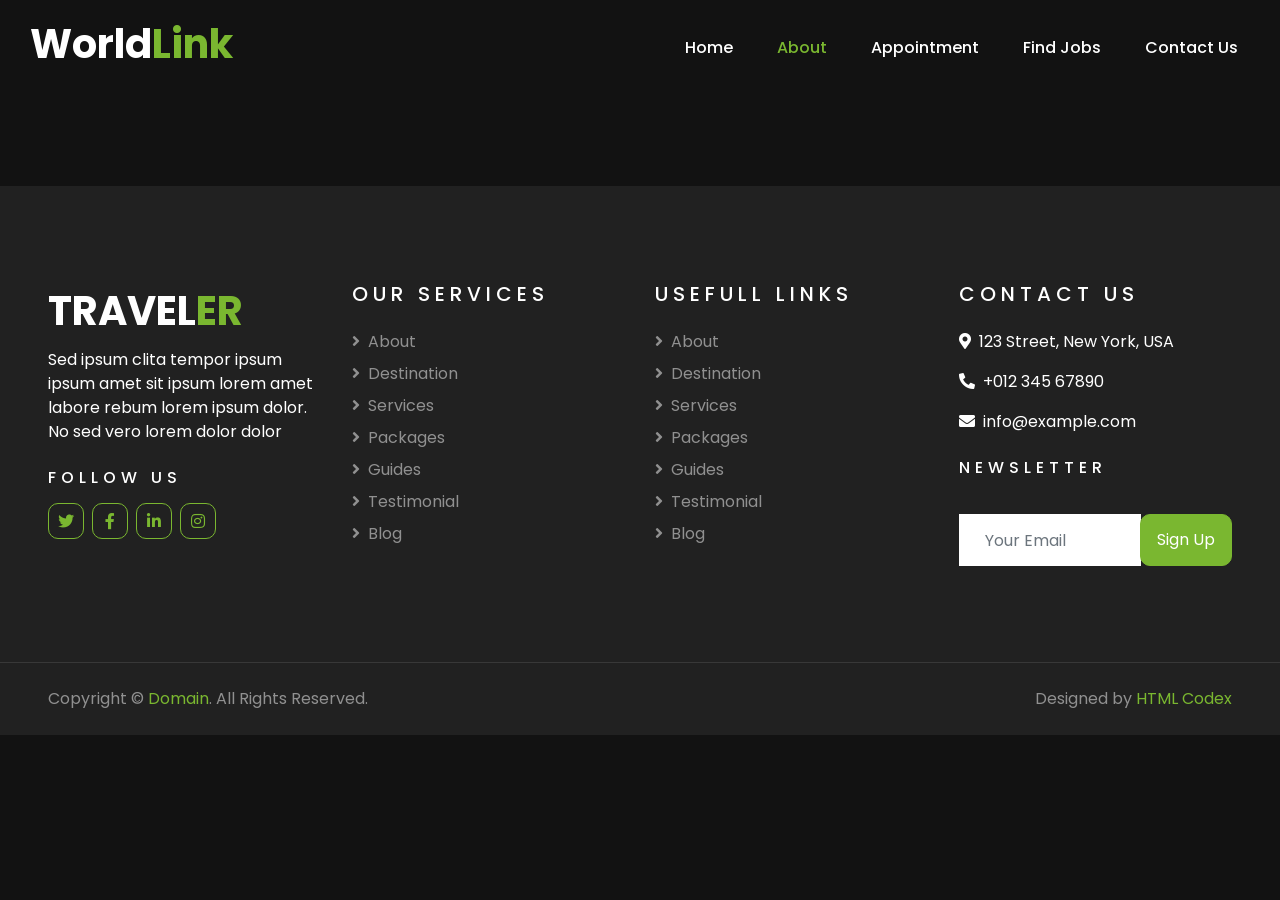
<file: about.html>
<!DOCTYPE html>
<html lang="en">

<head>
    <meta charset="utf-8">
    <title>TRAVELER - Free Travel Website Template</title>
    <meta content="width=device-width, initial-scale=1.0" name="viewport">
    <meta content="Free HTML Templates" name="keywords">
    <meta content="Free HTML Templates" name="description">

    <!-- Favicon -->
    <link href="img/favicon.ico" rel="icon">

    <!-- Google Web Fonts -->
    <link rel="preconnect" href="https://fonts.gstatic.com">
    <link href="https://fonts.googleapis.com/css2?family=Poppins:wght@400;500;600;700&display=swap" rel="stylesheet"> 

    <!-- Font Awesome -->
    <link href="https://cdnjs.cloudflare.com/ajax/libs/font-awesome/5.10.0/css/all.min.css" rel="stylesheet">

    <!-- Libraries Stylesheet -->
    <link href="lib/owlcarousel/assets/owl.carousel.min.css" rel="stylesheet">
    <link href="lib/tempusdominus/css/tempusdominus-bootstrap-4.min.css" rel="stylesheet" />

    <!-- Customized Bootstrap Stylesheet -->
    <link href="css/style.css" rel="stylesheet">
</head>

<body>


    <!-- Navbar Start -->
     <nav class="navbar">
    <div class="navbar-brand">
        <a href="#">
         <h1 class="text-primary"><span class="text-white">World</span>Link</h1>
        </a>
    </div>
    <ul class="navbar-menu">
        <li><a href="index.html">Home</a></li>
        <li><a href="about.html"  class="active">About</a></li>
        <li><a href="appointment.html">Appointment</a></li>
        <li><a href="findjob.html">Find Jobs</a></li>
        <li><a href="contact.html">Contact Us</a></li>
    </ul>
</nav>
    <!-- Navbar End -->


   

    <!-- Footer Start -->
    <div class="container-fluid bg-dark text-white-50 py-5 px-sm-3 px-lg-5" style="margin-top: 90px;">
        <div class="row pt-5">
            <div class="col-lg-3 col-md-6 mb-5">
                <a href="" class="navbar-brand">
                    <h1 class="text-primary"><span class="text-white">TRAVEL</span>ER</h1>
                </a>
                <p>Sed ipsum clita tempor ipsum ipsum amet sit ipsum lorem amet labore rebum lorem ipsum dolor. No sed vero lorem dolor dolor</p>
                <h6 class="text-white text-uppercase mt-4 mb-3" style="letter-spacing: 5px;">Follow Us</h6>
                <div class="d-flex justify-content-start">
                    <a class="btn btn-outline-primary btn-square mr-2" href="#"><i class="fab fa-twitter"></i></a>
                    <a class="btn btn-outline-primary btn-square mr-2" href="#"><i class="fab fa-facebook-f"></i></a>
                    <a class="btn btn-outline-primary btn-square mr-2" href="#"><i class="fab fa-linkedin-in"></i></a>
                    <a class="btn btn-outline-primary btn-square" href="#"><i class="fab fa-instagram"></i></a>
                </div>
            </div>
            <div class="col-lg-3 col-md-6 mb-5">
                <h5 class="text-white text-uppercase mb-4" style="letter-spacing: 5px;">Our Services</h5>
                <div class="d-flex flex-column justify-content-start">
                    <a class="text-white-50 mb-2" href="#"><i class="fa fa-angle-right mr-2"></i>About</a>
                    <a class="text-white-50 mb-2" href="#"><i class="fa fa-angle-right mr-2"></i>Destination</a>
                    <a class="text-white-50 mb-2" href="#"><i class="fa fa-angle-right mr-2"></i>Services</a>
                    <a class="text-white-50 mb-2" href="#"><i class="fa fa-angle-right mr-2"></i>Packages</a>
                    <a class="text-white-50 mb-2" href="#"><i class="fa fa-angle-right mr-2"></i>Guides</a>
                    <a class="text-white-50 mb-2" href="#"><i class="fa fa-angle-right mr-2"></i>Testimonial</a>
                    <a class="text-white-50" href="#"><i class="fa fa-angle-right mr-2"></i>Blog</a>
                </div>
            </div>
            <div class="col-lg-3 col-md-6 mb-5">
                <h5 class="text-white text-uppercase mb-4" style="letter-spacing: 5px;">Usefull Links</h5>
                <div class="d-flex flex-column justify-content-start">
                    <a class="text-white-50 mb-2" href="#"><i class="fa fa-angle-right mr-2"></i>About</a>
                    <a class="text-white-50 mb-2" href="#"><i class="fa fa-angle-right mr-2"></i>Destination</a>
                    <a class="text-white-50 mb-2" href="#"><i class="fa fa-angle-right mr-2"></i>Services</a>
                    <a class="text-white-50 mb-2" href="#"><i class="fa fa-angle-right mr-2"></i>Packages</a>
                    <a class="text-white-50 mb-2" href="#"><i class="fa fa-angle-right mr-2"></i>Guides</a>
                    <a class="text-white-50 mb-2" href="#"><i class="fa fa-angle-right mr-2"></i>Testimonial</a>
                    <a class="text-white-50" href="#"><i class="fa fa-angle-right mr-2"></i>Blog</a>
                </div>
            </div>
            <div class="col-lg-3 col-md-6 mb-5">
                <h5 class="text-white text-uppercase mb-4" style="letter-spacing: 5px;">Contact Us</h5>
                <p><i class="fa fa-map-marker-alt mr-2"></i>123 Street, New York, USA</p>
                <p><i class="fa fa-phone-alt mr-2"></i>+012 345 67890</p>
                <p><i class="fa fa-envelope mr-2"></i>info@example.com</p>
                <h6 class="text-white text-uppercase mt-4 mb-3" style="letter-spacing: 5px;">Newsletter</h6>
                <div class="w-100">
                    <div class="input-group">
                        <input type="text" class="form-control border-light" style="padding: 25px;" placeholder="Your Email">
                        <div class="input-group-append">
                            <button class="btn btn-primary px-3">Sign Up</button>
                        </div>
                    </div>
                </div>
            </div>
        </div>
    </div>
    <div class="container-fluid bg-dark text-white border-top py-4 px-sm-3 px-md-5" style="border-color: rgba(256, 256, 256, .1) !important;">
        <div class="row">
            <div class="col-lg-6 text-center text-md-left mb-3 mb-md-0">
                <p class="m-0 text-white-50">Copyright &copy; <a href="#">Domain</a>. All Rights Reserved.</a>
                </p>
            </div>
            <div class="col-lg-6 text-center text-md-right">
                <p class="m-0 text-white-50">Designed by <a href="https://htmlcodex.com">HTML Codex</a>
                </p>
            </div>
        </div>
    </div>
    <!-- Footer End -->


    <!-- Back to Top -->
    <a href="#" class="btn btn-lg btn-primary btn-lg-square back-to-top"><i class="fa fa-angle-double-up"></i></a>


    <!-- JavaScript Libraries -->
    <script src="https://code.jquery.com/jquery-3.4.1.min.js"></script>
    <script src="https://stackpath.bootstrapcdn.com/bootstrap/4.4.1/js/bootstrap.bundle.min.js"></script>
    <script src="lib/easing/easing.min.js"></script>
    <script src="lib/owlcarousel/owl.carousel.min.js"></script>
    <script src="lib/tempusdominus/js/moment.min.js"></script>
    <script src="lib/tempusdominus/js/moment-timezone.min.js"></script>
    <script src="lib/tempusdominus/js/tempusdominus-bootstrap-4.min.js"></script>

    <!-- Contact Javascript File -->
    <script src="mail/jqBootstrapValidation.min.js"></script>
    <script src="mail/contact.js"></script>

    <!-- Template Javascript -->
    <script src="js/main.js"></script>
</body>

</html>
</file>
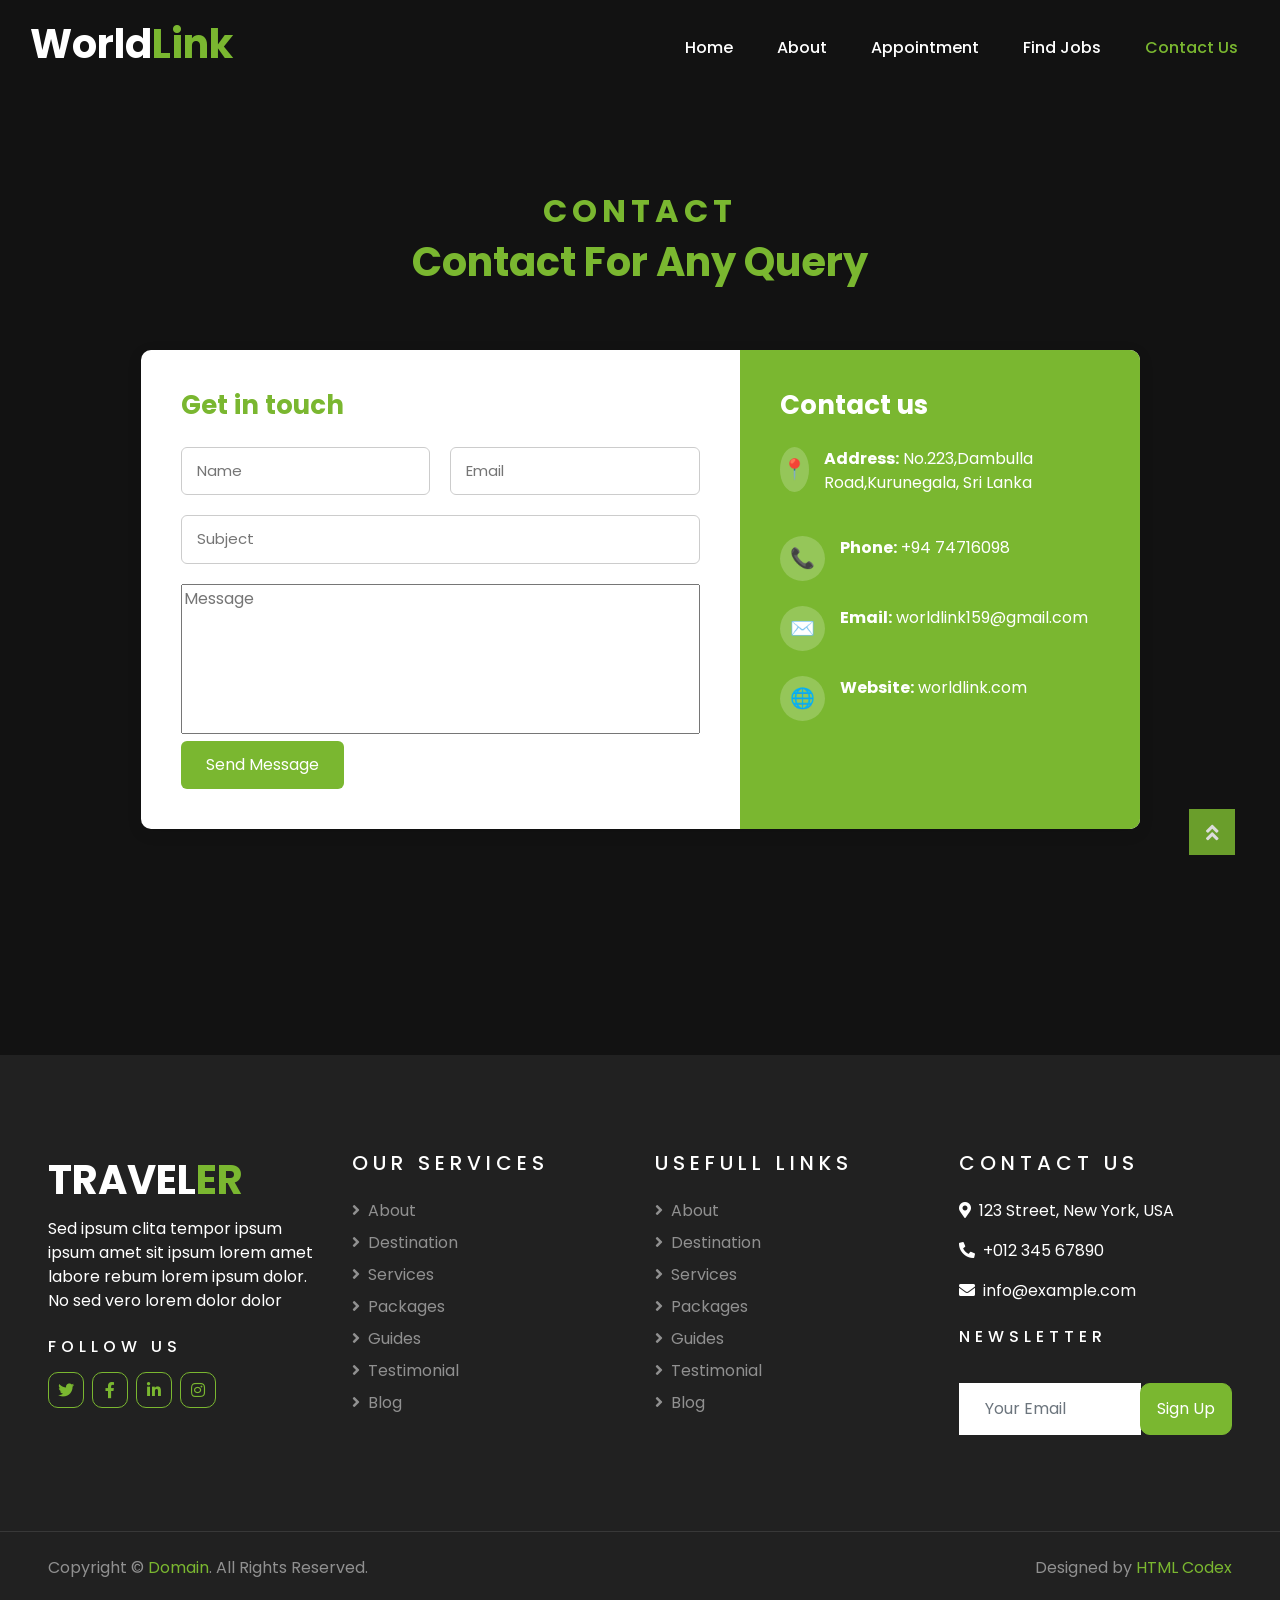
<file: contact.html>
<!DOCTYPE html>
<html lang="en">

<head>
    <meta charset="utf-8">
    <title>TRAVELER - Free Travel Website Template</title>
    <meta content="width=device-width, initial-scale=1.0" name="viewport">
    <meta content="Free HTML Templates" name="keywords">
    <meta content="Free HTML Templates" name="description">

    <!-- Favicon -->
    <link href="img/favicon.ico" rel="icon">

    <!-- Google Web Fonts -->
    <link rel="preconnect" href="https://fonts.gstatic.com">
    <link href="https://fonts.googleapis.com/css2?family=Poppins:wght@400;500;600;700&display=swap" rel="stylesheet"> 

    <!-- Font Awesome -->
    <link href="https://cdnjs.cloudflare.com/ajax/libs/font-awesome/5.10.0/css/all.min.css" rel="stylesheet">

    <!-- Libraries Stylesheet -->
    <link href="lib/owlcarousel/assets/owl.carousel.min.css" rel="stylesheet">
    <link href="lib/tempusdominus/css/tempusdominus-bootstrap-4.min.css" rel="stylesheet" />

    <!-- Customized Bootstrap Stylesheet -->
    <link href="css/style.css" rel="stylesheet">
</head>

<body>
    

    <!-- Navbar Start -->
     <nav class="navbar">
    <div class="navbar-brand">
        <a href="#">
         <h1 class="text-primary"><span class="text-white">World</span>Link</h1>
        </a>
    </div>
    <ul class="navbar-menu">
        <li><a href="index.html">Home</a></li>
        <li><a href="about.html">About</a></li>
        <li><a href="appointment.html">Appointment</a></li>
        <li><a href="findjob.html">Find Jobs</a></li>
        <li><a href="contact.html"   class="active">Contact Us</a></li>
    </ul>
</nav>
    <!-- Navbar End -->




    <!-- Contact Start -->
    <div class="container-fluid py-5">
        <div class="container py-5">
            <div class="text-center mb-3 pb-3">
                <h2 class="text-primary text-uppercase" style="letter-spacing: 5px;">Contact</h2>
                <h1>Contact For Any Query</h1>
            </div>
               <!-- Contact form start--> 
     
    <div class="wl-contact-wrapper">
    
    <div class="wl-form-area">
        <h2 class="wl-title">Get in touch</h2>

        <form class="wl-form" onsubmit="sendMail(event)">
            <div class="wl-row-group">
                <input type="text" class="wl-input" id="name" name="name" placeholder="Name" required>
                <input type="email" class="wl-input" id="email" name="email" placeholder="Email" required>
            </div>

            <input type="text" class="wl-input wl-full" id="subject" name="subject" placeholder="Subject" required>

            <textarea class="wl-textarea wl-full" id="message" name="message" placeholder="Message" required></textarea>

            <button type="submit" class="wl-btn">Send Message</button>
        </form>
    </div>

    <div class="wl-info-area">
        <h2 class="wl-title wl-title-light">Contact us</h2>

        <div class="wl-info-block">
            <div class="wl-icon-box">📍</div>
            <p><strong>Address:</strong> No.223,Dambulla Road,Kurunegala, Sri Lanka</p>
        </div>

        <div class="wl-info-block">
            <div class="wl-icon-box">📞</div>
            <p><strong>Phone:</strong> +94 74716098</p>
        </div>

        <div class="wl-info-block">
            <div class="wl-icon-box">✉️</div>
            <p><strong>Email:</strong> worldlink159@gmail.com</p>
        </div>

        <div class="wl-info-block">
            <div class="wl-icon-box">🌐</div>
            <p><strong>Website:</strong> worldlink.com</p>
        </div>
    </div>

</div>
<!-- contact form end-->
        </div>
    </div>
    <!-- Contact End -->


    <!-- Footer Start -->
    <div class="container-fluid bg-dark text-white-50 py-5 px-sm-3 px-lg-5" style="margin-top: 90px;">
        <div class="row pt-5">
            <div class="col-lg-3 col-md-6 mb-5">
                <a href="" class="navbar-brand">
                    <h1 class="text-primary"><span class="text-white">TRAVEL</span>ER</h1>
                </a>
                <p>Sed ipsum clita tempor ipsum ipsum amet sit ipsum lorem amet labore rebum lorem ipsum dolor. No sed vero lorem dolor dolor</p>
                <h6 class="text-white text-uppercase mt-4 mb-3" style="letter-spacing: 5px;">Follow Us</h6>
                <div class="d-flex justify-content-start">
                    <a class="btn btn-outline-primary btn-square mr-2" href="#"><i class="fab fa-twitter"></i></a>
                    <a class="btn btn-outline-primary btn-square mr-2" href="#"><i class="fab fa-facebook-f"></i></a>
                    <a class="btn btn-outline-primary btn-square mr-2" href="#"><i class="fab fa-linkedin-in"></i></a>
                    <a class="btn btn-outline-primary btn-square" href="#"><i class="fab fa-instagram"></i></a>
                </div>
            </div>
            <div class="col-lg-3 col-md-6 mb-5">
                <h5 class="text-white text-uppercase mb-4" style="letter-spacing: 5px;">Our Services</h5>
                <div class="d-flex flex-column justify-content-start">
                    <a class="text-white-50 mb-2" href="#"><i class="fa fa-angle-right mr-2"></i>About</a>
                    <a class="text-white-50 mb-2" href="#"><i class="fa fa-angle-right mr-2"></i>Destination</a>
                    <a class="text-white-50 mb-2" href="#"><i class="fa fa-angle-right mr-2"></i>Services</a>
                    <a class="text-white-50 mb-2" href="#"><i class="fa fa-angle-right mr-2"></i>Packages</a>
                    <a class="text-white-50 mb-2" href="#"><i class="fa fa-angle-right mr-2"></i>Guides</a>
                    <a class="text-white-50 mb-2" href="#"><i class="fa fa-angle-right mr-2"></i>Testimonial</a>
                    <a class="text-white-50" href="#"><i class="fa fa-angle-right mr-2"></i>Blog</a>
                </div>
            </div>
            <div class="col-lg-3 col-md-6 mb-5">
                <h5 class="text-white text-uppercase mb-4" style="letter-spacing: 5px;">Usefull Links</h5>
                <div class="d-flex flex-column justify-content-start">
                    <a class="text-white-50 mb-2" href="#"><i class="fa fa-angle-right mr-2"></i>About</a>
                    <a class="text-white-50 mb-2" href="#"><i class="fa fa-angle-right mr-2"></i>Destination</a>
                    <a class="text-white-50 mb-2" href="#"><i class="fa fa-angle-right mr-2"></i>Services</a>
                    <a class="text-white-50 mb-2" href="#"><i class="fa fa-angle-right mr-2"></i>Packages</a>
                    <a class="text-white-50 mb-2" href="#"><i class="fa fa-angle-right mr-2"></i>Guides</a>
                    <a class="text-white-50 mb-2" href="#"><i class="fa fa-angle-right mr-2"></i>Testimonial</a>
                    <a class="text-white-50" href="#"><i class="fa fa-angle-right mr-2"></i>Blog</a>
                </div>
            </div>
            <div class="col-lg-3 col-md-6 mb-5">
                <h5 class="text-white text-uppercase mb-4" style="letter-spacing: 5px;">Contact Us</h5>
                <p><i class="fa fa-map-marker-alt mr-2"></i>123 Street, New York, USA</p>
                <p><i class="fa fa-phone-alt mr-2"></i>+012 345 67890</p>
                <p><i class="fa fa-envelope mr-2"></i>info@example.com</p>
                <h6 class="text-white text-uppercase mt-4 mb-3" style="letter-spacing: 5px;">Newsletter</h6>
                <div class="w-100">
                    <div class="input-group">
                        <input type="text" class="form-control border-light" style="padding: 25px;" placeholder="Your Email">
                        <div class="input-group-append">
                            <button class="btn btn-primary px-3">Sign Up</button>
                        </div>
                    </div>
                </div>
            </div>
        </div>
    </div>
    <div class="container-fluid bg-dark text-white border-top py-4 px-sm-3 px-md-5" style="border-color: rgba(256, 256, 256, .1) !important;">
        <div class="row">
            <div class="col-lg-6 text-center text-md-left mb-3 mb-md-0">
                <p class="m-0 text-white-50">Copyright &copy; <a href="#">Domain</a>. All Rights Reserved.</a>
                </p>
            </div>
            <div class="col-lg-6 text-center text-md-right">
                <p class="m-0 text-white-50">Designed by <a href="https://htmlcodex.com">HTML Codex</a>
                </p>
            </div>
        </div>
    </div>
    <!-- Footer End -->


    <!-- Back to Top -->
    <a href="#" class="btn btn-lg btn-primary btn-lg-square back-to-top"><i class="fa fa-angle-double-up"></i></a>


    <!-- JavaScript Libraries -->
    <script src="https://code.jquery.com/jquery-3.4.1.min.js"></script>
    <script src="https://stackpath.bootstrapcdn.com/bootstrap/4.4.1/js/bootstrap.bundle.min.js"></script>
    <script src="lib/easing/easing.min.js"></script>
    <script src="lib/owlcarousel/owl.carousel.min.js"></script>
    <script src="lib/tempusdominus/js/moment.min.js"></script>
    <script src="lib/tempusdominus/js/moment-timezone.min.js"></script>
    <script src="lib/tempusdominus/js/tempusdominus-bootstrap-4.min.js"></script>

    <!-- Contact Javascript File -->
    <script src="mail/jqBootstrapValidation.min.js"></script>
    <script src="mail/contact.js"></script>

    <!-- Template Javascript -->
    <script src="js/main.js"></script>
</body>

</html>
</file>
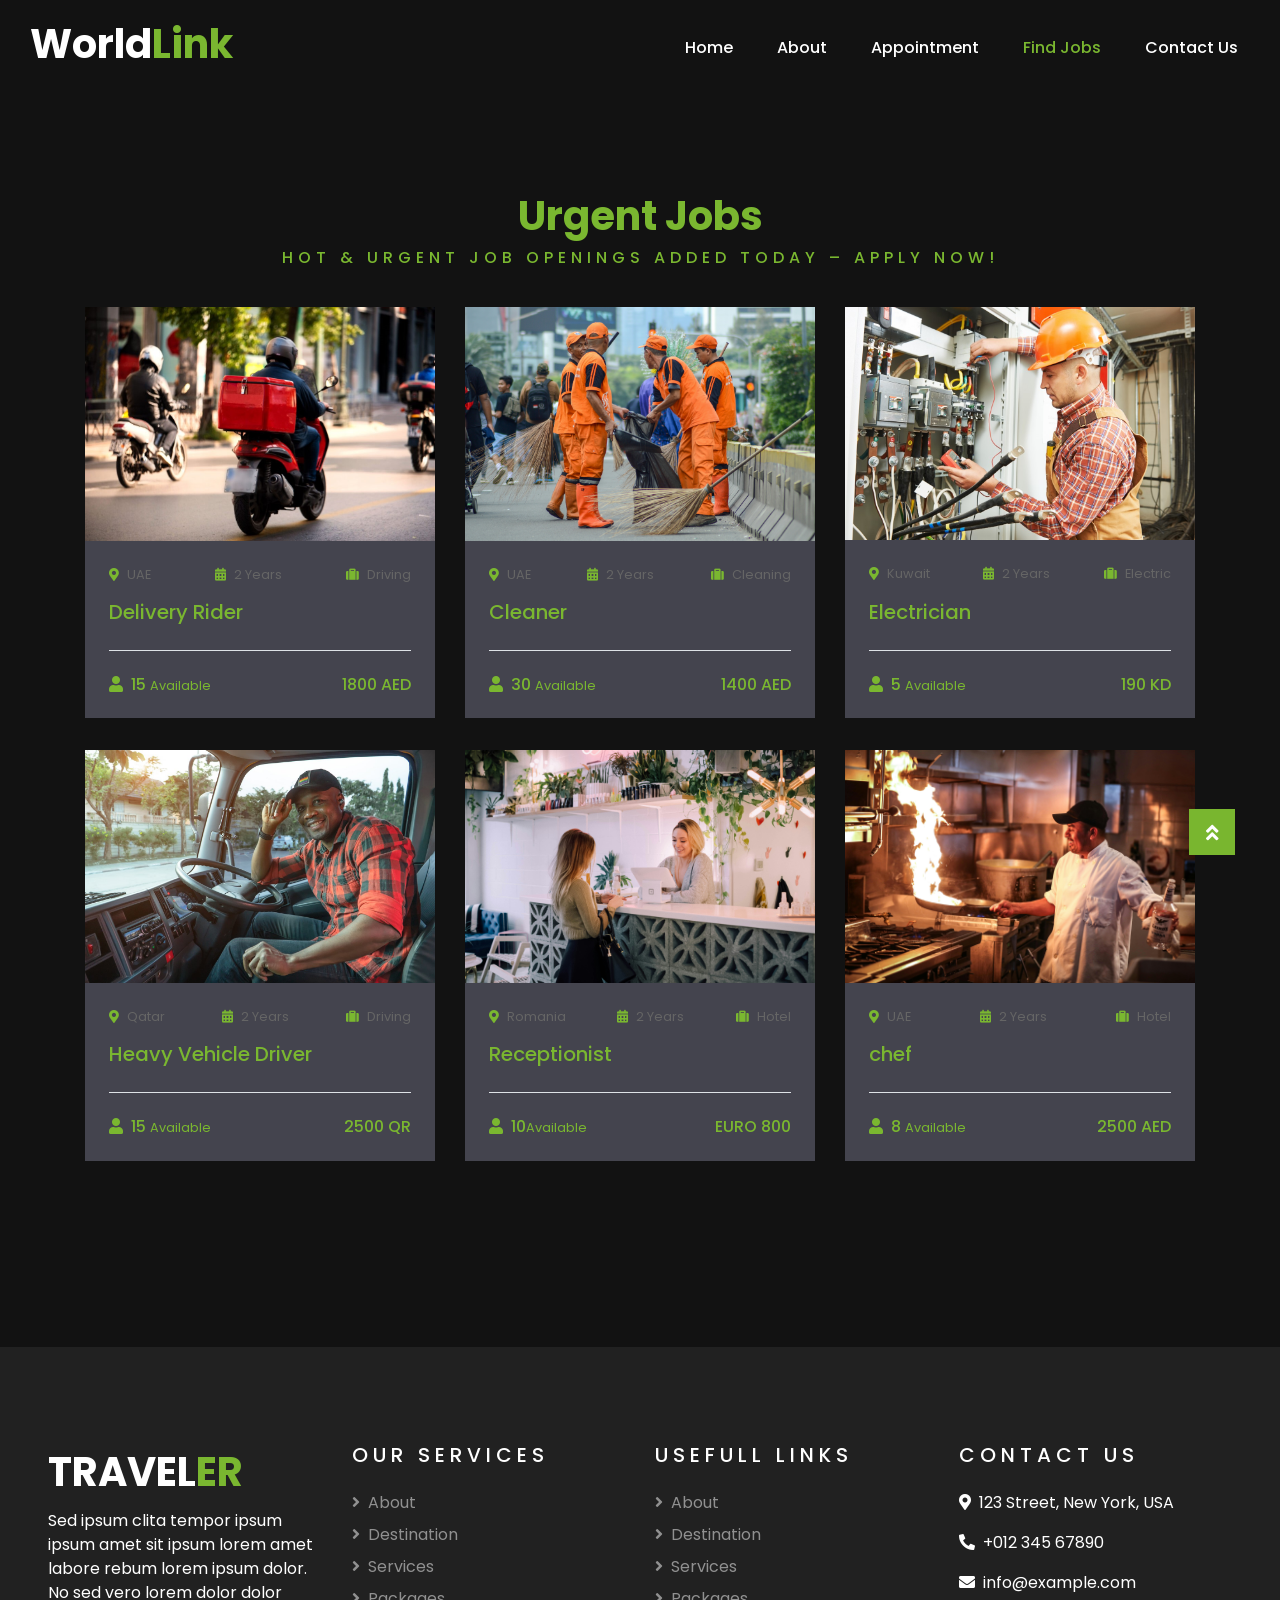
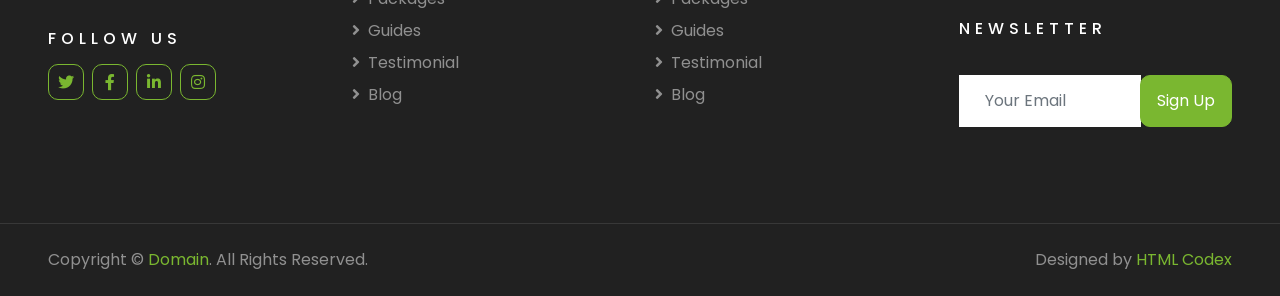
<file: findjob.html>
<!DOCTYPE html>
<html lang="en">

<head>
    <meta charset="utf-8">
    <title>TRAVELER - Free Travel Website Template</title>
    <meta content="width=device-width, initial-scale=1.0" name="viewport">
    <meta content="Free HTML Templates" name="keywords">
    <meta content="Free HTML Templates" name="description">

    <!-- Favicon -->
    <link href="img/favicon.ico" rel="icon">

    <!-- Google Web Fonts -->
    <link rel="preconnect" href="https://fonts.gstatic.com">
    <link href="https://fonts.googleapis.com/css2?family=Poppins:wght@400;500;600;700&display=swap" rel="stylesheet"> 

    <!-- Font Awesome -->
    <link href="https://cdnjs.cloudflare.com/ajax/libs/font-awesome/5.10.0/css/all.min.css" rel="stylesheet">

    <!-- Libraries Stylesheet -->
    <link href="lib/owlcarousel/assets/owl.carousel.min.css" rel="stylesheet">
    <link href="lib/tempusdominus/css/tempusdominus-bootstrap-4.min.css" rel="stylesheet" />

    <!-- Customized Bootstrap Stylesheet -->
    <link href="css/style.css" rel="stylesheet">
</head>

<body>
    <!-- Navbar Start -->
    <nav class="navbar">
    <div class="navbar-brand">
        <a href="#">
         <h1 class="text-primary"><span class="text-white">World</span>Link</h1>
        </a>
    </div>
    <ul class="navbar-menu">
        <li><a href="index.html">Home</a></li>
        <li><a href="about.html">About</a></li>
        <li><a href="appointment.html">Appointment</a></li>
        <li><a href="findjob.html"  class="active">Find Jobs</a></li>
        <li><a href="contact.html">Contact Us</a></li>
    </ul>
</nav>
    <!-- Navbar End -->




    <!-- Top Jobs Start -->
    <div class="container-fluid py-5">
        <div class="container pt-5 pb-3">
            <div class="text-center mb-3 pb-3">
                <h1>Urgent Jobs</h1>
                <h6 class="text-primary text-uppercase" style="letter-spacing: 5px;">Hot & Urgent Job Openings Added Today – Apply Now!</h6>
            </div>
            <div class="row">
                <div class="col-lg-4 col-md-6 mb-4">
                    <div class="package-item bg-white mb-2" onclick="window.location.href='#'" style="cursor: pointer;">
                        <img class="img-fluid" src="img/delivery.jpg" alt="">
                        <div class="p-4">
                            <div class="d-flex justify-content-between mb-3">
                                <small class="m-0"><i class="fa fa-map-marker-alt text-primary mr-2"></i>UAE</small>
                                <small class="m-0"><i class="fa fa-calendar-alt text-primary mr-2"></i>2 Years</small>
                                <small class="m-0"><i class="fa fa-suitcase text-primary mr-2"></i>Driving</small>
                            </div>
                            <a class="h5 text-decoration-none" href="">Delivery Rider</a>
                            <div class="border-top mt-4 pt-4">
                                <div class="d-flex justify-content-between">
                                    <h6 class="m-0"><i class="fa fa-user text-primary mr-2"></i>15 <small>Available</small></h6>
                                    <h6 class="m-0">1800 AED</h6>
                                </div>
                            </div>
                        </div>
                    </div>
                </div>
               <div class="col-lg-4 col-md-6 mb-4">
                    <div class="package-item bg-white mb-2" onclick="window.location.href='#'" style="cursor: pointer;">
                        <img class="img-fluid" src="img/cleaner.jpg" alt="">
                        <div class="p-4">
                            <div class="d-flex justify-content-between mb-3">
                                <small class="m-0"><i class="fa fa-map-marker-alt text-primary mr-2"></i>UAE</small>
                                <small class="m-0"><i class="fa fa-calendar-alt text-primary mr-2"></i>2 Years</small>
                                <small class="m-0"><i class="fa fa-suitcase text-primary mr-2"></i>Cleaning</small>
                            </div>
                            <a class="h5 text-decoration-none" href="">Cleaner</a>
                            <div class="border-top mt-4 pt-4">
                                <div class="d-flex justify-content-between">
                                    <h6 class="m-0"><i class="fa fa-user text-primary mr-2"></i>30 <small>Available</small></h6>
                                    <h6 class="m-0">1400 AED</h6>
                                </div>
                            </div>
                        </div>
                    </div>
                </div>
               <div class="col-lg-4 col-md-6 mb-4">
                    <div class="package-item bg-white mb-2" onclick="window.location.href='#'" style="cursor: pointer;">
                        <img class="img-fluid" src="img/electrician.jpg" alt="">
                        <div class="p-4">
                            <div class="d-flex justify-content-between mb-3">
                                <small class="m-0"><i class="fa fa-map-marker-alt text-primary mr-2"></i>Kuwait</small>
                                <small class="m-0"><i class="fa fa-calendar-alt text-primary mr-2"></i>2 Years</small>
                                <small class="m-0"><i class="fa fa-suitcase text-primary mr-2"></i>Electric</small>
                            </div>
                            <a class="h5 text-decoration-none" href="">Electrician</a>
                            <div class="border-top mt-4 pt-4">
                                <div class="d-flex justify-content-between">
                                    <h6 class="m-0"><i class="fa fa-user text-primary mr-2"></i>5 <small>Available</small></h6>
                                    <h6 class="m-0">190 KD</h6>
                                </div>
                            </div>
                        </div>
                    </div>
                </div>
                <div class="col-lg-4 col-md-6 mb-4">
                    <div class="package-item bg-white mb-2" onclick="window.location.href='#'" style="cursor: pointer;">
                        <img class="img-fluid" src="img/driverHeavy.jpg" alt="">
                        <div class="p-4">
                            <div class="d-flex justify-content-between mb-3">
                                <small class="m-0"><i class="fa fa-map-marker-alt text-primary mr-2"></i>Qatar</small>
                                <small class="m-0"><i class="fa fa-calendar-alt text-primary mr-2"></i>2 Years</small>
                                <small class="m-0"><i class="fa fa-suitcase text-primary mr-2"></i>Driving</small>
                            </div>
                            <a class="h5 text-decoration-none" href="">Heavy Vehicle Driver</a>
                            <div class="border-top mt-4 pt-4">
                                <div class="d-flex justify-content-between">
                                    <h6 class="m-0"><i class="fa fa-user text-primary mr-2"></i>15 <small>Available</small></h6>
                                    <h6 class="m-0">2500 QR</h6>
                                </div>
                            </div>
                        </div>
                    </div>
                </div>
               <div class="col-lg-4 col-md-6 mb-4">
                    <div class="package-item bg-white mb-2" onclick="window.location.href='#'" style="cursor: pointer;">
                        <img class="img-fluid" src="img/reception.jpg" alt="">
                        <div class="p-4">
                            <div class="d-flex justify-content-between mb-3">
                                <small class="m-0"><i class="fa fa-map-marker-alt text-primary mr-2"></i>Romania</small>
                                <small class="m-0"><i class="fa fa-calendar-alt text-primary mr-2"></i>2 Years</small>
                                <small class="m-0"><i class="fa fa-suitcase text-primary mr-2"></i>Hotel</small>
                            </div>
                            <a class="h5 text-decoration-none" href="">Receptionist</a>
                            <div class="border-top mt-4 pt-4">
                                <div class="d-flex justify-content-between">
                                    <h6 class="m-0"><i class="fa fa-user text-primary mr-2"></i>10<small>Available</small></h6>
                                    <h6 class="m-0">EURO 800</h6>
                                </div>
                            </div>
                        </div>
                    </div>
                </div>
               <div class="col-lg-4 col-md-6 mb-4">
                    <div class="package-item bg-white mb-2" onclick="window.location.href='#'" style="cursor: pointer;">
                        <img class="img-fluid" src="img/cheff.jpg" alt="">
                        <div class="p-4">
                            <div class="d-flex justify-content-between mb-3">
                                <small class="m-0"><i class="fa fa-map-marker-alt text-primary mr-2"></i>UAE</small>
                                <small class="m-0"><i class="fa fa-calendar-alt text-primary mr-2"></i>2 Years</small>
                                <small class="m-0"><i class="fa fa-suitcase text-primary mr-2"></i>Hotel</small>
                            </div>
                            <a class="h5 text-decoration-none" href="">chef</a>
                            <div class="border-top mt-4 pt-4">
                                <div class="d-flex justify-content-between">
                                    <h6 class="m-0"><i class="fa fa-user text-primary mr-2"></i>8 <small>Available</small></h6>
                                    <h6 class="m-0">2500 AED</h6>
                                </div>
                            </div>
                        </div>
                    </div>
                </div>
            </div>
        </div>
    </div>
    <!-- Packages End -->


    <!-- Footer Start -->
    <div class="container-fluid bg-dark text-white-50 py-5 px-sm-3 px-lg-5" style="margin-top: 90px;">
        <div class="row pt-5">
            <div class="col-lg-3 col-md-6 mb-5">
                <a href="" class="navbar-brand">
                    <h1 class="text-primary"><span class="text-white">TRAVEL</span>ER</h1>
                </a>
                <p>Sed ipsum clita tempor ipsum ipsum amet sit ipsum lorem amet labore rebum lorem ipsum dolor. No sed vero lorem dolor dolor</p>
                <h6 class="text-white text-uppercase mt-4 mb-3" style="letter-spacing: 5px;">Follow Us</h6>
                <div class="d-flex justify-content-start">
                    <a class="btn btn-outline-primary btn-square mr-2" href="#"><i class="fab fa-twitter"></i></a>
                    <a class="btn btn-outline-primary btn-square mr-2" href="#"><i class="fab fa-facebook-f"></i></a>
                    <a class="btn btn-outline-primary btn-square mr-2" href="#"><i class="fab fa-linkedin-in"></i></a>
                    <a class="btn btn-outline-primary btn-square" href="#"><i class="fab fa-instagram"></i></a>
                </div>
            </div>
            <div class="col-lg-3 col-md-6 mb-5">
                <h5 class="text-white text-uppercase mb-4" style="letter-spacing: 5px;">Our Services</h5>
                <div class="d-flex flex-column justify-content-start">
                    <a class="text-white-50 mb-2" href="#"><i class="fa fa-angle-right mr-2"></i>About</a>
                    <a class="text-white-50 mb-2" href="#"><i class="fa fa-angle-right mr-2"></i>Destination</a>
                    <a class="text-white-50 mb-2" href="#"><i class="fa fa-angle-right mr-2"></i>Services</a>
                    <a class="text-white-50 mb-2" href="#"><i class="fa fa-angle-right mr-2"></i>Packages</a>
                    <a class="text-white-50 mb-2" href="#"><i class="fa fa-angle-right mr-2"></i>Guides</a>
                    <a class="text-white-50 mb-2" href="#"><i class="fa fa-angle-right mr-2"></i>Testimonial</a>
                    <a class="text-white-50" href="#"><i class="fa fa-angle-right mr-2"></i>Blog</a>
                </div>
            </div>
            <div class="col-lg-3 col-md-6 mb-5">
                <h5 class="text-white text-uppercase mb-4" style="letter-spacing: 5px;">Usefull Links</h5>
                <div class="d-flex flex-column justify-content-start">
                    <a class="text-white-50 mb-2" href="#"><i class="fa fa-angle-right mr-2"></i>About</a>
                    <a class="text-white-50 mb-2" href="#"><i class="fa fa-angle-right mr-2"></i>Destination</a>
                    <a class="text-white-50 mb-2" href="#"><i class="fa fa-angle-right mr-2"></i>Services</a>
                    <a class="text-white-50 mb-2" href="#"><i class="fa fa-angle-right mr-2"></i>Packages</a>
                    <a class="text-white-50 mb-2" href="#"><i class="fa fa-angle-right mr-2"></i>Guides</a>
                    <a class="text-white-50 mb-2" href="#"><i class="fa fa-angle-right mr-2"></i>Testimonial</a>
                    <a class="text-white-50" href="#"><i class="fa fa-angle-right mr-2"></i>Blog</a>
                </div>
            </div>
            <div class="col-lg-3 col-md-6 mb-5">
                <h5 class="text-white text-uppercase mb-4" style="letter-spacing: 5px;">Contact Us</h5>
                <p><i class="fa fa-map-marker-alt mr-2"></i>123 Street, New York, USA</p>
                <p><i class="fa fa-phone-alt mr-2"></i>+012 345 67890</p>
                <p><i class="fa fa-envelope mr-2"></i>info@example.com</p>
                <h6 class="text-white text-uppercase mt-4 mb-3" style="letter-spacing: 5px;">Newsletter</h6>
                <div class="w-100">
                    <div class="input-group">
                        <input type="text" class="form-control border-light" style="padding: 25px;" placeholder="Your Email">
                        <div class="input-group-append">
                            <button class="btn btn-primary px-3">Sign Up</button>
                        </div>
                    </div>
                </div>
            </div>
        </div>
    </div>
    <div class="container-fluid bg-dark text-white border-top py-4 px-sm-3 px-md-5" style="border-color: rgba(256, 256, 256, .1) !important;">
        <div class="row">
            <div class="col-lg-6 text-center text-md-left mb-3 mb-md-0">
                <p class="m-0 text-white-50">Copyright &copy; <a href="#">Domain</a>. All Rights Reserved.</a>
                </p>
            </div>
            <div class="col-lg-6 text-center text-md-right">
                <p class="m-0 text-white-50">Designed by <a href="https://htmlcodex.com">HTML Codex</a>
                </p>
            </div>
        </div>
    </div>
    <!-- Footer End -->


    <!-- Back to Top -->
    <a href="#" class="btn btn-lg btn-primary btn-lg-square back-to-top"><i class="fa fa-angle-double-up"></i></a>


    <!-- JavaScript Libraries -->
    <script src="https://code.jquery.com/jquery-3.4.1.min.js"></script>
    <script src="https://stackpath.bootstrapcdn.com/bootstrap/4.4.1/js/bootstrap.bundle.min.js"></script>
    <script src="lib/easing/easing.min.js"></script>
    <script src="lib/owlcarousel/owl.carousel.min.js"></script>
    <script src="lib/tempusdominus/js/moment.min.js"></script>
    <script src="lib/tempusdominus/js/moment-timezone.min.js"></script>
    <script src="lib/tempusdominus/js/tempusdominus-bootstrap-4.min.js"></script>

    <!-- Contact Javascript File -->
    <script src="mail/jqBootstrapValidation.min.js"></script>
    <script src="mail/contact.js"></script>

    <!-- Template Javascript -->
    <script src="js/main.js"></script>
</body>

</html>
</file>
<file: css/style.css>
/******* Bootstrap Theming ********/
/*!
 * Bootstrap v4.5.3 (https://getbootstrap.com/)
 * Copyright 2011-2020 The Bootstrap Authors
 * Copyright 2011-2020 Twitter, Inc.
 * Licensed under MIT (https://github.com/twbs/bootstrap/blob/main/LICENSE)
 */
:root {
  --blue: #007bff;
  --indigo: #6610f2;
  --purple: #6f42c1;
  --pink: #e83e8c;
  --red: #dc3545;
  --orange: #fd7e14;
  --yellow: #ffc107;
  --green: #28a745;
  --teal: #20c997;
  --cyan: #17a2b8;
  --white: #fff;
  --gray: #6c757d;
  --gray-dark: #343a40;
  --primary: #7AB730;
  --secondary: #f4faec;
  --success: #28a745;
  --info: #17a2b8;
  --warning: #ffc107;
  --danger: #dc3545;
  --light: #FFFFFF;
  --dark: #212121;
  --breakpoint-xs: 0;
  --breakpoint-sm: 576px;
  --breakpoint-md: 768px;
  --breakpoint-lg: 992px;
  --breakpoint-xl: 1200px;
  --font-family-sans-serif: "Poppins", sans-serif;
  --font-family-monospace: SFMono-Regular, Menlo, Monaco, Consolas, "Liberation Mono", "Courier New", monospace;
}

*,
*::before,
*::after {
  box-sizing: border-box;
 
}

html {
  font-family: sans-serif;
  line-height: 1.15;
  -webkit-text-size-adjust: 100%;
  -webkit-tap-highlight-color: rgba(0, 0, 0, 0);
}

article, aside, figcaption, figure, footer, header, hgroup, main, nav, section {
  display: block;
}

body {
  margin: 0;
  font-family: "Poppins", sans-serif;
  font-size: 1rem;
  font-weight: 400;
  line-height: 1.5;
  color: #656565;
  text-align: left;
  background-color: #121212;
}

[tabindex="-1"]:focus:not(:focus-visible) {
  outline: 0 !important;
}

hr {
  box-sizing: content-box;
  height: 0;
  overflow: visible;
}

h1, h2, h3, h4, h5, h6 {
  margin-top: 0;
  margin-bottom: 0.5rem;
  color:white;
}

p {
  margin-top: 0;
  margin-bottom: 1rem;
  color:white;
}

abbr[title],
abbr[data-original-title] {
  text-decoration: underline;
  text-decoration: underline dotted;
  cursor: help;
  border-bottom: 0;
  text-decoration-skip-ink: none;
}

address {
  margin-bottom: 1rem;
  font-style: normal;
  line-height: inherit;
}

ol,
ul,
dl {
  margin-top: 0;
  margin-bottom: 1rem;
}

ol ol,
ul ul,
ol ul,
ul ol {
  margin-bottom: 0;
}

dt {
  font-weight: 700;
}

dd {
  margin-bottom: .5rem;
  margin-left: 0;
}

blockquote {
  margin: 0 0 1rem;
}

b,
strong {
  font-weight: bolder;
}

small {
  font-size: 80%;
}

sub,
sup {
  position: relative;
  font-size: 75%;
  line-height: 0;
  vertical-align: baseline;
}

sub {
  bottom: -.25em;
}

sup {
  top: -.5em;
}

a {
  color: #7AB730;
  text-decoration: none;
  background-color: transparent;
}

a:hover {
  color: #527a20;
  text-decoration: underline;
}

a:not([href]):not([class]) {
  color: inherit;
  text-decoration: none;
}

a:not([href]):not([class]):hover {
  color: inherit;
  text-decoration: none;
}

pre,
code,
kbd,
samp {
  font-family: SFMono-Regular, Menlo, Monaco, Consolas, "Liberation Mono", "Courier New", monospace;
  font-size: 1em;
}

pre {
  margin-top: 0;
  margin-bottom: 1rem;
  overflow: auto;
  -ms-overflow-style: scrollbar;
}

figure {
  margin: 0 0 1rem;
}

img {
  vertical-align: middle;
  border-style: none;
}

svg {
  overflow: hidden;
  vertical-align: middle;
}

table {
  border-collapse: collapse;
}

caption {
  padding-top: 0.75rem;
  padding-bottom: 0.75rem;
  color: #6c757d;
  text-align: left;
  caption-side: bottom;
}

th {
  text-align: inherit;
  text-align: -webkit-match-parent;
}

label {
  display: inline-block;
  margin-bottom: 0.5rem;
}

button {
  border-radius: 0;
}

button:focus {
  outline: 1px dotted;
  outline: 5px auto -webkit-focus-ring-color;
}

input,
button,
select,
optgroup,
textarea {
  margin: 0;
  font-family: inherit;
  font-size: inherit;
  line-height: inherit;
}

button,
input {
  overflow: visible;
}

button,
select {
  text-transform: none;
}

[role="button"] {
  cursor: pointer;
}

select {
  word-wrap: normal;
}

button,
[type="button"],
[type="reset"],
[type="submit"] {
  -webkit-appearance: button;
}

button:not(:disabled),
[type="button"]:not(:disabled),
[type="reset"]:not(:disabled),
[type="submit"]:not(:disabled) {
  cursor: pointer;
}

button::-moz-focus-inner,
[type="button"]::-moz-focus-inner,
[type="reset"]::-moz-focus-inner,
[type="submit"]::-moz-focus-inner {
  padding: 0;
  border-style: none;
}

input[type="radio"],
input[type="checkbox"] {
  box-sizing: border-box;
  padding: 0;
}

textarea {
  overflow: auto;
  resize: vertical;
}

fieldset {
  min-width: 0;
  padding: 0;
  margin: 0;
  border: 0;
}

legend {
  display: block;
  width: 100%;
  max-width: 100%;
  padding: 0;
  margin-bottom: .5rem;
  font-size: 1.5rem;
  line-height: inherit;
  color: inherit;
  white-space: normal;
}

@media (max-width: 1200px) {
  legend {
    font-size: calc(1.275rem + 0.3vw) ;
  }
}

progress {
  vertical-align: baseline;
}

[type="number"]::-webkit-inner-spin-button,
[type="number"]::-webkit-outer-spin-button {
  height: auto;
}

[type="search"] {
  outline-offset: -2px;
  -webkit-appearance: none;
}

[type="search"]::-webkit-search-decoration {
  -webkit-appearance: none;
}

::-webkit-file-upload-button {
  font: inherit;
  -webkit-appearance: button;
}

output {
  display: inline-block;
}

summary {
  display: list-item;
  cursor: pointer;
}

template {
  display: none;
}

[hidden] {
  display: none !important;
}

h1, h2, h3, h4, h5, h6,
.h1, .h2, .h3, .h4, .h5, .h6 {
  margin-bottom: 0.5rem;
  font-weight: 500;
  line-height: 1.2;
  color: #7AB730;
}

h1, .h1 {
  font-size: 2.5rem;
}

@media (max-width: 1200px) {
  h1, .h1 {
    font-size: calc(1.375rem + 1.5vw) ;
  }
}

h2, .h2 {
  font-size: 2rem;
}

@media (max-width: 1200px) {
  h2, .h2 {
    font-size: calc(1.325rem + 0.9vw) ;
  }
}

h3, .h3 {
  font-size: 1.75rem;
}

@media (max-width: 1200px) {
  h3, .h3 {
    font-size: calc(1.3rem + 0.6vw) ;
  }
}

h4, .h4 {
  font-size: 1.5rem;
}

@media (max-width: 1200px) {
  h4, .h4 {
    font-size: calc(1.275rem + 0.3vw) ;
  }
}

h5, .h5 {
  font-size: 1.25rem;
}

h6, .h6 {
  font-size: 1rem;
}

.lead {
  font-size: 1.25rem;
  font-weight: 300;
}

.display-1 {
  font-size: 6rem;
  font-weight: 300;
  line-height: 1.2;
}

@media (max-width: 1200px) {
  .display-1 {
    font-size: calc(1.725rem + 5.7vw) ;
  }
}

.display-2 {
  font-size: 5.5rem;
  font-weight: 300;
  line-height: 1.2;
}

@media (max-width: 1200px) {
  .display-2 {
    font-size: calc(1.675rem + 5.1vw) ;
  }
}

.display-3 {
  font-size: 4.5rem;
  font-weight: 300;
  line-height: 1.2;
}

@media (max-width: 1200px) {
  .display-3 {
    font-size: calc(1.575rem + 3.9vw) ;
  }
}

.display-4 {
  font-size: 3.5rem;
  font-weight: 300;
  line-height: 1.2;
}

@media (max-width: 1200px) {
  .display-4 {
    font-size: calc(1.475rem + 2.7vw) ;
  }
}

hr {
  margin-top: 1rem;
  margin-bottom: 1rem;
  border: 0;
  border-top: 1px solid rgba(0, 0, 0, 0.1);
}

small,
.small {
  font-size: 80%;
  font-weight: 400;
}

mark,
.mark {
  padding: 0.2em;
  background-color: #fcf8e3;
}

.list-unstyled {
  padding-left: 0;
  list-style: none;
}

.list-inline {
  padding-left: 0;
  list-style: none;
}

.list-inline-item {
  display: inline-block;
}

.list-inline-item:not(:last-child) {
  margin-right: 0.5rem;
}

.initialism {
  font-size: 90%;
  text-transform: uppercase;
}

.blockquote {
  margin-bottom: 1rem;
  font-size: 1.25rem;
}

.blockquote-footer {
  display: block;
  font-size: 80%;
  color: #6c757d;
}

.blockquote-footer::before {
  content: "\2014\00A0";
}

.img-fluid {
  max-width: 100%;
  height: auto;
}

.img-thumbnail {
  padding: 0.25rem;
  background-color: #F3F3F3;
  border: 1px solid #dee2e6;
  max-width: 100%;
  height: auto;
}

.figure {
  display: inline-block;
}

.figure-img {
  margin-bottom: 0.5rem;
  line-height: 1;
}

.figure-caption {
  font-size: 90%;
  color: #6c757d;
}

code {
  font-size: 87.5%;
  color: #e83e8c;
  word-wrap: break-word;
}

a > code {
  color: inherit;
}

kbd {
  padding: 0.2rem 0.4rem;
  font-size: 87.5%;
  color: #fff;
  background-color: #212529;
}

kbd kbd {
  padding: 0;
  font-size: 100%;
  font-weight: 700;
}

pre {
  display: block;
  font-size: 87.5%;
  color: #212529;
}

pre code {
  font-size: inherit;
  color: inherit;
  word-break: normal;
}

.pre-scrollable {
  max-height: 340px;
  overflow-y: scroll;
}

.container,
.container-fluid,
.container-sm,
.container-md,
.container-lg,
.container-xl {
  width: 100%;
  padding-right: 15px;
  padding-left: 15px;
  margin-right: auto;
  margin-left: auto;
}

@media (min-width: 576px) {
  .container, .container-sm {
    max-width: 540px;
  }
}

@media (min-width: 768px) {
  .container, .container-sm, .container-md {
    max-width: 720px;
  }
}

@media (min-width: 992px) {
  .container, .container-sm, .container-md, .container-lg {
    max-width: 960px;
  }
}

@media (min-width: 1200px) {
  .container, .container-sm, .container-md, .container-lg, .container-xl {
    max-width: 1140px;
  }
}

.row {
  display: flex;
  flex-wrap: wrap;
  margin-right: -15px;
  margin-left: -15px;
}

.no-gutters {
  margin-right: 0;
  margin-left: 0;
}

.no-gutters > .col,
.no-gutters > [class*="col-"] {
  padding-right: 0;
  padding-left: 0;
}

.col-1, .col-2, .col-3, .col-4, .col-5, .col-6, .col-7, .col-8, .col-9, .col-10, .col-11, .col-12, .col,
.col-auto, .col-sm-1, .col-sm-2, .col-sm-3, .col-sm-4, .col-sm-5, .col-sm-6, .col-sm-7, .col-sm-8, .col-sm-9, .col-sm-10, .col-sm-11, .col-sm-12, .col-sm,
.col-sm-auto, .col-md-1, .col-md-2, .col-md-3, .col-md-4, .col-md-5, .col-md-6, .col-md-7, .col-md-8, .col-md-9, .col-md-10, .col-md-11, .col-md-12, .col-md,
.col-md-auto, .col-lg-1, .col-lg-2, .col-lg-3, .col-lg-4, .col-lg-5, .col-lg-6, .col-lg-7, .col-lg-8, .col-lg-9, .col-lg-10, .col-lg-11, .col-lg-12, .col-lg,
.col-lg-auto, .col-xl-1, .col-xl-2, .col-xl-3, .col-xl-4, .col-xl-5, .col-xl-6, .col-xl-7, .col-xl-8, .col-xl-9, .col-xl-10, .col-xl-11, .col-xl-12, .col-xl,
.col-xl-auto {
  position: relative;
  width: 100%;
  padding-right: 15px;
  padding-left: 15px;
}

.col {
  flex-basis: 0;
  flex-grow: 1;
  max-width: 100%;
}

.row-cols-1 > * {
  flex: 0 0 100%;
  max-width: 100%;
}

.row-cols-2 > * {
  flex: 0 0 50%;
  max-width: 50%;
}

.row-cols-3 > * {
  flex: 0 0 33.33333%;
  max-width: 33.33333%;
}

.row-cols-4 > * {
  flex: 0 0 25%;
  max-width: 25%;
}

.row-cols-5 > * {
  flex: 0 0 20%;
  max-width: 20%;
}

.row-cols-6 > * {
  flex: 0 0 16.66667%;
  max-width: 16.66667%;
}

.col-auto {
  flex: 0 0 auto;
  width: auto;
  max-width: 100%;
}

.col-1 {
  flex: 0 0 8.33333%;
  max-width: 8.33333%;
}

.col-2 {
  flex: 0 0 16.66667%;
  max-width: 16.66667%;
}

.col-3 {
  flex: 0 0 25%;
  max-width: 25%;
}

.col-4 {
  flex: 0 0 33.33333%;
  max-width: 33.33333%;
}

.col-5 {
  flex: 0 0 41.66667%;
  max-width: 41.66667%;
}

.col-6 {
  flex: 0 0 50%;
  max-width: 50%;
}

.col-7 {
  flex: 0 0 58.33333%;
  max-width: 58.33333%;
}

.col-8 {
  flex: 0 0 66.66667%;
  max-width: 66.66667%;
}

.col-9 {
  flex: 0 0 75%;
  max-width: 75%;
}

.col-10 {
  flex: 0 0 83.33333%;
  max-width: 83.33333%;
}

.col-11 {
  flex: 0 0 91.66667%;
  max-width: 91.66667%;
}

.col-12 {
  flex: 0 0 100%;
  max-width: 100%;
}

.order-first {
  order: -1;
}

.order-last {
  order: 13;
}

.order-0 {
  order: 0;
}

.order-1 {
  order: 1;
}

.order-2 {
  order: 2;
}

.order-3 {
  order: 3;
}

.order-4 {
  order: 4;
}

.order-5 {
  order: 5;
}

.order-6 {
  order: 6;
}

.order-7 {
  order: 7;
}

.order-8 {
  order: 8;
}

.order-9 {
  order: 9;
}

.order-10 {
  order: 10;
}

.order-11 {
  order: 11;
}

.order-12 {
  order: 12;
}

.offset-1 {
  margin-left: 8.33333%;
}

.offset-2 {
  margin-left: 16.66667%;
}

.offset-3 {
  margin-left: 25%;
}

.offset-4 {
  margin-left: 33.33333%;
}

.offset-5 {
  margin-left: 41.66667%;
}

.offset-6 {
  margin-left: 50%;
}

.offset-7 {
  margin-left: 58.33333%;
}

.offset-8 {
  margin-left: 66.66667%;
}

.offset-9 {
  margin-left: 75%;
}

.offset-10 {
  margin-left: 83.33333%;
}

.offset-11 {
  margin-left: 91.66667%;
}

@media (min-width: 576px) {
  .col-sm {
    flex-basis: 0;
    flex-grow: 1;
    max-width: 100%;
  }
  .row-cols-sm-1 > * {
    flex: 0 0 100%;
    max-width: 100%;
  }
  .row-cols-sm-2 > * {
    flex: 0 0 50%;
    max-width: 50%;
  }
  .row-cols-sm-3 > * {
    flex: 0 0 33.33333%;
    max-width: 33.33333%;
  }
  .row-cols-sm-4 > * {
    flex: 0 0 25%;
    max-width: 25%;
  }
  .row-cols-sm-5 > * {
    flex: 0 0 20%;
    max-width: 20%;
  }
  .row-cols-sm-6 > * {
    flex: 0 0 16.66667%;
    max-width: 16.66667%;
  }
  .col-sm-auto {
    flex: 0 0 auto;
    width: auto;
    max-width: 100%;
  }
  .col-sm-1 {
    flex: 0 0 8.33333%;
    max-width: 8.33333%;
  }
  .col-sm-2 {
    flex: 0 0 16.66667%;
    max-width: 16.66667%;
  }
  .col-sm-3 {
    flex: 0 0 25%;
    max-width: 25%;
  }
  .col-sm-4 {
    flex: 0 0 33.33333%;
    max-width: 33.33333%;
  }
  .col-sm-5 {
    flex: 0 0 41.66667%;
    max-width: 41.66667%;
  }
  .col-sm-6 {
    flex: 0 0 50%;
    max-width: 50%;
  }
  .col-sm-7 {
    flex: 0 0 58.33333%;
    max-width: 58.33333%;
  }
  .col-sm-8 {
    flex: 0 0 66.66667%;
    max-width: 66.66667%;
  }
  .col-sm-9 {
    flex: 0 0 75%;
    max-width: 75%;
  }
  .col-sm-10 {
    flex: 0 0 83.33333%;
    max-width: 83.33333%;
  }
  .col-sm-11 {
    flex: 0 0 91.66667%;
    max-width: 91.66667%;
  }
  .col-sm-12 {
    flex: 0 0 100%;
    max-width: 100%;
  }
  .order-sm-first {
    order: -1;
  }
  .order-sm-last {
    order: 13;
  }
  .order-sm-0 {
    order: 0;
  }
  .order-sm-1 {
    order: 1;
  }
  .order-sm-2 {
    order: 2;
  }
  .order-sm-3 {
    order: 3;
  }
  .order-sm-4 {
    order: 4;
  }
  .order-sm-5 {
    order: 5;
  }
  .order-sm-6 {
    order: 6;
  }
  .order-sm-7 {
    order: 7;
  }
  .order-sm-8 {
    order: 8;
  }
  .order-sm-9 {
    order: 9;
  }
  .order-sm-10 {
    order: 10;
  }
  .order-sm-11 {
    order: 11;
  }
  .order-sm-12 {
    order: 12;
  }
  .offset-sm-0 {
    margin-left: 0;
  }
  .offset-sm-1 {
    margin-left: 8.33333%;
  }
  .offset-sm-2 {
    margin-left: 16.66667%;
  }
  .offset-sm-3 {
    margin-left: 25%;
  }
  .offset-sm-4 {
    margin-left: 33.33333%;
  }
  .offset-sm-5 {
    margin-left: 41.66667%;
  }
  .offset-sm-6 {
    margin-left: 50%;
  }
  .offset-sm-7 {
    margin-left: 58.33333%;
  }
  .offset-sm-8 {
    margin-left: 66.66667%;
  }
  .offset-sm-9 {
    margin-left: 75%;
  }
  .offset-sm-10 {
    margin-left: 83.33333%;
  }
  .offset-sm-11 {
    margin-left: 91.66667%;
  }
}

@media (min-width: 768px) {
  .col-md {
    flex-basis: 0;
    flex-grow: 1;
    max-width: 100%;
  }
  .row-cols-md-1 > * {
    flex: 0 0 100%;
    max-width: 100%;
  }
  .row-cols-md-2 > * {
    flex: 0 0 50%;
    max-width: 50%;
  }
  .row-cols-md-3 > * {
    flex: 0 0 33.33333%;
    max-width: 33.33333%;
  }
  .row-cols-md-4 > * {
    flex: 0 0 25%;
    max-width: 25%;
  }
  .row-cols-md-5 > * {
    flex: 0 0 20%;
    max-width: 20%;
  }
  .row-cols-md-6 > * {
    flex: 0 0 16.66667%;
    max-width: 16.66667%;
  }
  .col-md-auto {
    flex: 0 0 auto;
    width: auto;
    max-width: 100%;
  }
  .col-md-1 {
    flex: 0 0 8.33333%;
    max-width: 8.33333%;
  }
  .col-md-2 {
    flex: 0 0 16.66667%;
    max-width: 16.66667%;
  }
  .col-md-3 {
    flex: 0 0 25%;
    max-width: 25%;
  }
  .col-md-4 {
    flex: 0 0 33.33333%;
    max-width: 33.33333%;
  }
  .col-md-5 {
    flex: 0 0 41.66667%;
    max-width: 41.66667%;
  }
  .col-md-6 {
    flex: 0 0 50%;
    max-width: 50%;
  }
  .col-md-7 {
    flex: 0 0 58.33333%;
    max-width: 58.33333%;
  }
  .col-md-8 {
    flex: 0 0 66.66667%;
    max-width: 66.66667%;
  }
  .col-md-9 {
    flex: 0 0 75%;
    max-width: 75%;
  }
  .col-md-10 {
    flex: 0 0 83.33333%;
    max-width: 83.33333%;
  }
  .col-md-11 {
    flex: 0 0 91.66667%;
    max-width: 91.66667%;
  }
  .col-md-12 {
    flex: 0 0 100%;
    max-width: 100%;
  }
  .order-md-first {
    order: -1;
  }
  .order-md-last {
    order: 13;
  }
  .order-md-0 {
    order: 0;
  }
  .order-md-1 {
    order: 1;
  }
  .order-md-2 {
    order: 2;
  }
  .order-md-3 {
    order: 3;
  }
  .order-md-4 {
    order: 4;
  }
  .order-md-5 {
    order: 5;
  }
  .order-md-6 {
    order: 6;
  }
  .order-md-7 {
    order: 7;
  }
  .order-md-8 {
    order: 8;
  }
  .order-md-9 {
    order: 9;
  }
  .order-md-10 {
    order: 10;
  }
  .order-md-11 {
    order: 11;
  }
  .order-md-12 {
    order: 12;
  }
  .offset-md-0 {
    margin-left: 0;
  }
  .offset-md-1 {
    margin-left: 8.33333%;
  }
  .offset-md-2 {
    margin-left: 16.66667%;
  }
  .offset-md-3 {
    margin-left: 25%;
  }
  .offset-md-4 {
    margin-left: 33.33333%;
  }
  .offset-md-5 {
    margin-left: 41.66667%;
  }
  .offset-md-6 {
    margin-left: 50%;
  }
  .offset-md-7 {
    margin-left: 58.33333%;
  }
  .offset-md-8 {
    margin-left: 66.66667%;
  }
  .offset-md-9 {
    margin-left: 75%;
  }
  .offset-md-10 {
    margin-left: 83.33333%;
  }
  .offset-md-11 {
    margin-left: 91.66667%;
  }
}

@media (min-width: 992px) {
  .col-lg {
    flex-basis: 0;
    flex-grow: 1;
    max-width: 100%;
  }
  .row-cols-lg-1 > * {
    flex: 0 0 100%;
    max-width: 100%;
  }
  .row-cols-lg-2 > * {
    flex: 0 0 50%;
    max-width: 50%;
  }
  .row-cols-lg-3 > * {
    flex: 0 0 33.33333%;
    max-width: 33.33333%;
  }
  .row-cols-lg-4 > * {
    flex: 0 0 25%;
    max-width: 25%;
  }
  .row-cols-lg-5 > * {
    flex: 0 0 20%;
    max-width: 20%;
  }
  .row-cols-lg-6 > * {
    flex: 0 0 16.66667%;
    max-width: 16.66667%;
  }
  .col-lg-auto {
    flex: 0 0 auto;
    width: auto;
    max-width: 100%;
  }
  .col-lg-1 {
    flex: 0 0 8.33333%;
    max-width: 8.33333%;
  }
  .col-lg-2 {
    flex: 0 0 16.66667%;
    max-width: 16.66667%;
  }
  .col-lg-3 {
    flex: 0 0 25%;
    max-width: 25%;
  }
  .col-lg-4 {
    flex: 0 0 33.33333%;
    max-width: 33.33333%;
  }
  .col-lg-5 {
    flex: 0 0 41.66667%;
    max-width: 41.66667%;
  }
  .col-lg-6 {
    flex: 0 0 50%;
    max-width: 50%;
  }
  .col-lg-7 {
    flex: 0 0 58.33333%;
    max-width: 58.33333%;
  }
  .col-lg-8 {
    flex: 0 0 66.66667%;
    max-width: 66.66667%;
  }
  .col-lg-9 {
    flex: 0 0 75%;
    max-width: 75%;
  }
  .col-lg-10 {
    flex: 0 0 83.33333%;
    max-width: 83.33333%;
  }
  .col-lg-11 {
    flex: 0 0 91.66667%;
    max-width: 91.66667%;
  }
  .col-lg-12 {
    flex: 0 0 100%;
    max-width: 100%;
  }
  .order-lg-first {
    order: -1;
  }
  .order-lg-last {
    order: 13;
  }
  .order-lg-0 {
    order: 0;
  }
  .order-lg-1 {
    order: 1;
  }
  .order-lg-2 {
    order: 2;
  }
  .order-lg-3 {
    order: 3;
  }
  .order-lg-4 {
    order: 4;
  }
  .order-lg-5 {
    order: 5;
  }
  .order-lg-6 {
    order: 6;
  }
  .order-lg-7 {
    order: 7;
  }
  .order-lg-8 {
    order: 8;
  }
  .order-lg-9 {
    order: 9;
  }
  .order-lg-10 {
    order: 10;
  }
  .order-lg-11 {
    order: 11;
  }
  .order-lg-12 {
    order: 12;
  }
  .offset-lg-0 {
    margin-left: 0;
  }
  .offset-lg-1 {
    margin-left: 8.33333%;
  }
  .offset-lg-2 {
    margin-left: 16.66667%;
  }
  .offset-lg-3 {
    margin-left: 25%;
  }
  .offset-lg-4 {
    margin-left: 33.33333%;
  }
  .offset-lg-5 {
    margin-left: 41.66667%;
  }
  .offset-lg-6 {
    margin-left: 50%;
  }
  .offset-lg-7 {
    margin-left: 58.33333%;
  }
  .offset-lg-8 {
    margin-left: 66.66667%;
  }
  .offset-lg-9 {
    margin-left: 75%;
  }
  .offset-lg-10 {
    margin-left: 83.33333%;
  }
  .offset-lg-11 {
    margin-left: 91.66667%;
  }
}

@media (min-width: 1200px) {
  .col-xl {
    flex-basis: 0;
    flex-grow: 1;
    max-width: 100%;
  }
  .row-cols-xl-1 > * {
    flex: 0 0 100%;
    max-width: 100%;
  }
  .row-cols-xl-2 > * {
    flex: 0 0 50%;
    max-width: 50%;
  }
  .row-cols-xl-3 > * {
    flex: 0 0 33.33333%;
    max-width: 33.33333%;
  }
  .row-cols-xl-4 > * {
    flex: 0 0 25%;
    max-width: 25%;
  }
  .row-cols-xl-5 > * {
    flex: 0 0 20%;
    max-width: 20%;
  }
  .row-cols-xl-6 > * {
    flex: 0 0 16.66667%;
    max-width: 16.66667%;
  }
  .col-xl-auto {
    flex: 0 0 auto;
    width: auto;
    max-width: 100%;
  }
  .col-xl-1 {
    flex: 0 0 8.33333%;
    max-width: 8.33333%;
  }
  .col-xl-2 {
    flex: 0 0 16.66667%;
    max-width: 16.66667%;
  }
  .col-xl-3 {
    flex: 0 0 25%;
    max-width: 25%;
  }
  .col-xl-4 {
    flex: 0 0 33.33333%;
    max-width: 33.33333%;
  }
  .col-xl-5 {
    flex: 0 0 41.66667%;
    max-width: 41.66667%;
  }
  .col-xl-6 {
    flex: 0 0 50%;
    max-width: 50%;
  }
  .col-xl-7 {
    flex: 0 0 58.33333%;
    max-width: 58.33333%;
  }
  .col-xl-8 {
    flex: 0 0 66.66667%;
    max-width: 66.66667%;
  }
  .col-xl-9 {
    flex: 0 0 75%;
    max-width: 75%;
  }
  .col-xl-10 {
    flex: 0 0 83.33333%;
    max-width: 83.33333%;
  }
  .col-xl-11 {
    flex: 0 0 91.66667%;
    max-width: 91.66667%;
  }
  .col-xl-12 {
    flex: 0 0 100%;
    max-width: 100%;
  }
  .order-xl-first {
    order: -1;
  }
  .order-xl-last {
    order: 13;
  }
  .order-xl-0 {
    order: 0;
  }
  .order-xl-1 {
    order: 1;
  }
  .order-xl-2 {
    order: 2;
  }
  .order-xl-3 {
    order: 3;
  }
  .order-xl-4 {
    order: 4;
  }
  .order-xl-5 {
    order: 5;
  }
  .order-xl-6 {
    order: 6;
  }
  .order-xl-7 {
    order: 7;
  }
  .order-xl-8 {
    order: 8;
  }
  .order-xl-9 {
    order: 9;
  }
  .order-xl-10 {
    order: 10;
  }
  .order-xl-11 {
    order: 11;
  }
  .order-xl-12 {
    order: 12;
  }
  .offset-xl-0 {
    margin-left: 0;
  }
  .offset-xl-1 {
    margin-left: 8.33333%;
  }
  .offset-xl-2 {
    margin-left: 16.66667%;
  }
  .offset-xl-3 {
    margin-left: 25%;
  }
  .offset-xl-4 {
    margin-left: 33.33333%;
  }
  .offset-xl-5 {
    margin-left: 41.66667%;
  }
  .offset-xl-6 {
    margin-left: 50%;
  }
  .offset-xl-7 {
    margin-left: 58.33333%;
  }
  .offset-xl-8 {
    margin-left: 66.66667%;
  }
  .offset-xl-9 {
    margin-left: 75%;
  }
  .offset-xl-10 {
    margin-left: 83.33333%;
  }
  .offset-xl-11 {
    margin-left: 91.66667%;
  }
}

.table {
  width: 100%;
  margin-bottom: 1rem;
  color: #656565;
}

.table th,
.table td {
  padding: 0.75rem;
  vertical-align: top;
  border-top: 1px solid #dee2e6;
}

.table thead th {
  vertical-align: bottom;
  border-bottom: 2px solid #dee2e6;
}

.table tbody + tbody {
  border-top: 2px solid #dee2e6;
}

.table-sm th,
.table-sm td {
  padding: 0.3rem;
}

.table-bordered {
  border: 1px solid #dee2e6;
}

.table-bordered th,
.table-bordered td {
  border: 1px solid #dee2e6;
}

.table-bordered thead th,
.table-bordered thead td {
  border-bottom-width: 2px;
}

.table-borderless th,
.table-borderless td,
.table-borderless thead th,
.table-borderless tbody + tbody {
  border: 0;
}

.table-striped tbody tr:nth-of-type(odd) {
  background-color: rgba(0, 0, 0, 0.05);
}

.table-hover tbody tr:hover {
  color: #656565;
  background-color: rgba(0, 0, 0, 0.075);
}

.table-primary,
.table-primary > th,
.table-primary > td {
  background-color: #daebc5;
}

.table-primary th,
.table-primary td,
.table-primary thead th,
.table-primary tbody + tbody {
  border-color: #bada93;
}

.table-hover .table-primary:hover {
  background-color: #cee4b2;
}

.table-hover .table-primary:hover > td,
.table-hover .table-primary:hover > th {
  background-color: #cee4b2;
}

.table-secondary,
.table-secondary > th,
.table-secondary > td {
  background-color: #fcfefa;
}

.table-secondary th,
.table-secondary td,
.table-secondary thead th,
.table-secondary tbody + tbody {
  border-color: #f9fcf5;
}

.table-hover .table-secondary:hover {
  background-color: #effae5;
}

.table-hover .table-secondary:hover > td,
.table-hover .table-secondary:hover > th {
  background-color: #effae5;
}

.table-success,
.table-success > th,
.table-success > td {
  background-color: #c3e6cb;
}

.table-success th,
.table-success td,
.table-success thead th,
.table-success tbody + tbody {
  border-color: #8fd19e;
}

.table-hover .table-success:hover {
  background-color: #b1dfbb;
}

.table-hover .table-success:hover > td,
.table-hover .table-success:hover > th {
  background-color: #b1dfbb;
}

.table-info,
.table-info > th,
.table-info > td {
  background-color: #bee5eb;
}

.table-info th,
.table-info td,
.table-info thead th,
.table-info tbody + tbody {
  border-color: #86cfda;
}

.table-hover .table-info:hover {
  background-color: #abdde5;
}

.table-hover .table-info:hover > td,
.table-hover .table-info:hover > th {
  background-color: #abdde5;
}

.table-warning,
.table-warning > th,
.table-warning > td {
  background-color: #ffeeba;
}

.table-warning th,
.table-warning td,
.table-warning thead th,
.table-warning tbody + tbody {
  border-color: #ffdf7e;
}

.table-hover .table-warning:hover {
  background-color: #ffe8a1;
}

.table-hover .table-warning:hover > td,
.table-hover .table-warning:hover > th {
  background-color: #ffe8a1;
}

.table-danger,
.table-danger > th,
.table-danger > td {
  background-color: #f5c6cb;
}

.table-danger th,
.table-danger td,
.table-danger thead th,
.table-danger tbody + tbody {
  border-color: #ed969e;
}

.table-hover .table-danger:hover {
  background-color: #f1b0b7;
}

.table-hover .table-danger:hover > td,
.table-hover .table-danger:hover > th {
  background-color: #f1b0b7;
}

.table-light,
.table-light > th,
.table-light > td {
  background-color: white;
}

.table-light th,
.table-light td,
.table-light thead th,
.table-light tbody + tbody {
  border-color: white;
}

.table-hover .table-light:hover {
  background-color: #f2f2f2;
}

.table-hover .table-light:hover > td,
.table-hover .table-light:hover > th {
  background-color: #f2f2f2;
}

.table-dark,
.table-dark > th,
.table-dark > td {
  background-color: #c1c1c1;
}

.table-dark th,
.table-dark td,
.table-dark thead th,
.table-dark tbody + tbody {
  border-color: #8c8c8c;
}

.table-hover .table-dark:hover {
  background-color: #b4b4b4;
}

.table-hover .table-dark:hover > td,
.table-hover .table-dark:hover > th {
  background-color: #b4b4b4;
}

.table-active,
.table-active > th,
.table-active > td {
  background-color: rgba(0, 0, 0, 0.075);
}

.table-hover .table-active:hover {
  background-color: rgba(0, 0, 0, 0.075);
}

.table-hover .table-active:hover > td,
.table-hover .table-active:hover > th {
  background-color: rgba(0, 0, 0, 0.075);
}

.table .thead-dark th {
  color: #fff;
  background-color: #343a40;
  border-color: #454d55;
}

.table .thead-light th {
  color: #495057;
  background-color: #e9ecef;
  border-color: #dee2e6;
}

.table-dark {
  color: #fff;
  background-color: #343a40;
}

.table-dark th,
.table-dark td,
.table-dark thead th {
  border-color: #454d55;
}

.table-dark.table-bordered {
  border: 0;
}

.table-dark.table-striped tbody tr:nth-of-type(odd) {
  background-color: rgba(255, 255, 255, 0.05);
}

.table-dark.table-hover tbody tr:hover {
  color: #fff;
  background-color: rgba(255, 255, 255, 0.075);
}

@media (max-width: 575.98px) {
  .table-responsive-sm {
    display: block;
    width: 100%;
    overflow-x: auto;
    -webkit-overflow-scrolling: touch;
  }
  .table-responsive-sm > .table-bordered {
    border: 0;
  }
}

@media (max-width: 767.98px) {
  .table-responsive-md {
    display: block;
    width: 100%;
    overflow-x: auto;
    -webkit-overflow-scrolling: touch;
  }
  .table-responsive-md > .table-bordered {
    border: 0;
  }
}

@media (max-width: 991.98px) {
  .table-responsive-lg {
    display: block;
    width: 100%;
    overflow-x: auto;
    -webkit-overflow-scrolling: touch;
  }
  .table-responsive-lg > .table-bordered {
    border: 0;
  }
}

@media (max-width: 1199.98px) {
  .table-responsive-xl {
    display: block;
    width: 100%;
    overflow-x: auto;
    -webkit-overflow-scrolling: touch;
  }
  .table-responsive-xl > .table-bordered {
    border: 0;
  }
}

.table-responsive {
  display: block;
  width: 100%;
  overflow-x: auto;
  -webkit-overflow-scrolling: touch;
}

.table-responsive > .table-bordered {
  border: 0;
}

.form-control {
  display: block;
  width: 100%;
  height: calc(1.5em + 0.75rem + 2px);
  padding: 0.375rem 0.75rem;
  font-size: 1rem;
  font-weight: 400;
  line-height: 1.5;
  color: #495057;
  background-color: #fff;
  background-clip: padding-box;
  border: 1px solid #ced4da;
  border-radius: 0;
  transition: border-color 0.15s ease-in-out, box-shadow 0.15s ease-in-out;
}

@media (prefers-reduced-motion: reduce) {
  .form-control {
    transition: none;
  }
}

.form-control::-ms-expand {
  background-color: transparent;
  border: 0;
}

.form-control:-moz-focusring {
  color: transparent;
  text-shadow: 0 0 0 #495057;
}

.form-control:focus {
  color: #495057;
  background-color: #fff;
  border-color: #b8e087;
  outline: 0;
  box-shadow: 0 0 0 0.2rem rgba(122, 183, 48, 0.25);
}

.form-control::placeholder {
  color: #6c757d;
  opacity: 1;
}

.form-control:disabled, .form-control[readonly] {
  background-color: #e9ecef;
  opacity: 1;
}

input[type="date"].form-control,
input[type="time"].form-control,
input[type="datetime-local"].form-control,
input[type="month"].form-control {
  appearance: none;
}

select.form-control:focus::-ms-value {
  color: #495057;
  background-color: #fff;
}

.form-control-file,
.form-control-range {
  display: block;
  width: 100%;
}

.col-form-label {
  padding-top: calc(0.375rem + 1px);
  padding-bottom: calc(0.375rem + 1px);
  margin-bottom: 0;
  font-size: inherit;
  line-height: 1.5;
}

.col-form-label-lg {
  padding-top: calc(0.5rem + 1px);
  padding-bottom: calc(0.5rem + 1px);
  font-size: 1.25rem;
  line-height: 1.5;
}

.col-form-label-sm {
  padding-top: calc(0.25rem + 1px);
  padding-bottom: calc(0.25rem + 1px);
  font-size: 0.875rem;
  line-height: 1.5;
}

.form-control-plaintext {
  display: block;
  width: 100%;
  padding: 0.375rem 0;
  margin-bottom: 0;
  font-size: 1rem;
  line-height: 1.5;
  color: #656565;
  background-color: transparent;
  border: solid transparent;
  border-width: 1px 0;
}

.form-control-plaintext.form-control-sm, .form-control-plaintext.form-control-lg {
  padding-right: 0;
  padding-left: 0;
}

.form-control-sm {
  height: calc(1.5em + 0.5rem + 2px);
  padding: 0.25rem 0.5rem;
  font-size: 0.875rem;
  line-height: 1.5;
}

.form-control-lg {
  height: calc(1.5em + 1rem + 2px);
  padding: 0.5rem 1rem;
  font-size: 1.25rem;
  line-height: 1.5;
}

select.form-control[size], select.form-control[multiple] {
  height: auto;
}

textarea.form-control {
  height: auto;
}

.form-group {
  margin-bottom: 1rem;
}

.form-text {
  display: block;
  margin-top: 0.25rem;
}

.form-row {
  display: flex;
  flex-wrap: wrap;
  margin-right: -5px;
  margin-left: -5px;
}

.form-row > .col,
.form-row > [class*="col-"] {
  padding-right: 5px;
  padding-left: 5px;
}

.form-check {
  position: relative;
  display: block;
  padding-left: 1.25rem;
}

.form-check-input {
  position: absolute;
  margin-top: 0.3rem;
  margin-left: -1.25rem;
}

.form-check-input[disabled] ~ .form-check-label,
.form-check-input:disabled ~ .form-check-label {
  color: #6c757d;
}

.form-check-label {
  margin-bottom: 0;
}

.form-check-inline {
  display: inline-flex;
  align-items: center;
  padding-left: 0;
  margin-right: 0.75rem;
}

.form-check-inline .form-check-input {
  position: static;
  margin-top: 0;
  margin-right: 0.3125rem;
  margin-left: 0;
}

.valid-feedback {
  display: none;
  width: 100%;
  margin-top: 0.25rem;
  font-size: 80%;
  color: #28a745;
}

.valid-tooltip {
  position: absolute;
  top: 100%;
  left: 0;
  z-index: 5;
  display: none;
  max-width: 100%;
  padding: 0.25rem 0.5rem;
  margin-top: .1rem;
  font-size: 0.875rem;
  line-height: 1.5;
  color: #fff;
  background-color: rgba(40, 167, 69, 0.9);
}

.was-validated :valid ~ .valid-feedback,
.was-validated :valid ~ .valid-tooltip,
.is-valid ~ .valid-feedback,
.is-valid ~ .valid-tooltip {
  display: block;
}

.was-validated .form-control:valid, .form-control.is-valid {
  border-color: #28a745;
  padding-right: calc(1.5em + 0.75rem);
  background-image: url("data:image/svg+xml,%3csvg xmlns='http://www.w3.org/2000/svg' width='8' height='8' viewBox='0 0 8 8'%3e%3cpath fill='%2328a745' d='M2.3 6.73L.6 4.53c-.4-1.04.46-1.4 1.1-.8l1.1 1.4 3.4-3.8c.6-.63 1.6-.27 1.2.7l-4 4.6c-.43.5-.8.4-1.1.1z'/%3e%3c/svg%3e");
  background-repeat: no-repeat;
  background-position: right calc(0.375em + 0.1875rem) center;
  background-size: calc(0.75em + 0.375rem) calc(0.75em + 0.375rem);
}

.was-validated .form-control:valid:focus, .form-control.is-valid:focus {
  border-color: #28a745;
  box-shadow: 0 0 0 0.2rem rgba(40, 167, 69, 0.25);
}

.was-validated textarea.form-control:valid, textarea.form-control.is-valid {
  padding-right: calc(1.5em + 0.75rem);
  background-position: top calc(0.375em + 0.1875rem) right calc(0.375em + 0.1875rem);
}

.was-validated .custom-select:valid, .custom-select.is-valid {
  border-color: #28a745;
  padding-right: calc(0.75em + 2.3125rem);
  background: url("data:image/svg+xml,%3csvg xmlns='http://www.w3.org/2000/svg' width='4' height='5' viewBox='0 0 4 5'%3e%3cpath fill='%23343a40' d='M2 0L0 2h4zm0 5L0 3h4z'/%3e%3c/svg%3e") no-repeat right 0.75rem center/8px 10px, url("data:image/svg+xml,%3csvg xmlns='http://www.w3.org/2000/svg' width='8' height='8' viewBox='0 0 8 8'%3e%3cpath fill='%2328a745' d='M2.3 6.73L.6 4.53c-.4-1.04.46-1.4 1.1-.8l1.1 1.4 3.4-3.8c.6-.63 1.6-.27 1.2.7l-4 4.6c-.43.5-.8.4-1.1.1z'/%3e%3c/svg%3e") #fff no-repeat center right 1.75rem/calc(0.75em + 0.375rem) calc(0.75em + 0.375rem);
}

.was-validated .custom-select:valid:focus, .custom-select.is-valid:focus {
  border-color: #28a745;
  box-shadow: 0 0 0 0.2rem rgba(40, 167, 69, 0.25);
}

.was-validated .form-check-input:valid ~ .form-check-label, .form-check-input.is-valid ~ .form-check-label {
  color: #28a745;
}

.was-validated .form-check-input:valid ~ .valid-feedback,
.was-validated .form-check-input:valid ~ .valid-tooltip, .form-check-input.is-valid ~ .valid-feedback,
.form-check-input.is-valid ~ .valid-tooltip {
  display: block;
}

.was-validated .custom-control-input:valid ~ .custom-control-label, .custom-control-input.is-valid ~ .custom-control-label {
  color: #28a745;
}

.was-validated .custom-control-input:valid ~ .custom-control-label::before, .custom-control-input.is-valid ~ .custom-control-label::before {
  border-color: #28a745;
}

.was-validated .custom-control-input:valid:checked ~ .custom-control-label::before, .custom-control-input.is-valid:checked ~ .custom-control-label::before {
  border-color: #34ce57;
  background-color: #34ce57;
}

.was-validated .custom-control-input:valid:focus ~ .custom-control-label::before, .custom-control-input.is-valid:focus ~ .custom-control-label::before {
  box-shadow: 0 0 0 0.2rem rgba(40, 167, 69, 0.25);
}

.was-validated .custom-control-input:valid:focus:not(:checked) ~ .custom-control-label::before, .custom-control-input.is-valid:focus:not(:checked) ~ .custom-control-label::before {
  border-color: #28a745;
}

.was-validated .custom-file-input:valid ~ .custom-file-label, .custom-file-input.is-valid ~ .custom-file-label {
  border-color: #28a745;
}

.was-validated .custom-file-input:valid:focus ~ .custom-file-label, .custom-file-input.is-valid:focus ~ .custom-file-label {
  border-color: #28a745;
  box-shadow: 0 0 0 0.2rem rgba(40, 167, 69, 0.25);
}

.invalid-feedback {
  display: none;
  width: 100%;
  margin-top: 0.25rem;
  font-size: 80%;
  color: #dc3545;
}

.invalid-tooltip {
  position: absolute;
  top: 100%;
  left: 0;
  z-index: 5;
  display: none;
  max-width: 100%;
  padding: 0.25rem 0.5rem;
  margin-top: .1rem;
  font-size: 0.875rem;
  line-height: 1.5;
  color: #fff;
  background-color: rgba(220, 53, 69, 0.9);
}

.was-validated :invalid ~ .invalid-feedback,
.was-validated :invalid ~ .invalid-tooltip,
.is-invalid ~ .invalid-feedback,
.is-invalid ~ .invalid-tooltip {
  display: block;
}

.was-validated .form-control:invalid, .form-control.is-invalid {
  border-color: #dc3545;
  padding-right: calc(1.5em + 0.75rem);
  background-image: url("data:image/svg+xml,%3csvg xmlns='http://www.w3.org/2000/svg' width='12' height='12' fill='none' stroke='%23dc3545' viewBox='0 0 12 12'%3e%3ccircle cx='6' cy='6' r='4.5'/%3e%3cpath stroke-linejoin='round' d='M5.8 3.6h.4L6 6.5z'/%3e%3ccircle cx='6' cy='8.2' r='.6' fill='%23dc3545' stroke='none'/%3e%3c/svg%3e");
  background-repeat: no-repeat;
  background-position: right calc(0.375em + 0.1875rem) center;
  background-size: calc(0.75em + 0.375rem) calc(0.75em + 0.375rem);
}

.was-validated .form-control:invalid:focus, .form-control.is-invalid:focus {
  border-color: #dc3545;
  box-shadow: 0 0 0 0.2rem rgba(220, 53, 69, 0.25);
}

.was-validated textarea.form-control:invalid, textarea.form-control.is-invalid {
  padding-right: calc(1.5em + 0.75rem);
  background-position: top calc(0.375em + 0.1875rem) right calc(0.375em + 0.1875rem);
}

.was-validated .custom-select:invalid, .custom-select.is-invalid {
  border-color: #dc3545;
  padding-right: calc(0.75em + 2.3125rem);
  background: url("data:image/svg+xml,%3csvg xmlns='http://www.w3.org/2000/svg' width='4' height='5' viewBox='0 0 4 5'%3e%3cpath fill='%23343a40' d='M2 0L0 2h4zm0 5L0 3h4z'/%3e%3c/svg%3e") no-repeat right 0.75rem center/8px 10px, url("data:image/svg+xml,%3csvg xmlns='http://www.w3.org/2000/svg' width='12' height='12' fill='none' stroke='%23dc3545' viewBox='0 0 12 12'%3e%3ccircle cx='6' cy='6' r='4.5'/%3e%3cpath stroke-linejoin='round' d='M5.8 3.6h.4L6 6.5z'/%3e%3ccircle cx='6' cy='8.2' r='.6' fill='%23dc3545' stroke='none'/%3e%3c/svg%3e") #fff no-repeat center right 1.75rem/calc(0.75em + 0.375rem) calc(0.75em + 0.375rem);
}

.was-validated .custom-select:invalid:focus, .custom-select.is-invalid:focus {
  border-color: #dc3545;
  box-shadow: 0 0 0 0.2rem rgba(220, 53, 69, 0.25);
}

.was-validated .form-check-input:invalid ~ .form-check-label, .form-check-input.is-invalid ~ .form-check-label {
  color: #dc3545;
}

.was-validated .form-check-input:invalid ~ .invalid-feedback,
.was-validated .form-check-input:invalid ~ .invalid-tooltip, .form-check-input.is-invalid ~ .invalid-feedback,
.form-check-input.is-invalid ~ .invalid-tooltip {
  display: block;
}

.was-validated .custom-control-input:invalid ~ .custom-control-label, .custom-control-input.is-invalid ~ .custom-control-label {
  color: #dc3545;
}

.was-validated .custom-control-input:invalid ~ .custom-control-label::before, .custom-control-input.is-invalid ~ .custom-control-label::before {
  border-color: #dc3545;
}

.was-validated .custom-control-input:invalid:checked ~ .custom-control-label::before, .custom-control-input.is-invalid:checked ~ .custom-control-label::before {
  border-color: #e4606d;
  background-color: #e4606d;
}

.was-validated .custom-control-input:invalid:focus ~ .custom-control-label::before, .custom-control-input.is-invalid:focus ~ .custom-control-label::before {
  box-shadow: 0 0 0 0.2rem rgba(220, 53, 69, 0.25);
}

.was-validated .custom-control-input:invalid:focus:not(:checked) ~ .custom-control-label::before, .custom-control-input.is-invalid:focus:not(:checked) ~ .custom-control-label::before {
  border-color: #dc3545;
}

.was-validated .custom-file-input:invalid ~ .custom-file-label, .custom-file-input.is-invalid ~ .custom-file-label {
  border-color: #dc3545;
}

.was-validated .custom-file-input:invalid:focus ~ .custom-file-label, .custom-file-input.is-invalid:focus ~ .custom-file-label {
  border-color: #dc3545;
  box-shadow: 0 0 0 0.2rem rgba(220, 53, 69, 0.25);
}

.form-inline {
  display: flex;
  flex-flow: row wrap;
  align-items: center;
}

.form-inline .form-check {
  width: 100%;
}

@media (min-width: 576px) {
  .form-inline label {
    display: flex;
    align-items: center;
    justify-content: center;
    margin-bottom: 0;
  }
  .form-inline .form-group {
    display: flex;
    flex: 0 0 auto;
    flex-flow: row wrap;
    align-items: center;
    margin-bottom: 0;
  }
  .form-inline .form-control {
    display: inline-block;
    width: auto;
    vertical-align: middle;
  }
  .form-inline .form-control-plaintext {
    display: inline-block;
  }
  .form-inline .input-group,
  .form-inline .custom-select {
    width: auto;
  }
  .form-inline .form-check {
    display: flex;
    align-items: center;
    justify-content: center;
    width: auto;
    padding-left: 0;
  }
  .form-inline .form-check-input {
    position: relative;
    flex-shrink: 0;
    margin-top: 0;
    margin-right: 0.25rem;
    margin-left: 0;
  }
  .form-inline .custom-control {
    align-items: center;
    justify-content: center;
  }
  .form-inline .custom-control-label {
    margin-bottom: 0;
  }
}

.btn {
  display: inline-block;
  font-weight: 400;
  color: #656565;
  text-align: center;
  vertical-align: middle;
  user-select: none;
  background-color: transparent;
  border: 1px solid transparent;
  padding: 0.375rem 0.75rem;
  font-size: 1rem;
  line-height: 1.5;
  border-radius: 10px;
  transition: color 0.15s ease-in-out, background-color 0.15s ease-in-out, border-color 0.15s ease-in-out, box-shadow 0.15s ease-in-out;
}

@media (prefers-reduced-motion: reduce) {
  .btn {
    transition: none;
  }
}

.btn:hover {
  color: #656565;
  text-decoration: none;
}

.btn:focus, .btn.focus {
  outline: 0;
  box-shadow: 0 0 0 0.2rem rgba(122, 183, 48, 0.25);
}

.btn.disabled, .btn:disabled {
  opacity: 0.65;
}

.btn:not(:disabled):not(.disabled) {
  cursor: pointer;
}

a.btn.disabled,
fieldset:disabled a.btn {
  pointer-events: none;
}

.btn-primary {
  color: #fff;
  background-color: #7AB730;
  border-color: #7AB730;
}

.btn-primary:hover {
  color: #fff;
  background-color: #669928;
  border-color: #5f8f25;
}

.btn-primary:focus, .btn-primary.focus {
  color: #fff;
  background-color: #669928;
  border-color: #5f8f25;
  box-shadow: 0 0 0 0.2rem rgba(142, 194, 79, 0.5);
}

.btn-primary.disabled, .btn-primary:disabled {
  color: #fff;
  background-color: #7AB730;
  border-color: #7AB730;
}

.btn-primary:not(:disabled):not(.disabled):active, .btn-primary:not(:disabled):not(.disabled).active,
.show > .btn-primary.dropdown-toggle {
  color: #fff;
  background-color: #5f8f25;
  border-color: #588423;
}

.btn-primary:not(:disabled):not(.disabled):active:focus, .btn-primary:not(:disabled):not(.disabled).active:focus,
.show > .btn-primary.dropdown-toggle:focus {
  box-shadow: 0 0 0 0.2rem rgba(142, 194, 79, 0.5);
}

.btn-secondary {
  color: #212529;
  background-color: #f4faec;
  border-color: #f4faec;
}

.btn-secondary:hover {
  color: #212529;
  background-color: #e2f2ce;
  border-color: #dcefc4;
}

.btn-secondary:focus, .btn-secondary.focus {
  color: #212529;
  background-color: #e2f2ce;
  border-color: #dcefc4;
  box-shadow: 0 0 0 0.2rem rgba(212, 218, 207, 0.5);
}

.btn-secondary.disabled, .btn-secondary:disabled {
  color: #212529;
  background-color: #f4faec;
  border-color: #f4faec;
}

.btn-secondary:not(:disabled):not(.disabled):active, .btn-secondary:not(:disabled):not(.disabled).active,
.show > .btn-secondary.dropdown-toggle {
  color: #212529;
  background-color: #dcefc4;
  border-color: #d6edb9;
}

.btn-secondary:not(:disabled):not(.disabled):active:focus, .btn-secondary:not(:disabled):not(.disabled).active:focus,
.show > .btn-secondary.dropdown-toggle:focus {
  box-shadow: 0 0 0 0.2rem rgba(212, 218, 207, 0.5);
}

.btn-success {
  color: #fff;
  background-color: #28a745;
  border-color: #28a745;
}

.btn-success:hover {
  color: #fff;
  background-color: #218838;
  border-color: #1e7e34;
}

.btn-success:focus, .btn-success.focus {
  color: #fff;
  background-color: #218838;
  border-color: #1e7e34;
  box-shadow: 0 0 0 0.2rem rgba(72, 180, 97, 0.5);
}

.btn-success.disabled, .btn-success:disabled {
  color: #fff;
  background-color: #28a745;
  border-color: #28a745;
}

.btn-success:not(:disabled):not(.disabled):active, .btn-success:not(:disabled):not(.disabled).active,
.show > .btn-success.dropdown-toggle {
  color: #fff;
  background-color: #1e7e34;
  border-color: #1c7430;
}

.btn-success:not(:disabled):not(.disabled):active:focus, .btn-success:not(:disabled):not(.disabled).active:focus,
.show > .btn-success.dropdown-toggle:focus {
  box-shadow: 0 0 0 0.2rem rgba(72, 180, 97, 0.5);
}

.btn-info {
  color: #fff;
  background-color: #17a2b8;
  border-color: #17a2b8;
}

.btn-info:hover {
  color: #fff;
  background-color: #138496;
  border-color: #117a8b;
}

.btn-info:focus, .btn-info.focus {
  color: #fff;
  background-color: #138496;
  border-color: #117a8b;
  box-shadow: 0 0 0 0.2rem rgba(58, 176, 195, 0.5);
}

.btn-info.disabled, .btn-info:disabled {
  color: #fff;
  background-color: #17a2b8;
  border-color: #17a2b8;
}

.btn-info:not(:disabled):not(.disabled):active, .btn-info:not(:disabled):not(.disabled).active,
.show > .btn-info.dropdown-toggle {
  color: #fff;
  background-color: #117a8b;
  border-color: #10707f;
}

.btn-info:not(:disabled):not(.disabled):active:focus, .btn-info:not(:disabled):not(.disabled).active:focus,
.show > .btn-info.dropdown-toggle:focus {
  box-shadow: 0 0 0 0.2rem rgba(58, 176, 195, 0.5);
}

.btn-warning {
  color: #212529;
  background-color: #ffc107;
  border-color: #ffc107;
}

.btn-warning:hover {
  color: #212529;
  background-color: #e0a800;
  border-color: #d39e00;
}

.btn-warning:focus, .btn-warning.focus {
  color: #212529;
  background-color: #e0a800;
  border-color: #d39e00;
  box-shadow: 0 0 0 0.2rem rgba(222, 170, 12, 0.5);
}

.btn-warning.disabled, .btn-warning:disabled {
  color: #212529;
  background-color: #ffc107;
  border-color: #ffc107;
}

.btn-warning:not(:disabled):not(.disabled):active, .btn-warning:not(:disabled):not(.disabled).active,
.show > .btn-warning.dropdown-toggle {
  color: #212529;
  background-color: #d39e00;
  border-color: #c69500;
}

.btn-warning:not(:disabled):not(.disabled):active:focus, .btn-warning:not(:disabled):not(.disabled).active:focus,
.show > .btn-warning.dropdown-toggle:focus {
  box-shadow: 0 0 0 0.2rem rgba(222, 170, 12, 0.5);
}

.btn-danger {
  color: #fff;
  background-color: #dc3545;
  border-color: #dc3545;
}

.btn-danger:hover {
  color: #fff;
  background-color: #c82333;
  border-color: #bd2130;
}

.btn-danger:focus, .btn-danger.focus {
  color: #fff;
  background-color: #c82333;
  border-color: #bd2130;
  box-shadow: 0 0 0 0.2rem rgba(225, 83, 97, 0.5);
}

.btn-danger.disabled, .btn-danger:disabled {
  color: #fff;
  background-color: #dc3545;
  border-color: #dc3545;
}

.btn-danger:not(:disabled):not(.disabled):active, .btn-danger:not(:disabled):not(.disabled).active,
.show > .btn-danger.dropdown-toggle {
  color: #fff;
  background-color: #bd2130;
  border-color: #b21f2d;
}

.btn-danger:not(:disabled):not(.disabled):active:focus, .btn-danger:not(:disabled):not(.disabled).active:focus,
.show > .btn-danger.dropdown-toggle:focus {
  box-shadow: 0 0 0 0.2rem rgba(225, 83, 97, 0.5);
}

.btn-light {
  color: #212529;
  background-color: #FFFFFF;
  border-color: #FFFFFF;
}

.btn-light:hover {
  color: #212529;
  background-color: #ececec;
  border-color: #e6e6e6;
}

.btn-light:focus, .btn-light.focus {
  color: #212529;
  background-color: #ececec;
  border-color: #e6e6e6;
  box-shadow: 0 0 0 0.2rem rgba(222, 222, 223, 0.5);
}

.btn-light.disabled, .btn-light:disabled {
  color: #212529;
  background-color: #FFFFFF;
  border-color: #FFFFFF;
}

.btn-light:not(:disabled):not(.disabled):active, .btn-light:not(:disabled):not(.disabled).active,
.show > .btn-light.dropdown-toggle {
  color: #212529;
  background-color: #e6e6e6;
  border-color: #dfdfdf;
}

.btn-light:not(:disabled):not(.disabled):active:focus, .btn-light:not(:disabled):not(.disabled).active:focus,
.show > .btn-light.dropdown-toggle:focus {
  box-shadow: 0 0 0 0.2rem rgba(222, 222, 223, 0.5);
}

.btn-dark {
  color: #fff;
  background-color: #212121;
  border-color: #212121;
}

.btn-dark:hover {
  color: #fff;
  background-color: #0e0e0e;
  border-color: #080808;
}

.btn-dark:focus, .btn-dark.focus {
  color: #fff;
  background-color: #0e0e0e;
  border-color: #080808;
  box-shadow: 0 0 0 0.2rem rgba(66, 66, 66, 0.5);
}

.btn-dark.disabled, .btn-dark:disabled {
  color: #fff;
  background-color: #212121;
  border-color: #212121;
}

.btn-dark:not(:disabled):not(.disabled):active, .btn-dark:not(:disabled):not(.disabled).active,
.show > .btn-dark.dropdown-toggle {
  color: #fff;
  background-color: #080808;
  border-color: #010101;
}

.btn-dark:not(:disabled):not(.disabled):active:focus, .btn-dark:not(:disabled):not(.disabled).active:focus,
.show > .btn-dark.dropdown-toggle:focus {
  box-shadow: 0 0 0 0.2rem rgba(66, 66, 66, 0.5);
}

.btn-outline-primary {
  color: #7AB730;
  border-color: #7AB730;
}

.btn-outline-primary:hover {
  color: #fff;
  background-color: #7AB730;
  border-color: #7AB730;
}

.btn-outline-primary:focus, .btn-outline-primary.focus {
  box-shadow: 0 0 0 0.2rem rgba(122, 183, 48, 0.5);
}

.btn-outline-primary.disabled, .btn-outline-primary:disabled {
  color: #7AB730;
  background-color: transparent;
}

.btn-outline-primary:not(:disabled):not(.disabled):active, .btn-outline-primary:not(:disabled):not(.disabled).active,
.show > .btn-outline-primary.dropdown-toggle {
  color: #fff;
  background-color: #7AB730;
  border-color: #7AB730;
}

.btn-outline-primary:not(:disabled):not(.disabled):active:focus, .btn-outline-primary:not(:disabled):not(.disabled).active:focus,
.show > .btn-outline-primary.dropdown-toggle:focus {
  box-shadow: 0 0 0 0.2rem rgba(122, 183, 48, 0.5);
}

.btn-outline-secondary {
  color: #f4faec;
  border-color: #f4faec;
}

.btn-outline-secondary:hover {
  color: #212529;
  background-color: #f4faec;
  border-color: #f4faec;
}

.btn-outline-secondary:focus, .btn-outline-secondary.focus {
  box-shadow: 0 0 0 0.2rem rgba(244, 250, 236, 0.5);
}

.btn-outline-secondary.disabled, .btn-outline-secondary:disabled {
  color: #f4faec;
  background-color: transparent;
}

.btn-outline-secondary:not(:disabled):not(.disabled):active, .btn-outline-secondary:not(:disabled):not(.disabled).active,
.show > .btn-outline-secondary.dropdown-toggle {
  color: #212529;
  background-color: #f4faec;
  border-color: #f4faec;
}

.btn-outline-secondary:not(:disabled):not(.disabled):active:focus, .btn-outline-secondary:not(:disabled):not(.disabled).active:focus,
.show > .btn-outline-secondary.dropdown-toggle:focus {
  box-shadow: 0 0 0 0.2rem rgba(244, 250, 236, 0.5);
}

.btn-outline-success {
  color: #28a745;
  border-color: #28a745;
}

.btn-outline-success:hover {
  color: #fff;
  background-color: #28a745;
  border-color: #28a745;
}

.btn-outline-success:focus, .btn-outline-success.focus {
  box-shadow: 0 0 0 0.2rem rgba(40, 167, 69, 0.5);
}

.btn-outline-success.disabled, .btn-outline-success:disabled {
  color: #28a745;
  background-color: transparent;
}

.btn-outline-success:not(:disabled):not(.disabled):active, .btn-outline-success:not(:disabled):not(.disabled).active,
.show > .btn-outline-success.dropdown-toggle {
  color: #fff;
  background-color: #28a745;
  border-color: #28a745;
}

.btn-outline-success:not(:disabled):not(.disabled):active:focus, .btn-outline-success:not(:disabled):not(.disabled).active:focus,
.show > .btn-outline-success.dropdown-toggle:focus {
  box-shadow: 0 0 0 0.2rem rgba(40, 167, 69, 0.5);
}

.btn-outline-info {
  color: #17a2b8;
  border-color: #17a2b8;
}

.btn-outline-info:hover {
  color: #fff;
  background-color: #17a2b8;
  border-color: #17a2b8;
}

.btn-outline-info:focus, .btn-outline-info.focus {
  box-shadow: 0 0 0 0.2rem rgba(23, 162, 184, 0.5);
}

.btn-outline-info.disabled, .btn-outline-info:disabled {
  color: #17a2b8;
  background-color: transparent;
}

.btn-outline-info:not(:disabled):not(.disabled):active, .btn-outline-info:not(:disabled):not(.disabled).active,
.show > .btn-outline-info.dropdown-toggle {
  color: #fff;
  background-color: #17a2b8;
  border-color: #17a2b8;
}

.btn-outline-info:not(:disabled):not(.disabled):active:focus, .btn-outline-info:not(:disabled):not(.disabled).active:focus,
.show > .btn-outline-info.dropdown-toggle:focus {
  box-shadow: 0 0 0 0.2rem rgba(23, 162, 184, 0.5);
}

.btn-outline-warning {
  color: #ffc107;
  border-color: #ffc107;
}

.btn-outline-warning:hover {
  color: #212529;
  background-color: #ffc107;
  border-color: #ffc107;
}

.btn-outline-warning:focus, .btn-outline-warning.focus {
  box-shadow: 0 0 0 0.2rem rgba(255, 193, 7, 0.5);
}

.btn-outline-warning.disabled, .btn-outline-warning:disabled {
  color: #ffc107;
  background-color: transparent;
}

.btn-outline-warning:not(:disabled):not(.disabled):active, .btn-outline-warning:not(:disabled):not(.disabled).active,
.show > .btn-outline-warning.dropdown-toggle {
  color: #212529;
  background-color: #ffc107;
  border-color: #ffc107;
}

.btn-outline-warning:not(:disabled):not(.disabled):active:focus, .btn-outline-warning:not(:disabled):not(.disabled).active:focus,
.show > .btn-outline-warning.dropdown-toggle:focus {
  box-shadow: 0 0 0 0.2rem rgba(255, 193, 7, 0.5);
}

.btn-outline-danger {
  color: #dc3545;
  border-color: #dc3545;
}

.btn-outline-danger:hover {
  color: #fff;
  background-color: #dc3545;
  border-color: #dc3545;
}

.btn-outline-danger:focus, .btn-outline-danger.focus {
  box-shadow: 0 0 0 0.2rem rgba(220, 53, 69, 0.5);
}

.btn-outline-danger.disabled, .btn-outline-danger:disabled {
  color: #dc3545;
  background-color: transparent;
}

.btn-outline-danger:not(:disabled):not(.disabled):active, .btn-outline-danger:not(:disabled):not(.disabled).active,
.show > .btn-outline-danger.dropdown-toggle {
  color: #fff;
  background-color: #dc3545;
  border-color: #dc3545;
}

.btn-outline-danger:not(:disabled):not(.disabled):active:focus, .btn-outline-danger:not(:disabled):not(.disabled).active:focus,
.show > .btn-outline-danger.dropdown-toggle:focus {
  box-shadow: 0 0 0 0.2rem rgba(220, 53, 69, 0.5);
}

.btn-outline-light {
  color: #FFFFFF;
  border-color: #FFFFFF;
}

.btn-outline-light:hover {
  color: #212529;
  background-color: #FFFFFF;
  border-color: #FFFFFF;
}

.btn-outline-light:focus, .btn-outline-light.focus {
  box-shadow: 0 0 0 0.2rem rgba(255, 255, 255, 0.5);
}

.btn-outline-light.disabled, .btn-outline-light:disabled {
  color: #FFFFFF;
  background-color: transparent;
}

.btn-outline-light:not(:disabled):not(.disabled):active, .btn-outline-light:not(:disabled):not(.disabled).active,
.show > .btn-outline-light.dropdown-toggle {
  color: #212529;
  background-color: #FFFFFF;
  border-color: #FFFFFF;
}

.btn-outline-light:not(:disabled):not(.disabled):active:focus, .btn-outline-light:not(:disabled):not(.disabled).active:focus,
.show > .btn-outline-light.dropdown-toggle:focus {
  box-shadow: 0 0 0 0.2rem rgba(255, 255, 255, 0.5);
}

.btn-outline-dark {
  color: #212121;
  border-color: #212121;
}

.btn-outline-dark:hover {
  color: #fff;
  background-color: #212121;
  border-color: #212121;
}

.btn-outline-dark:focus, .btn-outline-dark.focus {
  box-shadow: 0 0 0 0.2rem rgba(33, 33, 33, 0.5);
}

.btn-outline-dark.disabled, .btn-outline-dark:disabled {
  color: #212121;
  background-color: transparent;
}

.btn-outline-dark:not(:disabled):not(.disabled):active, .btn-outline-dark:not(:disabled):not(.disabled).active,
.show > .btn-outline-dark.dropdown-toggle {
  color: #fff;
  background-color: #212121;
  border-color: #212121;
}

.btn-outline-dark:not(:disabled):not(.disabled):active:focus, .btn-outline-dark:not(:disabled):not(.disabled).active:focus,
.show > .btn-outline-dark.dropdown-toggle:focus {
  box-shadow: 0 0 0 0.2rem rgba(33, 33, 33, 0.5);
}

.btn-link {
  font-weight: 400;
  color: #7AB730;
  text-decoration: none;
}

.btn-link:hover {
  color: #527a20;
  text-decoration: underline;
}

.btn-link:focus, .btn-link.focus {
  text-decoration: underline;
}

.btn-link:disabled, .btn-link.disabled {
  color: #6c757d;
  pointer-events: none;
}

.btn-lg, .btn-group-lg > .btn {
  padding: 0.5rem 1rem;
  font-size: 1.25rem;
  line-height: 1.5;
  border-radius: 0;
}

.btn-sm, .btn-group-sm > .btn {
  padding: 0.25rem 0.5rem;
  font-size: 0.875rem;
  line-height: 1.5;
  border-radius: 0;
}

.btn-block {
  display: block;
  width: 100%;
}

.btn-block + .btn-block {
  margin-top: 0.5rem;
}

input[type="submit"].btn-block,
input[type="reset"].btn-block,
input[type="button"].btn-block {
  width: 100%;
}

.fade {
  transition: opacity 0.15s linear;
}

@media (prefers-reduced-motion: reduce) {
  .fade {
    transition: none;
  }
}

.fade:not(.show) {
  opacity: 0;
}

.collapse:not(.show) {
  display: none;
}

.collapsing {
  position: relative;
  height: 0;
  overflow: hidden;
  transition: height 0.35s ease;
}

@media (prefers-reduced-motion: reduce) {
  .collapsing {
    transition: none;
  }
}

.dropup,
.dropright,
.dropdown,
.dropleft {
  position: relative;
}

.dropdown-toggle {
  white-space: nowrap;
}

.dropdown-toggle::after {
  display: inline-block;
  margin-left: 0.255em;
  vertical-align: 0.255em;
  content: "";
  border-top: 0.3em solid;
  border-right: 0.3em solid transparent;
  border-bottom: 0;
  border-left: 0.3em solid transparent;
}

.dropdown-toggle:empty::after {
  margin-left: 0;
}

.dropdown-menu {
  position: absolute;
  top: 100%;
  left: 0;
  z-index: 1000;
  display: none;
  float: left;
  min-width: 10rem;
  padding: 0.5rem 0;
  margin: 0.125rem 0 0;
  font-size: 1rem;
  color: #656565;
  text-align: left;
  list-style: none;
  background-color: #fff;
  background-clip: padding-box;
  border: 1px solid rgba(0, 0, 0, 0.15);
}

.dropdown-menu-left {
  right: auto;
  left: 0;
}

.dropdown-menu-right {
  right: 0;
  left: auto;
}

@media (min-width: 576px) {
  .dropdown-menu-sm-left {
    right: auto;
    left: 0;
  }
  .dropdown-menu-sm-right {
    right: 0;
    left: auto;
  }
}

@media (min-width: 768px) {
  .dropdown-menu-md-left {
    right: auto;
    left: 0;
  }
  .dropdown-menu-md-right {
    right: 0;
    left: auto;
  }
}

@media (min-width: 992px) {
  .dropdown-menu-lg-left {
    right: auto;
    left: 0;
  }
  .dropdown-menu-lg-right {
    right: 0;
    left: auto;
  }
}

@media (min-width: 1200px) {
  .dropdown-menu-xl-left {
    right: auto;
    left: 0;
  }
  .dropdown-menu-xl-right {
    right: 0;
    left: auto;
  }
}

.dropup .dropdown-menu {
  top: auto;
  bottom: 100%;
  margin-top: 0;
  margin-bottom: 0.125rem;
}

.dropup .dropdown-toggle::after {
  display: inline-block;
  margin-left: 0.255em;
  vertical-align: 0.255em;
  content: "";
  border-top: 0;
  border-right: 0.3em solid transparent;
  border-bottom: 0.3em solid;
  border-left: 0.3em solid transparent;
}

.dropup .dropdown-toggle:empty::after {
  margin-left: 0;
}

.dropright .dropdown-menu {
  top: 0;
  right: auto;
  left: 100%;
  margin-top: 0;
  margin-left: 0.125rem;
}

.dropright .dropdown-toggle::after {
  display: inline-block;
  margin-left: 0.255em;
  vertical-align: 0.255em;
  content: "";
  border-top: 0.3em solid transparent;
  border-right: 0;
  border-bottom: 0.3em solid transparent;
  border-left: 0.3em solid;
}

.dropright .dropdown-toggle:empty::after {
  margin-left: 0;
}

.dropright .dropdown-toggle::after {
  vertical-align: 0;
}

.dropleft .dropdown-menu {
  top: 0;
  right: 100%;
  left: auto;
  margin-top: 0;
  margin-right: 0.125rem;
}

.dropleft .dropdown-toggle::after {
  display: inline-block;
  margin-left: 0.255em;
  vertical-align: 0.255em;
  content: "";
}

.dropleft .dropdown-toggle::after {
  display: none;
}

.dropleft .dropdown-toggle::before {
  display: inline-block;
  margin-right: 0.255em;
  vertical-align: 0.255em;
  content: "";
  border-top: 0.3em solid transparent;
  border-right: 0.3em solid;
  border-bottom: 0.3em solid transparent;
}

.dropleft .dropdown-toggle:empty::after {
  margin-left: 0;
}

.dropleft .dropdown-toggle::before {
  vertical-align: 0;
}

.dropdown-menu[x-placement^="top"], .dropdown-menu[x-placement^="right"], .dropdown-menu[x-placement^="bottom"], .dropdown-menu[x-placement^="left"] {
  right: auto;
  bottom: auto;
}

.dropdown-divider {
  height: 0;
  margin: 0.5rem 0;
  overflow: hidden;
  border-top: 1px solid #e9ecef;
}

.dropdown-item {
  display: block;
  width: 100%;
  padding: 0.25rem 1.5rem;
  clear: both;
  font-weight: 400;
  color: #212529;
  text-align: inherit;
  white-space: nowrap;
  background-color: transparent;
  border: 0;
}

.dropdown-item:hover, .dropdown-item:focus {
  color: #16181b;
  text-decoration: none;
  background-color: #f8f9fa;
}

.dropdown-item.active, .dropdown-item:active {
  color: #fff;
  text-decoration: none;
  background-color: #7AB730;
}

.dropdown-item.disabled, .dropdown-item:disabled {
  color: #6c757d;
  pointer-events: none;
  background-color: transparent;
}

.dropdown-menu.show {
  display: block;
}

.dropdown-header {
  display: block;
  padding: 0.5rem 1.5rem;
  margin-bottom: 0;
  font-size: 0.875rem;
  color: #6c757d;
  white-space: nowrap;
}

.dropdown-item-text {
  display: block;
  padding: 0.25rem 1.5rem;
  color: #212529;
}

.btn-group,
.btn-group-vertical {
  position: relative;
  display: inline-flex;
  vertical-align: middle;
}

.btn-group > .btn,
.btn-group-vertical > .btn {
  position: relative;
  flex: 1 1 auto;
}

.btn-group > .btn:hover,
.btn-group-vertical > .btn:hover {
  z-index: 1;
}

.btn-group > .btn:focus, .btn-group > .btn:active, .btn-group > .btn.active,
.btn-group-vertical > .btn:focus,
.btn-group-vertical > .btn:active,
.btn-group-vertical > .btn.active {
  z-index: 1;
}

.btn-toolbar {
  display: flex;
  flex-wrap: wrap;
  justify-content: flex-start;
}

.btn-toolbar .input-group {
  width: auto;
}

.btn-group > .btn:not(:first-child),
.btn-group > .btn-group:not(:first-child) {
  margin-left: -1px;
}

.dropdown-toggle-split {
  padding-right: 0.5625rem;
  padding-left: 0.5625rem;
}

.dropdown-toggle-split::after,
.dropup .dropdown-toggle-split::after,
.dropright .dropdown-toggle-split::after {
  margin-left: 0;
}

.dropleft .dropdown-toggle-split::before {
  margin-right: 0;
}

.btn-sm + .dropdown-toggle-split, .btn-group-sm > .btn + .dropdown-toggle-split {
  padding-right: 0.375rem;
  padding-left: 0.375rem;
}

.btn-lg + .dropdown-toggle-split, .btn-group-lg > .btn + .dropdown-toggle-split {
  padding-right: 0.75rem;
  padding-left: 0.75rem;
}

.btn-group-vertical {
  flex-direction: column;
  align-items: flex-start;
  justify-content: center;
}

.btn-group-vertical > .btn,
.btn-group-vertical > .btn-group {
  width: 100%;
}

.btn-group-vertical > .btn:not(:first-child),
.btn-group-vertical > .btn-group:not(:first-child) {
  margin-top: -1px;
}

.btn-group-toggle > .btn,
.btn-group-toggle > .btn-group > .btn {
  margin-bottom: 0;
}

.btn-group-toggle > .btn input[type="radio"],
.btn-group-toggle > .btn input[type="checkbox"],
.btn-group-toggle > .btn-group > .btn input[type="radio"],
.btn-group-toggle > .btn-group > .btn input[type="checkbox"] {
  position: absolute;
  clip: rect(0, 0, 0, 0);
  pointer-events: none;
}

.input-group {
  position: relative;
  display: flex;
  flex-wrap: wrap;
  align-items: stretch;
  width: 100%;
}

.input-group > .form-control,
.input-group > .form-control-plaintext,
.input-group > .custom-select,
.input-group > .custom-file {
  position: relative;
  flex: 1 1 auto;
  width: 1%;
  min-width: 0;
  margin-bottom: 0;
}

.input-group > .form-control + .form-control,
.input-group > .form-control + .custom-select,
.input-group > .form-control + .custom-file,
.input-group > .form-control-plaintext + .form-control,
.input-group > .form-control-plaintext + .custom-select,
.input-group > .form-control-plaintext + .custom-file,
.input-group > .custom-select + .form-control,
.input-group > .custom-select + .custom-select,
.input-group > .custom-select + .custom-file,
.input-group > .custom-file + .form-control,
.input-group > .custom-file + .custom-select,
.input-group > .custom-file + .custom-file {
  margin-left: -1px;
}

.input-group > .form-control:focus,
.input-group > .custom-select:focus,
.input-group > .custom-file .custom-file-input:focus ~ .custom-file-label {
  z-index: 3;
}

.input-group > .custom-file .custom-file-input:focus {
  z-index: 4;
}

.input-group > .custom-file {
  display: flex;
  align-items: center;
}

.input-group-prepend,
.input-group-append {
  display: flex;
}

.input-group-prepend .btn,
.input-group-append .btn {
  position: relative;
  z-index: 2;
}

.input-group-prepend .btn:focus,
.input-group-append .btn:focus {
  z-index: 3;
}

.input-group-prepend .btn + .btn,
.input-group-prepend .btn + .input-group-text,
.input-group-prepend .input-group-text + .input-group-text,
.input-group-prepend .input-group-text + .btn,
.input-group-append .btn + .btn,
.input-group-append .btn + .input-group-text,
.input-group-append .input-group-text + .input-group-text,
.input-group-append .input-group-text + .btn {
  margin-left: -1px;
}

.input-group-prepend {
  margin-right: -1px;
}

.input-group-append {
  margin-left: -1px;
}

.input-group-text {
  display: flex;
  align-items: center;
  padding: 0.375rem 0.75rem;
  margin-bottom: 0;
  font-size: 1rem;
  font-weight: 400;
  line-height: 1.5;
  color: #495057;
  text-align: center;
  white-space: nowrap;
  background-color: #e9ecef;
  border: 1px solid #ced4da;
}

.input-group-text input[type="radio"],
.input-group-text input[type="checkbox"] {
  margin-top: 0;
}

.input-group-lg > .form-control:not(textarea),
.input-group-lg > .custom-select {
  height: calc(1.5em + 1rem + 2px);
}

.input-group-lg > .form-control,
.input-group-lg > .custom-select,
.input-group-lg > .input-group-prepend > .input-group-text,
.input-group-lg > .input-group-append > .input-group-text,
.input-group-lg > .input-group-prepend > .btn,
.input-group-lg > .input-group-append > .btn {
  padding: 0.5rem 1rem;
  font-size: 1.25rem;
  line-height: 1.5;
}

.input-group-sm > .form-control:not(textarea),
.input-group-sm > .custom-select {
  height: calc(1.5em + 0.5rem + 2px);
}

.input-group-sm > .form-control,
.input-group-sm > .custom-select,
.input-group-sm > .input-group-prepend > .input-group-text,
.input-group-sm > .input-group-append > .input-group-text,
.input-group-sm > .input-group-prepend > .btn,
.input-group-sm > .input-group-append > .btn {
  padding: 0.25rem 0.5rem;
  font-size: 0.875rem;
  line-height: 1.5;
}

.input-group-lg > .custom-select,
.input-group-sm > .custom-select {
  padding-right: 1.75rem;
}

.custom-control {
  position: relative;
  z-index: 1;
  display: block;
  min-height: 1.5rem;
  padding-left: 1.5rem;
  color-adjust: exact;
}

.custom-control-inline {
  display: inline-flex;
  margin-right: 1rem;
}

.custom-control-input {
  position: absolute;
  left: 0;
  z-index: -1;
  width: 1rem;
  height: 1.25rem;
  opacity: 0;
}

.custom-control-input:checked ~ .custom-control-label::before {
  color: #fff;
  border-color: #7AB730;
  background-color: #7AB730;
}

.custom-control-input:focus ~ .custom-control-label::before {
  box-shadow: 0 0 0 0.2rem rgba(122, 183, 48, 0.25);
}

.custom-control-input:focus:not(:checked) ~ .custom-control-label::before {
  border-color: #b8e087;
}

.custom-control-input:not(:disabled):active ~ .custom-control-label::before {
  color: #fff;
  background-color: #d0eaaf;
  border-color: #d0eaaf;
}

.custom-control-input[disabled] ~ .custom-control-label, .custom-control-input:disabled ~ .custom-control-label {
  color: #6c757d;
}

.custom-control-input[disabled] ~ .custom-control-label::before, .custom-control-input:disabled ~ .custom-control-label::before {
  background-color: #e9ecef;
}

.custom-control-label {
  position: relative;
  margin-bottom: 0;
  vertical-align: top;
}

.custom-control-label::before {
  position: absolute;
  top: 0.25rem;
  left: -1.5rem;
  display: block;
  width: 1rem;
  height: 1rem;
  pointer-events: none;
  content: "";
  background-color: #fff;
  border: #adb5bd solid 1px;
}

.custom-control-label::after {
  position: absolute;
  top: 0.25rem;
  left: -1.5rem;
  display: block;
  width: 1rem;
  height: 1rem;
  content: "";
  background: no-repeat 50% / 50% 50%;
}

.custom-checkbox .custom-control-input:checked ~ .custom-control-label::after {
  background-image: url("data:image/svg+xml,%3csvg xmlns='http://www.w3.org/2000/svg' width='8' height='8' viewBox='0 0 8 8'%3e%3cpath fill='%23fff' d='M6.564.75l-3.59 3.612-1.538-1.55L0 4.26l2.974 2.99L8 2.193z'/%3e%3c/svg%3e");
}

.custom-checkbox .custom-control-input:indeterminate ~ .custom-control-label::before {
  border-color: #7AB730;
  background-color: #7AB730;
}

.custom-checkbox .custom-control-input:indeterminate ~ .custom-control-label::after {
  background-image: url("data:image/svg+xml,%3csvg xmlns='http://www.w3.org/2000/svg' width='4' height='4' viewBox='0 0 4 4'%3e%3cpath stroke='%23fff' d='M0 2h4'/%3e%3c/svg%3e");
}

.custom-checkbox .custom-control-input:disabled:checked ~ .custom-control-label::before {
  background-color: rgba(122, 183, 48, 0.5);
}

.custom-checkbox .custom-control-input:disabled:indeterminate ~ .custom-control-label::before {
  background-color: rgba(122, 183, 48, 0.5);
}

.custom-radio .custom-control-label::before {
  border-radius: 50%;
}

.custom-radio .custom-control-input:checked ~ .custom-control-label::after {
  background-image: url("data:image/svg+xml,%3csvg xmlns='http://www.w3.org/2000/svg' width='12' height='12' viewBox='-4 -4 8 8'%3e%3ccircle r='3' fill='%23fff'/%3e%3c/svg%3e");
}

.custom-radio .custom-control-input:disabled:checked ~ .custom-control-label::before {
  background-color: rgba(122, 183, 48, 0.5);
}

.custom-switch {
  padding-left: 2.25rem;
}

.custom-switch .custom-control-label::before {
  left: -2.25rem;
  width: 1.75rem;
  pointer-events: all;
  border-radius: 0.5rem;
}

.custom-switch .custom-control-label::after {
  top: calc(0.25rem + 2px);
  left: calc(-2.25rem + 2px);
  width: calc(1rem - 4px);
  height: calc(1rem - 4px);
  background-color: #adb5bd;
  border-radius: 0.5rem;
  transition: transform 0.15s ease-in-out, background-color 0.15s ease-in-out, border-color 0.15s ease-in-out, box-shadow 0.15s ease-in-out;
}

@media (prefers-reduced-motion: reduce) {
  .custom-switch .custom-control-label::after {
    transition: none;
  }
}

.custom-switch .custom-control-input:checked ~ .custom-control-label::after {
  background-color: #fff;
  transform: translateX(0.75rem);
}

.custom-switch .custom-control-input:disabled:checked ~ .custom-control-label::before {
  background-color: rgba(122, 183, 48, 0.5);
}

.custom-select {
  display: inline-block;
  width: 100%;
  height: calc(1.5em + 0.75rem + 2px);
  padding: 0.375rem 1.75rem 0.375rem 0.75rem;
  font-size: 1rem;
  font-weight: 400;
  line-height: 1.5;
  color: #495057;
  vertical-align: middle;
  background: #fff url("data:image/svg+xml,%3csvg xmlns='http://www.w3.org/2000/svg' width='4' height='5' viewBox='0 0 4 5'%3e%3cpath fill='%23343a40' d='M2 0L0 2h4zm0 5L0 3h4z'/%3e%3c/svg%3e") no-repeat right 0.75rem center/8px 10px;
  border: 1px solid #ced4da;
  border-radius: 0;
  appearance: none;
}

.custom-select:focus {
  border-color: #b8e087;
  outline: 0;
  box-shadow: 0 0 0 0.2rem rgba(122, 183, 48, 0.25);
}

.custom-select:focus::-ms-value {
  color: #495057;
  background-color: #fff;
}

.custom-select[multiple], .custom-select[size]:not([size="1"]) {
  height: auto;
  padding-right: 0.75rem;
  background-image: none;
}

.custom-select:disabled {
  color: #6c757d;
  background-color: #e9ecef;
}

.custom-select::-ms-expand {
  display: none;
}

.custom-select:-moz-focusring {
  color: transparent;
  text-shadow: 0 0 0 #495057;
}

.custom-select-sm {
  height: calc(1.5em + 0.5rem + 2px);
  padding-top: 0.25rem;
  padding-bottom: 0.25rem;
  padding-left: 0.5rem;
  font-size: 0.875rem;
}

.custom-select-lg {
  height: calc(1.5em + 1rem + 2px);
  padding-top: 0.5rem;
  padding-bottom: 0.5rem;
  padding-left: 1rem;
  font-size: 1.25rem;
}

.custom-file {
  position: relative;
  display: inline-block;
  width: 100%;
  height: calc(1.5em + 0.75rem + 2px);
  margin-bottom: 0;
}

.custom-file-input {
  position: relative;
  z-index: 2;
  width: 100%;
  height: calc(1.5em + 0.75rem + 2px);
  margin: 0;
  opacity: 0;
}

.custom-file-input:focus ~ .custom-file-label {
  border-color: #b8e087;
  box-shadow: 0 0 0 0.2rem rgba(122, 183, 48, 0.25);
}

.custom-file-input[disabled] ~ .custom-file-label,
.custom-file-input:disabled ~ .custom-file-label {
  background-color: #e9ecef;
}

.custom-file-input:lang(en) ~ .custom-file-label::after {
  content: "Browse";
}

.custom-file-input ~ .custom-file-label[data-browse]::after {
  content: attr(data-browse);
}

.custom-file-label {
  position: absolute;
  top: 0;
  right: 0;
  left: 0;
  z-index: 1;
  height: calc(1.5em + 0.75rem + 2px);
  padding: 0.375rem 0.75rem;
  font-weight: 400;
  line-height: 1.5;
  color: #495057;
  background-color: #fff;
  border: 1px solid #ced4da;
}

.custom-file-label::after {
  position: absolute;
  top: 0;
  right: 0;
  bottom: 0;
  z-index: 3;
  display: block;
  height: calc(1.5em + 0.75rem);
  padding: 0.375rem 0.75rem;
  line-height: 1.5;
  color: #495057;
  content: "Browse";
  background-color: #e9ecef;
  border-left: inherit;
}

.custom-range {
  width: 100%;
  height: 1.4rem;
  padding: 0;
  background-color: transparent;
  appearance: none;
}

.custom-range:focus {
  outline: none;
}

.custom-range:focus::-webkit-slider-thumb {
  box-shadow: 0 0 0 1px #F3F3F3, 0 0 0 0.2rem rgba(122, 183, 48, 0.25);
}

.custom-range:focus::-moz-range-thumb {
  box-shadow: 0 0 0 1px #F3F3F3, 0 0 0 0.2rem rgba(122, 183, 48, 0.25);
}

.custom-range:focus::-ms-thumb {
  box-shadow: 0 0 0 1px #F3F3F3, 0 0 0 0.2rem rgba(122, 183, 48, 0.25);
}

.custom-range::-moz-focus-outer {
  border: 0;
}

.custom-range::-webkit-slider-thumb {
  width: 1rem;
  height: 1rem;
  margin-top: -0.25rem;
  background-color: #7AB730;
  border: 0;
  transition: background-color 0.15s ease-in-out, border-color 0.15s ease-in-out, box-shadow 0.15s ease-in-out;
  appearance: none;
}

@media (prefers-reduced-motion: reduce) {
  .custom-range::-webkit-slider-thumb {
    transition: none;
  }
}

.custom-range::-webkit-slider-thumb:active {
  background-color: #d0eaaf;
}

.custom-range::-webkit-slider-runnable-track {
  width: 100%;
  height: 0.5rem;
  color: transparent;
  cursor: pointer;
  background-color: #dee2e6;
  border-color: transparent;
}

.custom-range::-moz-range-thumb {
  width: 1rem;
  height: 1rem;
  background-color: #7AB730;
  border: 0;
  transition: background-color 0.15s ease-in-out, border-color 0.15s ease-in-out, box-shadow 0.15s ease-in-out;
  appearance: none;
}

@media (prefers-reduced-motion: reduce) {
  .custom-range::-moz-range-thumb {
    transition: none;
  }
}

.custom-range::-moz-range-thumb:active {
  background-color: #d0eaaf;
}

.custom-range::-moz-range-track {
  width: 100%;
  height: 0.5rem;
  color: transparent;
  cursor: pointer;
  background-color: #dee2e6;
  border-color: transparent;
}

.custom-range::-ms-thumb {
  width: 1rem;
  height: 1rem;
  margin-top: 0;
  margin-right: 0.2rem;
  margin-left: 0.2rem;
  background-color: #7AB730;
  border: 0;
  transition: background-color 0.15s ease-in-out, border-color 0.15s ease-in-out, box-shadow 0.15s ease-in-out;
  appearance: none;
}

@media (prefers-reduced-motion: reduce) {
  .custom-range::-ms-thumb {
    transition: none;
  }
}

.custom-range::-ms-thumb:active {
  background-color: #d0eaaf;
}

.custom-range::-ms-track {
  width: 100%;
  height: 0.5rem;
  color: transparent;
  cursor: pointer;
  background-color: transparent;
  border-color: transparent;
  border-width: 0.5rem;
}

.custom-range::-ms-fill-lower {
  background-color: #dee2e6;
}

.custom-range::-ms-fill-upper {
  margin-right: 15px;
  background-color: #dee2e6;
}

.custom-range:disabled::-webkit-slider-thumb {
  background-color: #adb5bd;
}

.custom-range:disabled::-webkit-slider-runnable-track {
  cursor: default;
}

.custom-range:disabled::-moz-range-thumb {
  background-color: #adb5bd;
}

.custom-range:disabled::-moz-range-track {
  cursor: default;
}

.custom-range:disabled::-ms-thumb {
  background-color: #adb5bd;
}

.custom-control-label::before,
.custom-file-label,
.custom-select {
  transition: background-color 0.15s ease-in-out, border-color 0.15s ease-in-out, box-shadow 0.15s ease-in-out;
}

@media (prefers-reduced-motion: reduce) {
  .custom-control-label::before,
  .custom-file-label,
  .custom-select {
    transition: none;
  }
}

.nav {
  display: flex;
  flex-wrap: wrap;
  padding-left: 0;
  margin-bottom: 0;
  list-style: none;
}

.nav-link {
  display: block;
  padding: 0.5rem 1rem;
}

.nav-link:hover, .nav-link:focus {
  text-decoration: none;
}

.nav-link.disabled {
  color: #6c757d;
  pointer-events: none;
  cursor: default;
}

.nav-tabs {
  border-bottom: 1px solid #dee2e6;
}

.nav-tabs .nav-item {
  margin-bottom: -1px;
}

.nav-tabs .nav-link {
  border: 1px solid transparent;
}

.nav-tabs .nav-link:hover, .nav-tabs .nav-link:focus {
  border-color: #e9ecef #e9ecef #dee2e6;
}

.nav-tabs .nav-link.disabled {
  color: #6c757d;
  background-color: transparent;
  border-color: transparent;
}

.nav-tabs .nav-link.active,
.nav-tabs .nav-item.show .nav-link {
  color: #495057;
  background-color: #F3F3F3;
  border-color: #dee2e6 #dee2e6 #F3F3F3;
}

.nav-tabs .dropdown-menu {
  margin-top: -1px;
}

.nav-pills .nav-link.active,
.nav-pills .show > .nav-link {
  color: #fff;
  background-color: #7AB730;
}

.nav-fill > .nav-link,
.nav-fill .nav-item {
  flex: 1 1 auto;
  text-align: center;
}

.nav-justified > .nav-link,
.nav-justified .nav-item {
  flex-basis: 0;
  flex-grow: 1;
  text-align: center;
}

.tab-content > .tab-pane {
  display: none;
}

.tab-content > .active {
  display: block;
}

.navbar {
  position: relative;
  display: flex;
  flex-wrap: wrap;
  align-items: center;
  justify-content: space-between;
  padding: 0.5rem 1rem;
}

.navbar .container,
.navbar .container-fluid, .navbar .container-sm, .navbar .container-md, .navbar .container-lg, .navbar .container-xl {
  display: flex;
  flex-wrap: wrap;
  align-items: center;
  justify-content: space-between;
}

.navbar-brand {
  display: inline-block;
  padding-top: 0.3125rem;
  padding-bottom: 0.3125rem;
  margin-right: 1rem;
  font-size: 1.25rem;
  line-height: inherit;
  white-space: nowrap;
}

.navbar-brand:hover, .navbar-brand:focus {
  text-decoration: none;
}

.navbar-nav {
  display: flex;
  flex-direction: column;
  padding-left: 0;
  margin-bottom: 0;
  list-style: none;
}

.navbar-nav .nav-link {
  padding-right: 0;
  padding-left: 0;
}

.navbar-nav .dropdown-menu {
  position: static;
  float: none;
}

.navbar-text {
  display: inline-block;
  padding-top: 0.5rem;
  padding-bottom: 0.5rem;
}

.navbar-collapse {
  flex-basis: 100%;
  flex-grow: 1;
  align-items: center;
}

.navbar-toggler {
  padding: 0.25rem 0.75rem;
  font-size: 1.25rem;
  line-height: 1;
  background-color: transparent;
  border: 1px solid transparent;
}

.navbar-toggler:hover, .navbar-toggler:focus {
  text-decoration: none;
}

.navbar-toggler-icon {
  display: inline-block;
  width: 1.5em;
  height: 1.5em;
  vertical-align: middle;
  content: "";
  background: no-repeat center center;
  background-size: 100% 100%;
}

@media (max-width: 575.98px) {
  .navbar-expand-sm > .container,
  .navbar-expand-sm > .container-fluid, .navbar-expand-sm > .container-sm, .navbar-expand-sm > .container-md, .navbar-expand-sm > .container-lg, .navbar-expand-sm > .container-xl {
    padding-right: 0;
    padding-left: 0;
  }
}

@media (min-width: 576px) {
  .navbar-expand-sm {
    flex-flow: row nowrap;
    justify-content: flex-start;
  }
  .navbar-expand-sm .navbar-nav {
    flex-direction: row;
  }
  .navbar-expand-sm .navbar-nav .dropdown-menu {
    position: absolute;
  }
  .navbar-expand-sm .navbar-nav .nav-link {
    padding-right: 0.5rem;
    padding-left: 0.5rem;
  }
  .navbar-expand-sm > .container,
  .navbar-expand-sm > .container-fluid, .navbar-expand-sm > .container-sm, .navbar-expand-sm > .container-md, .navbar-expand-sm > .container-lg, .navbar-expand-sm > .container-xl {
    flex-wrap: nowrap;
  }
  .navbar-expand-sm .navbar-collapse {
    display: flex !important;
    flex-basis: auto;
  }
  .navbar-expand-sm .navbar-toggler {
    display: none;
  }
}

@media (max-width: 767.98px) {
  .navbar-expand-md > .container,
  .navbar-expand-md > .container-fluid, .navbar-expand-md > .container-sm, .navbar-expand-md > .container-md, .navbar-expand-md > .container-lg, .navbar-expand-md > .container-xl {
    padding-right: 0;
    padding-left: 0;
  }
}

@media (min-width: 768px) {
  .navbar-expand-md {
    flex-flow: row nowrap;
    justify-content: flex-start;
  }
  .navbar-expand-md .navbar-nav {
    flex-direction: row;
  }
  .navbar-expand-md .navbar-nav .dropdown-menu {
    position: absolute;
  }
  .navbar-expand-md .navbar-nav .nav-link {
    padding-right: 0.5rem;
    padding-left: 0.5rem;
  }
  .navbar-expand-md > .container,
  .navbar-expand-md > .container-fluid, .navbar-expand-md > .container-sm, .navbar-expand-md > .container-md, .navbar-expand-md > .container-lg, .navbar-expand-md > .container-xl {
    flex-wrap: nowrap;
  }
  .navbar-expand-md .navbar-collapse {
    display: flex !important;
    flex-basis: auto;
  }
  .navbar-expand-md .navbar-toggler {
    display: none;
  }
}

@media (max-width: 991.98px) {
  .navbar-expand-lg > .container,
  .navbar-expand-lg > .container-fluid, .navbar-expand-lg > .container-sm, .navbar-expand-lg > .container-md, .navbar-expand-lg > .container-lg, .navbar-expand-lg > .container-xl {
    padding-right: 0;
    padding-left: 0;
  }
}

@media (min-width: 992px) {
  .navbar-expand-lg {
    flex-flow: row nowrap;
    justify-content: flex-start;
  }
  .navbar-expand-lg .navbar-nav {
    flex-direction: row;
  }
  .navbar-expand-lg .navbar-nav .dropdown-menu {
    position: absolute;
  }
  .navbar-expand-lg .navbar-nav .nav-link {
    padding-right: 0.5rem;
    padding-left: 0.5rem;
  }
  .navbar-expand-lg > .container,
  .navbar-expand-lg > .container-fluid, .navbar-expand-lg > .container-sm, .navbar-expand-lg > .container-md, .navbar-expand-lg > .container-lg, .navbar-expand-lg > .container-xl {
    flex-wrap: nowrap;
  }
  .navbar-expand-lg .navbar-collapse {
    display: flex !important;
    flex-basis: auto;
  }
  .navbar-expand-lg .navbar-toggler {
    display: none;
  }
}

@media (max-width: 1199.98px) {
  .navbar-expand-xl > .container,
  .navbar-expand-xl > .container-fluid, .navbar-expand-xl > .container-sm, .navbar-expand-xl > .container-md, .navbar-expand-xl > .container-lg, .navbar-expand-xl > .container-xl {
    padding-right: 0;
    padding-left: 0;
  }
}

@media (min-width: 1200px) {
  .navbar-expand-xl {
    flex-flow: row nowrap;
    justify-content: flex-start;
  }
  .navbar-expand-xl .navbar-nav {
    flex-direction: row;
  }
  .navbar-expand-xl .navbar-nav .dropdown-menu {
    position: absolute;
  }
  .navbar-expand-xl .navbar-nav .nav-link {
    padding-right: 0.5rem;
    padding-left: 0.5rem;
  }
  .navbar-expand-xl > .container,
  .navbar-expand-xl > .container-fluid, .navbar-expand-xl > .container-sm, .navbar-expand-xl > .container-md, .navbar-expand-xl > .container-lg, .navbar-expand-xl > .container-xl {
    flex-wrap: nowrap;
  }
  .navbar-expand-xl .navbar-collapse {
    display: flex !important;
    flex-basis: auto;
  }
  .navbar-expand-xl .navbar-toggler {
    display: none;
  }
}

.navbar-expand {
  flex-flow: row nowrap;
  justify-content: flex-start;
}

.navbar-expand > .container,
.navbar-expand > .container-fluid, .navbar-expand > .container-sm, .navbar-expand > .container-md, .navbar-expand > .container-lg, .navbar-expand > .container-xl {
  padding-right: 0;
  padding-left: 0;
}

.navbar-expand .navbar-nav {
  flex-direction: row;
}

.navbar-expand .navbar-nav .dropdown-menu {
  position: absolute;
}

.navbar-expand .navbar-nav .nav-link {
  padding-right: 0.5rem;
  padding-left: 0.5rem;
}

.navbar-expand > .container,
.navbar-expand > .container-fluid, .navbar-expand > .container-sm, .navbar-expand > .container-md, .navbar-expand > .container-lg, .navbar-expand > .container-xl {
  flex-wrap: nowrap;
}

.navbar-expand .navbar-collapse {
  display: flex !important;
  flex-basis: auto;
}

.navbar-expand .navbar-toggler {
  display: none;
}

.navbar-light .navbar-brand {
  color: rgba(0, 0, 0, 0.9);
}

.navbar-light .navbar-brand:hover, .navbar-light .navbar-brand:focus {
  color: rgba(0, 0, 0, 0.9);
}

.navbar-light .navbar-nav .nav-link {
  color: rgba(0, 0, 0, 0.5);
}

.navbar-light .navbar-nav .nav-link:hover, .navbar-light .navbar-nav .nav-link:focus {
  color: rgba(0, 0, 0, 0.7);
}

.navbar-light .navbar-nav .nav-link.disabled {
  color: rgba(0, 0, 0, 0.3);
}

.navbar-light .navbar-nav .show > .nav-link,
.navbar-light .navbar-nav .active > .nav-link,
.navbar-light .navbar-nav .nav-link.show,
.navbar-light .navbar-nav .nav-link.active {
  color: rgba(0, 0, 0, 0.9);
}

.navbar-light .navbar-toggler {
  color: rgba(0, 0, 0, 0.5);
  border-color: rgba(0, 0, 0, 0.1);
}

.navbar-light .navbar-toggler-icon {
  background-image: url("data:image/svg+xml,%3csvg xmlns='http://www.w3.org/2000/svg' width='30' height='30' viewBox='0 0 30 30'%3e%3cpath stroke='rgba%280, 0, 0, 0.5%29' stroke-linecap='round' stroke-miterlimit='10' stroke-width='2' d='M4 7h22M4 15h22M4 23h22'/%3e%3c/svg%3e");
}

.navbar-light .navbar-text {
  color: rgba(0, 0, 0, 0.5);
}

.navbar-light .navbar-text a {
  color: rgba(0, 0, 0, 0.9);
}

.navbar-light .navbar-text a:hover, .navbar-light .navbar-text a:focus {
  color: rgba(0, 0, 0, 0.9);
}

.navbar-dark .navbar-brand {
  color: #fff;
}

.navbar-dark .navbar-brand:hover, .navbar-dark .navbar-brand:focus {
  color: #fff;
}

.navbar-dark .navbar-nav .nav-link {
  color: rgba(255, 255, 255, 0.5);
}

.navbar-dark .navbar-nav .nav-link:hover, .navbar-dark .navbar-nav .nav-link:focus {
  color: rgba(255, 255, 255, 0.75);
}

.navbar-dark .navbar-nav .nav-link.disabled {
  color: rgba(255, 255, 255, 0.25);
}

.navbar-dark .navbar-nav .show > .nav-link,
.navbar-dark .navbar-nav .active > .nav-link,
.navbar-dark .navbar-nav .nav-link.show,
.navbar-dark .navbar-nav .nav-link.active {
  color: #fff;
}

.navbar-dark .navbar-toggler {
  color: rgba(255, 255, 255, 0.5);
  border-color: rgba(255, 255, 255, 0.1);
}

.navbar-dark .navbar-toggler-icon {
  background-image: url("data:image/svg+xml,%3csvg xmlns='http://www.w3.org/2000/svg' width='30' height='30' viewBox='0 0 30 30'%3e%3cpath stroke='rgba%28255, 255, 255, 0.5%29' stroke-linecap='round' stroke-miterlimit='10' stroke-width='2' d='M4 7h22M4 15h22M4 23h22'/%3e%3c/svg%3e");
}

.navbar-dark .navbar-text {
  color: rgba(255, 255, 255, 0.5);
}

.navbar-dark .navbar-text a {
  color: #fff;
}

.navbar-dark .navbar-text a:hover, .navbar-dark .navbar-text a:focus {
  color: #fff;
}

.card {
  position: relative;
  display: flex;
  flex-direction: column;
  min-width: 0;
  word-wrap: break-word;
  background-color: #fff;
  background-clip: border-box;
  border: 1px solid rgba(0, 0, 0, 0.125);
}

.card > hr {
  margin-right: 0;
  margin-left: 0;
}

.card > .list-group {
  border-top: inherit;
  border-bottom: inherit;
}

.card > .list-group:first-child {
  border-top-width: 0;
}

.card > .list-group:last-child {
  border-bottom-width: 0;
}

.card > .card-header + .list-group,
.card > .list-group + .card-footer {
  border-top: 0;
}

.card-body {
  flex: 1 1 auto;
  min-height: 1px;
  padding: 1.25rem;
}

.card-title {
  margin-bottom: 0.75rem;
}

.card-subtitle {
  margin-top: -0.375rem;
  margin-bottom: 0;
}

.card-text:last-child {
  margin-bottom: 0;
}

.card-link:hover {
  text-decoration: none;
}

.card-link + .card-link {
  margin-left: 1.25rem;
}

.card-header {
  padding: 0.75rem 1.25rem;
  margin-bottom: 0;
  background-color: rgba(0, 0, 0, 0.03);
  border-bottom: 1px solid rgba(0, 0, 0, 0.125);
}

.card-footer {
  padding: 0.75rem 1.25rem;
  background-color: rgba(0, 0, 0, 0.03);
  border-top: 1px solid rgba(0, 0, 0, 0.125);
}

.card-header-tabs {
  margin-right: -0.625rem;
  margin-bottom: -0.75rem;
  margin-left: -0.625rem;
  border-bottom: 0;
}

.card-header-pills {
  margin-right: -0.625rem;
  margin-left: -0.625rem;
}

.card-img-overlay {
  position: absolute;
  top: 0;
  right: 0;
  bottom: 0;
  left: 0;
  padding: 1.25rem;
}

.card-img,
.card-img-top,
.card-img-bottom {
  flex-shrink: 0;
  width: 100%;
}

.card-deck .card {
  margin-bottom: 15px;
}

@media (min-width: 576px) {
  .card-deck {
    display: flex;
    flex-flow: row wrap;
    margin-right: -15px;
    margin-left: -15px;
  }
  .card-deck .card {
    flex: 1 0 0%;
    margin-right: 15px;
    margin-bottom: 0;
    margin-left: 15px;
  }
}

.card-group > .card {
  margin-bottom: 15px;
}

@media (min-width: 576px) {
  .card-group {
    display: flex;
    flex-flow: row wrap;
  }
  .card-group > .card {
    flex: 1 0 0%;
    margin-bottom: 0;
  }
  .card-group > .card + .card {
    margin-left: 0;
    border-left: 0;
  }
}

.card-columns .card {
  margin-bottom: 0.75rem;
}

@media (min-width: 576px) {
  .card-columns {
    column-count: 3;
    column-gap: 1.25rem;
    orphans: 1;
    widows: 1;
  }
  .card-columns .card {
    display: inline-block;
    width: 100%;
  }
}

.accordion {
  overflow-anchor: none;
}

.accordion > .card {
  overflow: hidden;
}

.accordion > .card:not(:last-of-type) {
  border-bottom: 0;
}

.accordion > .card > .card-header {
  margin-bottom: -1px;
}

.breadcrumb {
  display: flex;
  flex-wrap: wrap;
  padding: 0.75rem 1rem;
  margin-bottom: 1rem;
  list-style: none;
  background-color: #e9ecef;
}

.breadcrumb-item {
  display: flex;
}

.breadcrumb-item + .breadcrumb-item {
  padding-left: 0.5rem;
}

.breadcrumb-item + .breadcrumb-item::before {
  display: inline-block;
  padding-right: 0.5rem;
  color: #6c757d;
  content: "/";
}

.breadcrumb-item + .breadcrumb-item:hover::before {
  text-decoration: underline;
}

.breadcrumb-item + .breadcrumb-item:hover::before {
  text-decoration: none;
}

.breadcrumb-item.active {
  color: #6c757d;
}

.pagination {
  display: flex;
  padding-left: 0;
  list-style: none;
}

.page-link {
  position: relative;
  display: block;
  padding: 0.5rem 0.75rem;
  margin-left: -1px;
  line-height: 1.25;
  color: #7AB730;
  background-color: #fff;
  border: 1px solid #dee2e6;
}

.page-link:hover {
  z-index: 2;
  color: #527a20;
  text-decoration: none;
  background-color: #e9ecef;
  border-color: #dee2e6;
}

.page-link:focus {
  z-index: 3;
  outline: 0;
  box-shadow: 0 0 0 0.2rem rgba(122, 183, 48, 0.25);
}

.page-item:first-child .page-link {
  margin-left: 0;
}

.page-item.active .page-link {
  z-index: 3;
  color: #fff;
  background-color: #7AB730;
  border-color: #7AB730;
}

.page-item.disabled .page-link {
  color: #6c757d;
  pointer-events: none;
  cursor: auto;
  background-color: #fff;
  border-color: #dee2e6;
}

.pagination-lg .page-link {
  padding: 0.75rem 1.5rem;
  font-size: 1.25rem;
  line-height: 1.5;
}

.pagination-sm .page-link {
  padding: 0.25rem 0.5rem;
  font-size: 0.875rem;
  line-height: 1.5;
}

.badge {
  display: inline-block;
  padding: 0.25em 0.4em;
  font-size: 75%;
  font-weight: 700;
  line-height: 1;
  text-align: center;
  white-space: nowrap;
  vertical-align: baseline;
  transition: color 0.15s ease-in-out, background-color 0.15s ease-in-out, border-color 0.15s ease-in-out, box-shadow 0.15s ease-in-out;
}

@media (prefers-reduced-motion: reduce) {
  .badge {
    transition: none;
  }
}

a.badge:hover, a.badge:focus {
  text-decoration: none;
}

.badge:empty {
  display: none;
}

.btn .badge {
  position: relative;
  top: -1px;
}

.badge-pill {
  padding-right: 0.6em;
  padding-left: 0.6em;
}

.badge-primary {
  color: #fff;
  background-color: #7AB730;
}

a.badge-primary:hover, a.badge-primary:focus {
  color: #fff;
  background-color: #5f8f25;
}

a.badge-primary:focus, a.badge-primary.focus {
  outline: 0;
  box-shadow: 0 0 0 0.2rem rgba(122, 183, 48, 0.5);
}

.badge-secondary {
  color: #212529;
  background-color: #f4faec;
}

a.badge-secondary:hover, a.badge-secondary:focus {
  color: #212529;
  background-color: #dcefc4;
}

a.badge-secondary:focus, a.badge-secondary.focus {
  outline: 0;
  box-shadow: 0 0 0 0.2rem rgba(244, 250, 236, 0.5);
}

.badge-success {
  color: #fff;
  background-color: #28a745;
}

a.badge-success:hover, a.badge-success:focus {
  color: #fff;
  background-color: #1e7e34;
}

a.badge-success:focus, a.badge-success.focus {
  outline: 0;
  box-shadow: 0 0 0 0.2rem rgba(40, 167, 69, 0.5);
}

.badge-info {
  color: #fff;
  background-color: #17a2b8;
}

a.badge-info:hover, a.badge-info:focus {
  color: #fff;
  background-color: #117a8b;
}

a.badge-info:focus, a.badge-info.focus {
  outline: 0;
  box-shadow: 0 0 0 0.2rem rgba(23, 162, 184, 0.5);
}

.badge-warning {
  color: #212529;
  background-color: #ffc107;
}

a.badge-warning:hover, a.badge-warning:focus {
  color: #212529;
  background-color: #d39e00;
}

a.badge-warning:focus, a.badge-warning.focus {
  outline: 0;
  box-shadow: 0 0 0 0.2rem rgba(255, 193, 7, 0.5);
}

.badge-danger {
  color: #fff;
  background-color: #dc3545;
}

a.badge-danger:hover, a.badge-danger:focus {
  color: #fff;
  background-color: #bd2130;
}

a.badge-danger:focus, a.badge-danger.focus {
  outline: 0;
  box-shadow: 0 0 0 0.2rem rgba(220, 53, 69, 0.5);
}

.badge-light {
  color: #212529;
  background-color: #FFFFFF;
}

a.badge-light:hover, a.badge-light:focus {
  color: #212529;
  background-color: #e6e6e6;
}

a.badge-light:focus, a.badge-light.focus {
  outline: 0;
  box-shadow: 0 0 0 0.2rem rgba(255, 255, 255, 0.5);
}

.badge-dark {
  color: #fff;
  background-color: #212121;
}

a.badge-dark:hover, a.badge-dark:focus {
  color: #fff;
  background-color: #080808;
}

a.badge-dark:focus, a.badge-dark.focus {
  outline: 0;
  box-shadow: 0 0 0 0.2rem rgba(33, 33, 33, 0.5);
}

.jumbotron {
  padding: 2rem 1rem;
  margin-bottom: 2rem;
  background-color: #e9ecef;
}

@media (min-width: 576px) {
  .jumbotron {
    padding: 4rem 2rem;
  }
}

.jumbotron-fluid {
  padding-right: 0;
  padding-left: 0;
}

.alert {
  position: relative;
  padding: 0.75rem 1.25rem;
  margin-bottom: 1rem;
  border: 1px solid transparent;
}

.alert-heading {
  color: inherit;
}

.alert-link {
  font-weight: 700;
}

.alert-dismissible {
  padding-right: 4rem;
}

.alert-dismissible .close {
  position: absolute;
  top: 0;
  right: 0;
  z-index: 2;
  padding: 0.75rem 1.25rem;
  color: inherit;
}

.alert-primary {
  color: #3f5f19;
  background-color: #e4f1d6;
  border-color: #daebc5;
}

.alert-primary hr {
  border-top-color: #cee4b2;
}

.alert-primary .alert-link {
  color: #24370e;
}

.alert-secondary {
  color: #7f827b;
  background-color: #fdfefb;
  border-color: #fcfefa;
}

.alert-secondary hr {
  border-top-color: #effae5;
}

.alert-secondary .alert-link {
  color: #656862;
}

.alert-success {
  color: #155724;
  background-color: #d4edda;
  border-color: #c3e6cb;
}

.alert-success hr {
  border-top-color: #b1dfbb;
}

.alert-success .alert-link {
  color: #0b2e13;
}

.alert-info {
  color: #0c5460;
  background-color: #d1ecf1;
  border-color: #bee5eb;
}

.alert-info hr {
  border-top-color: #abdde5;
}

.alert-info .alert-link {
  color: #062c33;
}

.alert-warning {
  color: #856404;
  background-color: #fff3cd;
  border-color: #ffeeba;
}

.alert-warning hr {
  border-top-color: #ffe8a1;
}

.alert-warning .alert-link {
  color: #533f03;
}

.alert-danger {
  color: #721c24;
  background-color: #f8d7da;
  border-color: #f5c6cb;
}

.alert-danger hr {
  border-top-color: #f1b0b7;
}

.alert-danger .alert-link {
  color: #491217;
}

.alert-light {
  color: #858585;
  background-color: white;
  border-color: white;
}

.alert-light hr {
  border-top-color: #f2f2f2;
}

.alert-light .alert-link {
  color: #6c6c6c;
}

.alert-dark {
  color: #111111;
  background-color: lightgray;
  border-color: #c1c1c1;
}

.alert-dark hr {
  border-top-color: #b4b4b4;
}

.alert-dark .alert-link {
  color: black;
}

@keyframes progress-bar-stripes {
  from {
    background-position: 1rem 0;
  }
  to {
    background-position: 0 0;
  }
}

.progress {
  display: flex;
  height: 1rem;
  overflow: hidden;
  line-height: 0;
  font-size: 0.75rem;
  background-color: #e9ecef;
}

.progress-bar {
  display: flex;
  flex-direction: column;
  justify-content: center;
  overflow: hidden;
  color: #fff;
  text-align: center;
  white-space: nowrap;
  background-color: #7AB730;
  transition: width 0.6s ease;
}

@media (prefers-reduced-motion: reduce) {
  .progress-bar {
    transition: none;
  }
}

.progress-bar-striped {
  background-image: linear-gradient(45deg, rgba(255, 255, 255, 0.15) 25%, transparent 25%, transparent 50%, rgba(255, 255, 255, 0.15) 50%, rgba(255, 255, 255, 0.15) 75%, transparent 75%, transparent);
  background-size: 1rem 1rem;
}

.progress-bar-animated {
  animation: progress-bar-stripes 1s linear infinite;
}

@media (prefers-reduced-motion: reduce) {
  .progress-bar-animated {
    animation: none;
  }
}

.media {
  display: flex;
  align-items: flex-start;
}

.media-body {
  flex: 1;
}

.list-group {
  display: flex;
  flex-direction: column;
  padding-left: 0;
  margin-bottom: 0;
}

.list-group-item-action {
  width: 100%;
  color: #495057;
  text-align: inherit;
}

.list-group-item-action:hover, .list-group-item-action:focus {
  z-index: 1;
  color: #495057;
  text-decoration: none;
  background-color: #f8f9fa;
}

.list-group-item-action:active {
  color: #656565;
  background-color: #e9ecef;
}

.list-group-item {
  position: relative;
  display: block;
  padding: 0.75rem 1.25rem;
  background-color: #fff;
  border: 1px solid rgba(0, 0, 0, 0.125);
}

.list-group-item.disabled, .list-group-item:disabled {
  color: #6c757d;
  pointer-events: none;
  background-color: #fff;
}

.list-group-item.active {
  z-index: 2;
  color: #fff;
  background-color: #7AB730;
  border-color: #7AB730;
}

.list-group-item + .list-group-item {
  border-top-width: 0;
}

.list-group-item + .list-group-item.active {
  margin-top: -1px;
  border-top-width: 1px;
}

.list-group-horizontal {
  flex-direction: row;
}

.list-group-horizontal > .list-group-item.active {
  margin-top: 0;
}

.list-group-horizontal > .list-group-item + .list-group-item {
  border-top-width: 1px;
  border-left-width: 0;
}

.list-group-horizontal > .list-group-item + .list-group-item.active {
  margin-left: -1px;
  border-left-width: 1px;
}

@media (min-width: 576px) {
  .list-group-horizontal-sm {
    flex-direction: row;
  }
  .list-group-horizontal-sm > .list-group-item.active {
    margin-top: 0;
  }
  .list-group-horizontal-sm > .list-group-item + .list-group-item {
    border-top-width: 1px;
    border-left-width: 0;
  }
  .list-group-horizontal-sm > .list-group-item + .list-group-item.active {
    margin-left: -1px;
    border-left-width: 1px;
  }
}

@media (min-width: 768px) {
  .list-group-horizontal-md {
    flex-direction: row;
  }
  .list-group-horizontal-md > .list-group-item.active {
    margin-top: 0;
  }
  .list-group-horizontal-md > .list-group-item + .list-group-item {
    border-top-width: 1px;
    border-left-width: 0;
  }
  .list-group-horizontal-md > .list-group-item + .list-group-item.active {
    margin-left: -1px;
    border-left-width: 1px;
  }
}

@media (min-width: 992px) {
  .list-group-horizontal-lg {
    flex-direction: row;
  }
  .list-group-horizontal-lg > .list-group-item.active {
    margin-top: 0;
  }
  .list-group-horizontal-lg > .list-group-item + .list-group-item {
    border-top-width: 1px;
    border-left-width: 0;
  }
  .list-group-horizontal-lg > .list-group-item + .list-group-item.active {
    margin-left: -1px;
    border-left-width: 1px;
  }
}

@media (min-width: 1200px) {
  .list-group-horizontal-xl {
    flex-direction: row;
  }
  .list-group-horizontal-xl > .list-group-item.active {
    margin-top: 0;
  }
  .list-group-horizontal-xl > .list-group-item + .list-group-item {
    border-top-width: 1px;
    border-left-width: 0;
  }
  .list-group-horizontal-xl > .list-group-item + .list-group-item.active {
    margin-left: -1px;
    border-left-width: 1px;
  }
}

.list-group-flush > .list-group-item {
  border-width: 0 0 1px;
}

.list-group-flush > .list-group-item:last-child {
  border-bottom-width: 0;
}

.list-group-item-primary {
  color: #3f5f19;
  background-color: #daebc5;
}

.list-group-item-primary.list-group-item-action:hover, .list-group-item-primary.list-group-item-action:focus {
  color: #3f5f19;
  background-color: #cee4b2;
}

.list-group-item-primary.list-group-item-action.active {
  color: #fff;
  background-color: #3f5f19;
  border-color: #3f5f19;
}

.list-group-item-secondary {
  color: #7f827b;
  background-color: #fcfefa;
}

.list-group-item-secondary.list-group-item-action:hover, .list-group-item-secondary.list-group-item-action:focus {
  color: #7f827b;
  background-color: #effae5;
}

.list-group-item-secondary.list-group-item-action.active {
  color: #fff;
  background-color: #7f827b;
  border-color: #7f827b;
}

.list-group-item-success {
  color: #155724;
  background-color: #c3e6cb;
}

.list-group-item-success.list-group-item-action:hover, .list-group-item-success.list-group-item-action:focus {
  color: #155724;
  background-color: #b1dfbb;
}

.list-group-item-success.list-group-item-action.active {
  color: #fff;
  background-color: #155724;
  border-color: #155724;
}

.list-group-item-info {
  color: #0c5460;
  background-color: #bee5eb;
}

.list-group-item-info.list-group-item-action:hover, .list-group-item-info.list-group-item-action:focus {
  color: #0c5460;
  background-color: #abdde5;
}

.list-group-item-info.list-group-item-action.active {
  color: #fff;
  background-color: #0c5460;
  border-color: #0c5460;
}

.list-group-item-warning {
  color: #856404;
  background-color: #ffeeba;
}

.list-group-item-warning.list-group-item-action:hover, .list-group-item-warning.list-group-item-action:focus {
  color: #856404;
  background-color: #ffe8a1;
}

.list-group-item-warning.list-group-item-action.active {
  color: #fff;
  background-color: #856404;
  border-color: #856404;
}

.list-group-item-danger {
  color: #721c24;
  background-color: #f5c6cb;
}

.list-group-item-danger.list-group-item-action:hover, .list-group-item-danger.list-group-item-action:focus {
  color: #721c24;
  background-color: #f1b0b7;
}

.list-group-item-danger.list-group-item-action.active {
  color: #fff;
  background-color: #721c24;
  border-color: #721c24;
}

.list-group-item-light {
  color: #858585;
  background-color: white;
}

.list-group-item-light.list-group-item-action:hover, .list-group-item-light.list-group-item-action:focus {
  color: #858585;
  background-color: #f2f2f2;
}

.list-group-item-light.list-group-item-action.active {
  color: #fff;
  background-color: #858585;
  border-color: #858585;
}

.list-group-item-dark {
  color: #111111;
  background-color: #c1c1c1;
}

.list-group-item-dark.list-group-item-action:hover, .list-group-item-dark.list-group-item-action:focus {
  color: #111111;
  background-color: #b4b4b4;
}

.list-group-item-dark.list-group-item-action.active {
  color: #fff;
  background-color: #111111;
  border-color: #111111;
}

.close {
  float: right;
  font-size: 1.5rem;
  font-weight: 700;
  line-height: 1;
  color: #000;
  text-shadow: 0 1px 0 #fff;
  opacity: .5;
}

@media (max-width: 1200px) {
  .close {
    font-size: calc(1.275rem + 0.3vw) ;
  }
}

.close:hover {
  color: #000;
  text-decoration: none;
}

.close:not(:disabled):not(.disabled):hover, .close:not(:disabled):not(.disabled):focus {
  opacity: .75;
}

button.close {
  padding: 0;
  background-color: transparent;
  border: 0;
}

a.close.disabled {
  pointer-events: none;
}

.toast {
  flex-basis: 350px;
  max-width: 350px;
  font-size: 0.875rem;
  background-color: rgba(255, 255, 255, 0.85);
  background-clip: padding-box;
  border: 1px solid rgba(0, 0, 0, 0.1);
  box-shadow: 0 0.25rem 0.75rem rgba(0, 0, 0, 0.1);
  opacity: 0;
}

.toast:not(:last-child) {
  margin-bottom: 0.75rem;
}

.toast.showing {
  opacity: 1;
}

.toast.show {
  display: block;
  opacity: 1;
}

.toast.hide {
  display: none;
}

.toast-header {
  display: flex;
  align-items: center;
  padding: 0.25rem 0.75rem;
  color: #6c757d;
  background-color: rgba(255, 255, 255, 0.85);
  background-clip: padding-box;
  border-bottom: 1px solid rgba(0, 0, 0, 0.05);
}

.toast-body {
  padding: 0.75rem;
}

.modal-open {
  overflow: hidden;
}

.modal-open .modal {
  overflow-x: hidden;
  overflow-y: auto;
}

.modal {
  position: fixed;
  top: 0;
  left: 0;
  z-index: 1050;
  display: none;
  width: 100%;
  height: 100%;
  overflow: hidden;
  outline: 0;
}

.modal-dialog {
  position: relative;
  width: auto;
  margin: 0.5rem;
  pointer-events: none;
}

.modal.fade .modal-dialog {
  transition: transform 0.3s ease-out;
  transform: translate(0, -50px);
}

@media (prefers-reduced-motion: reduce) {
  .modal.fade .modal-dialog {
    transition: none;
  }
}

.modal.show .modal-dialog {
  transform: none;
}

.modal.modal-static .modal-dialog {
  transform: scale(1.02);
}

.modal-dialog-scrollable {
  display: flex;
  max-height: calc(100% - 1rem);
}

.modal-dialog-scrollable .modal-content {
  max-height: calc(100vh - 1rem);
  overflow: hidden;
}

.modal-dialog-scrollable .modal-header,
.modal-dialog-scrollable .modal-footer {
  flex-shrink: 0;
}

.modal-dialog-scrollable .modal-body {
  overflow-y: auto;
}

.modal-dialog-centered {
  display: flex;
  align-items: center;
  min-height: calc(100% - 1rem);
}

.modal-dialog-centered::before {
  display: block;
  height: calc(100vh - 1rem);
  height: min-content;
  content: "";
}

.modal-dialog-centered.modal-dialog-scrollable {
  flex-direction: column;
  justify-content: center;
  height: 100%;
}

.modal-dialog-centered.modal-dialog-scrollable .modal-content {
  max-height: none;
}

.modal-dialog-centered.modal-dialog-scrollable::before {
  content: none;
}

.modal-content {
  position: relative;
  display: flex;
  flex-direction: column;
  width: 100%;
  pointer-events: auto;
  background-color: #fff;
  background-clip: padding-box;
  border: 1px solid rgba(0, 0, 0, 0.2);
  outline: 0;
}

.modal-backdrop {
  position: fixed;
  top: 0;
  left: 0;
  z-index: 1040;
  width: 100vw;
  height: 100vh;
  background-color: #000;
}

.modal-backdrop.fade {
  opacity: 0;
}

.modal-backdrop.show {
  opacity: 0.5;
}

.modal-header {
  display: flex;
  align-items: flex-start;
  justify-content: space-between;
  padding: 1rem 1rem;
  border-bottom: 1px solid #dee2e6;
}

.modal-header .close {
  padding: 1rem 1rem;
  margin: -1rem -1rem -1rem auto;
}

.modal-title {
  margin-bottom: 0;
  line-height: 1.5;
}

.modal-body {
  position: relative;
  flex: 1 1 auto;
  padding: 1rem;
}

.modal-footer {
  display: flex;
  flex-wrap: wrap;
  align-items: center;
  justify-content: flex-end;
  padding: 0.75rem;
  border-top: 1px solid #dee2e6;
}

.modal-footer > * {
  margin: 0.25rem;
}

.modal-scrollbar-measure {
  position: absolute;
  top: -9999px;
  width: 50px;
  height: 50px;
  overflow: scroll;
}

@media (min-width: 576px) {
  .modal-dialog {
    max-width: 500px;
    margin: 1.75rem auto;
  }
  .modal-dialog-scrollable {
    max-height: calc(100% - 3.5rem);
  }
  .modal-dialog-scrollable .modal-content {
    max-height: calc(100vh - 3.5rem);
  }
  .modal-dialog-centered {
    min-height: calc(100% - 3.5rem);
  }
  .modal-dialog-centered::before {
    height: calc(100vh - 3.5rem);
    height: min-content;
  }
  .modal-sm {
    max-width: 300px;
  }
}

@media (min-width: 992px) {
  .modal-lg,
  .modal-xl {
    max-width: 800px;
  }
}

@media (min-width: 1200px) {
  .modal-xl {
    max-width: 1140px;
  }
}

.tooltip {
  position: absolute;
  z-index: 1070;
  display: block;
  margin: 0;
  font-family: "Poppins", sans-serif;
  font-style: normal;
  font-weight: 400;
  line-height: 1.5;
  text-align: left;
  text-align: start;
  text-decoration: none;
  text-shadow: none;
  text-transform: none;
  letter-spacing: normal;
  word-break: normal;
  word-spacing: normal;
  white-space: normal;
  line-break: auto;
  font-size: 0.875rem;
  word-wrap: break-word;
  opacity: 0;
}

.tooltip.show {
  opacity: 0.9;
}

.tooltip .arrow {
  position: absolute;
  display: block;
  width: 0.8rem;
  height: 0.4rem;
}

.tooltip .arrow::before {
  position: absolute;
  content: "";
  border-color: transparent;
  border-style: solid;
}

.bs-tooltip-top, .bs-tooltip-auto[x-placement^="top"] {
  padding: 0.4rem 0;
}

.bs-tooltip-top .arrow, .bs-tooltip-auto[x-placement^="top"] .arrow {
  bottom: 0;
}

.bs-tooltip-top .arrow::before, .bs-tooltip-auto[x-placement^="top"] .arrow::before {
  top: 0;
  border-width: 0.4rem 0.4rem 0;
  border-top-color: #000;
}

.bs-tooltip-right, .bs-tooltip-auto[x-placement^="right"] {
  padding: 0 0.4rem;
}

.bs-tooltip-right .arrow, .bs-tooltip-auto[x-placement^="right"] .arrow {
  left: 0;
  width: 0.4rem;
  height: 0.8rem;
}

.bs-tooltip-right .arrow::before, .bs-tooltip-auto[x-placement^="right"] .arrow::before {
  right: 0;
  border-width: 0.4rem 0.4rem 0.4rem 0;
  border-right-color: #000;
}

.bs-tooltip-bottom, .bs-tooltip-auto[x-placement^="bottom"] {
  padding: 0.4rem 0;
}

.bs-tooltip-bottom .arrow, .bs-tooltip-auto[x-placement^="bottom"] .arrow {
  top: 0;
}

.bs-tooltip-bottom .arrow::before, .bs-tooltip-auto[x-placement^="bottom"] .arrow::before {
  bottom: 0;
  border-width: 0 0.4rem 0.4rem;
  border-bottom-color: #000;
}

.bs-tooltip-left, .bs-tooltip-auto[x-placement^="left"] {
  padding: 0 0.4rem;
}

.bs-tooltip-left .arrow, .bs-tooltip-auto[x-placement^="left"] .arrow {
  right: 0;
  width: 0.4rem;
  height: 0.8rem;
}

.bs-tooltip-left .arrow::before, .bs-tooltip-auto[x-placement^="left"] .arrow::before {
  left: 0;
  border-width: 0.4rem 0 0.4rem 0.4rem;
  border-left-color: #000;
}

.tooltip-inner {
  max-width: 200px;
  padding: 0.25rem 0.5rem;
  color: #fff;
  text-align: center;
  background-color: #000;
}

.popover {
  position: absolute;
  top: 0;
  left: 0;
  z-index: 1060;
  display: block;
  max-width: 276px;
  font-family: "Poppins", sans-serif;
  font-style: normal;
  font-weight: 400;
  line-height: 1.5;
  text-align: left;
  text-align: start;
  text-decoration: none;
  text-shadow: none;
  text-transform: none;
  letter-spacing: normal;
  word-break: normal;
  word-spacing: normal;
  white-space: normal;
  line-break: auto;
  font-size: 0.875rem;
  word-wrap: break-word;
  background-color: #fff;
  background-clip: padding-box;
  border: 1px solid rgba(0, 0, 0, 0.2);
}

.popover .arrow {
  position: absolute;
  display: block;
  width: 1rem;
  height: 0.5rem;
  margin: 0 0.3rem;
}

.popover .arrow::before, .popover .arrow::after {
  position: absolute;
  display: block;
  content: "";
  border-color: transparent;
  border-style: solid;
}

.bs-popover-top, .bs-popover-auto[x-placement^="top"] {
  margin-bottom: 0.5rem;
}

.bs-popover-top > .arrow, .bs-popover-auto[x-placement^="top"] > .arrow {
  bottom: calc(-0.5rem - 1px);
}

.bs-popover-top > .arrow::before, .bs-popover-auto[x-placement^="top"] > .arrow::before {
  bottom: 0;
  border-width: 0.5rem 0.5rem 0;
  border-top-color: rgba(0, 0, 0, 0.25);
}

.bs-popover-top > .arrow::after, .bs-popover-auto[x-placement^="top"] > .arrow::after {
  bottom: 1px;
  border-width: 0.5rem 0.5rem 0;
  border-top-color: #fff;
}

.bs-popover-right, .bs-popover-auto[x-placement^="right"] {
  margin-left: 0.5rem;
}

.bs-popover-right > .arrow, .bs-popover-auto[x-placement^="right"] > .arrow {
  left: calc(-0.5rem - 1px);
  width: 0.5rem;
  height: 1rem;
  margin: 0.3rem 0;
}

.bs-popover-right > .arrow::before, .bs-popover-auto[x-placement^="right"] > .arrow::before {
  left: 0;
  border-width: 0.5rem 0.5rem 0.5rem 0;
  border-right-color: rgba(0, 0, 0, 0.25);
}

.bs-popover-right > .arrow::after, .bs-popover-auto[x-placement^="right"] > .arrow::after {
  left: 1px;
  border-width: 0.5rem 0.5rem 0.5rem 0;
  border-right-color: #fff;
}

.bs-popover-bottom, .bs-popover-auto[x-placement^="bottom"] {
  margin-top: 0.5rem;
}

.bs-popover-bottom > .arrow, .bs-popover-auto[x-placement^="bottom"] > .arrow {
  top: calc(-0.5rem - 1px);
}

.bs-popover-bottom > .arrow::before, .bs-popover-auto[x-placement^="bottom"] > .arrow::before {
  top: 0;
  border-width: 0 0.5rem 0.5rem 0.5rem;
  border-bottom-color: rgba(0, 0, 0, 0.25);
}

.bs-popover-bottom > .arrow::after, .bs-popover-auto[x-placement^="bottom"] > .arrow::after {
  top: 1px;
  border-width: 0 0.5rem 0.5rem 0.5rem;
  border-bottom-color: #fff;
}

.bs-popover-bottom .popover-header::before, .bs-popover-auto[x-placement^="bottom"] .popover-header::before {
  position: absolute;
  top: 0;
  left: 50%;
  display: block;
  width: 1rem;
  margin-left: -0.5rem;
  content: "";
  border-bottom: 1px solid #f7f7f7;
}

.bs-popover-left, .bs-popover-auto[x-placement^="left"] {
  margin-right: 0.5rem;
}

.bs-popover-left > .arrow, .bs-popover-auto[x-placement^="left"] > .arrow {
  right: calc(-0.5rem - 1px);
  width: 0.5rem;
  height: 1rem;
  margin: 0.3rem 0;
}

.bs-popover-left > .arrow::before, .bs-popover-auto[x-placement^="left"] > .arrow::before {
  right: 0;
  border-width: 0.5rem 0 0.5rem 0.5rem;
  border-left-color: rgba(0, 0, 0, 0.25);
}

.bs-popover-left > .arrow::after, .bs-popover-auto[x-placement^="left"] > .arrow::after {
  right: 1px;
  border-width: 0.5rem 0 0.5rem 0.5rem;
  border-left-color: #fff;
}

.popover-header {
  padding: 0.5rem 0.75rem;
  margin-bottom: 0;
  font-size: 1rem;
  color: #212121;
  background-color: #f7f7f7;
  border-bottom: 1px solid #ebebeb;
}

.popover-header:empty {
  display: none;
}

.popover-body {
  padding: 0.5rem 0.75rem;
  color: #656565;
}

.carousel {
  position: relative;
}

.carousel.pointer-event {
  touch-action: pan-y;
}

.carousel-inner {
  position: relative;
  width: 100%;
  overflow: hidden;
}

.carousel-inner::after {
  display: block;
  clear: both;
  content: "";
}

.carousel-item {
  position: relative;
  display: none;
  float: left;
  width: 100%;
  margin-right: -100%;
  backface-visibility: hidden;
  transition: transform 0.6s ease-in-out;
}

@media (prefers-reduced-motion: reduce) {
  .carousel-item {
    transition: none;
  }
}

.carousel-item.active,
.carousel-item-next,
.carousel-item-prev {
  display: block;
}

.carousel-item-next:not(.carousel-item-left),
.active.carousel-item-right {
  transform: translateX(100%);
}

.carousel-item-prev:not(.carousel-item-right),
.active.carousel-item-left {
  transform: translateX(-100%);
}

.carousel-fade .carousel-item {
  opacity: 0;
  transition-property: opacity;
  transform: none;
}

.carousel-fade .carousel-item.active,
.carousel-fade .carousel-item-next.carousel-item-left,
.carousel-fade .carousel-item-prev.carousel-item-right {
  z-index: 1;
  opacity: 1;
}

.carousel-fade .active.carousel-item-left,
.carousel-fade .active.carousel-item-right {
  z-index: 0;
  opacity: 0;
  transition: opacity 0s 0.6s;
}

@media (prefers-reduced-motion: reduce) {
  .carousel-fade .active.carousel-item-left,
  .carousel-fade .active.carousel-item-right {
    transition: none;
  }
}

.carousel-control-prev,
.carousel-control-next {
  position: absolute;
  top: 0;
  bottom: 0;
  z-index: 1;
  display: flex;
  align-items: center;
  justify-content: center;
  width: 15%;
  color: #fff;
  text-align: center;
  opacity: 0.5;
  transition: opacity 0.15s ease;
}

@media (prefers-reduced-motion: reduce) {
  .carousel-control-prev,
  .carousel-control-next {
    transition: none;
  }
}

.carousel-control-prev:hover, .carousel-control-prev:focus,
.carousel-control-next:hover,
.carousel-control-next:focus {
  color: #fff;
  text-decoration: none;
  outline: 0;
  opacity: 0.9;
}

.carousel-control-prev {
  left: 0;
}

.carousel-control-next {
  right: 0;
}

.carousel-control-prev-icon,
.carousel-control-next-icon {
  display: inline-block;
  width: 20px;
  height: 20px;
  background: no-repeat 50% / 100% 100%;
}

.carousel-control-prev-icon {
  background-image: url("data:image/svg+xml,%3csvg xmlns='http://www.w3.org/2000/svg' fill='%23fff' width='8' height='8' viewBox='0 0 8 8'%3e%3cpath d='M5.25 0l-4 4 4 4 1.5-1.5L4.25 4l2.5-2.5L5.25 0z'/%3e%3c/svg%3e");
}

.carousel-control-next-icon {
  background-image: url("data:image/svg+xml,%3csvg xmlns='http://www.w3.org/2000/svg' fill='%23fff' width='8' height='8' viewBox='0 0 8 8'%3e%3cpath d='M2.75 0l-1.5 1.5L3.75 4l-2.5 2.5L2.75 8l4-4-4-4z'/%3e%3c/svg%3e");
}

.carousel-indicators {
  position: absolute;
  right: 0;
  bottom: 0;
  left: 0;
  z-index: 15;
  display: flex;
  justify-content: center;
  padding-left: 0;
  margin-right: 15%;
  margin-left: 15%;
  list-style: none;
}

.carousel-indicators li {
  box-sizing: content-box;
  flex: 0 1 auto;
  width: 30px;
  height: 3px;
  margin-right: 3px;
  margin-left: 3px;
  text-indent: -999px;
  cursor: pointer;
  background-color: #fff;
  background-clip: padding-box;
  border-top: 10px solid transparent;
  border-bottom: 10px solid transparent;
  opacity: .5;
  transition: opacity 0.6s ease;
}

@media (prefers-reduced-motion: reduce) {
  .carousel-indicators li {
    transition: none;
  }
}

.carousel-indicators .active {
  opacity: 1;
}

.carousel-caption {
  position: absolute;
  right: 15%;
  bottom: 20px;
  left: 15%;
  z-index: 10;
  padding-top: 20px;
  padding-bottom: 20px;
  color: #fff;
  text-align: center;
}

@keyframes spinner-border {
  to {
    transform: rotate(360deg);
  }
}

.spinner-border {
  display: inline-block;
  width: 2rem;
  height: 2rem;
  vertical-align: text-bottom;
  border: 0.25em solid currentColor;
  border-right-color: transparent;
  border-radius: 50%;
  animation: spinner-border .75s linear infinite;
}

.spinner-border-sm {
  width: 1rem;
  height: 1rem;
  border-width: 0.2em;
}

@keyframes spinner-grow {
  0% {
    transform: scale(0);
  }
  50% {
    opacity: 1;
    transform: none;
  }
}

.spinner-grow {
  display: inline-block;
  width: 2rem;
  height: 2rem;
  vertical-align: text-bottom;
  background-color: currentColor;
  border-radius: 50%;
  opacity: 0;
  animation: spinner-grow .75s linear infinite;
}

.spinner-grow-sm {
  width: 1rem;
  height: 1rem;
}

.align-baseline {
  vertical-align: baseline !important;
}

.align-top {
  vertical-align: top !important;
}

.align-middle {
  vertical-align: middle !important;
}

.align-bottom {
  vertical-align: bottom !important;
}

.align-text-bottom {
  vertical-align: text-bottom !important;
}

.align-text-top {
  vertical-align: text-top !important;
}

.bg-primary {
  background-color: #7AB730 !important;
}

a.bg-primary:hover, a.bg-primary:focus,
button.bg-primary:hover,
button.bg-primary:focus {
  background-color: #5f8f25 !important;
}

.bg-secondary {
  background-color: #f4faec !important;
}

a.bg-secondary:hover, a.bg-secondary:focus,
button.bg-secondary:hover,
button.bg-secondary:focus {
  background-color: #dcefc4 !important;
}

.bg-success {
  background-color: #28a745 !important;
}

a.bg-success:hover, a.bg-success:focus,
button.bg-success:hover,
button.bg-success:focus {
  background-color: #1e7e34 !important;
}

.bg-info {
  background-color: #17a2b8 !important;
}

a.bg-info:hover, a.bg-info:focus,
button.bg-info:hover,
button.bg-info:focus {
  background-color: #117a8b !important;
}

.bg-warning {
  background-color: #ffc107 !important;
}

a.bg-warning:hover, a.bg-warning:focus,
button.bg-warning:hover,
button.bg-warning:focus {
  background-color: #d39e00 !important;
}

.bg-danger {
  background-color: #dc3545 !important;
}

a.bg-danger:hover, a.bg-danger:focus,
button.bg-danger:hover,
button.bg-danger:focus {
  background-color: #bd2130 !important;
}

.bg-light {
  background-color: #FFFFFF !important;
}

a.bg-light:hover, a.bg-light:focus,
button.bg-light:hover,
button.bg-light:focus {
  background-color: #e6e6e6 !important;
}

.bg-dark {
  background-color: #212121 !important;
}

a.bg-dark:hover, a.bg-dark:focus,
button.bg-dark:hover,
button.bg-dark:focus {
  background-color: #080808 !important;
}

.bg-white {
  background-color: #44444E !important;
}

.bg-transparent {
  background-color: transparent !important;
}

.border {
  border: 1px solid #dee2e6 !important;
}

.border-top {
  border-top: 1px solid #dee2e6 !important;
}

.border-right {
  border-right: 1px solid #dee2e6 !important;
}

.border-bottom {
  border-bottom: 1px solid #dee2e6 !important;
}

.border-left {
  border-left: 1px solid #dee2e6 !important;
}

.border-0 {
  border: 0 !important;
}

.border-top-0 {
  border-top: 0 !important;
}

.border-right-0 {
  border-right: 0 !important;
}

.border-bottom-0 {
  border-bottom: 0 !important;
}

.border-left-0 {
  border-left: 0 !important;
}

.border-primary {
  border-color: #7AB730 !important;
}

.border-secondary {
  border-color: #f4faec !important;
}

.border-success {
  border-color: #28a745 !important;
}

.border-info {
  border-color: #17a2b8 !important;
}

.border-warning {
  border-color: #ffc107 !important;
}

.border-danger {
  border-color: #dc3545 !important;
}

.border-light {
  border-color: #FFFFFF !important;
}

.border-dark {
  border-color: #212121 !important;
}

.border-white {
  border-color: #fff !important;
}

.rounded-sm {
  border-radius: 0.2rem !important;
}

.rounded {
  border-radius: 0.25rem !important;
}

.rounded-top {
  border-top-left-radius: 0.25rem !important;
  border-top-right-radius: 0.25rem !important;
}

.rounded-right {
  border-top-right-radius: 0.25rem !important;
  border-bottom-right-radius: 0.25rem !important;
}

.rounded-bottom {
  border-bottom-right-radius: 0.25rem !important;
  border-bottom-left-radius: 0.25rem !important;
}

.rounded-left {
  border-top-left-radius: 0.25rem !important;
  border-bottom-left-radius: 0.25rem !important;
}

.rounded-lg {
  border-radius: 0.3rem !important;
}

.rounded-circle {
  border-radius: 50% !important;
}

.rounded-pill {
  border-radius: 50rem !important;
}

.rounded-0 {
  border-radius: 0 !important;
}

.clearfix::after {
  display: block;
  clear: both;
  content: "";
}

.d-none {
  display: none !important;
}

.d-inline {
  display: inline !important;
}

.d-inline-block {
  display: inline-block !important;
}

.d-block {
  display: block !important;
}

.d-table {
  display: table !important;
}

.d-table-row {
  display: table-row !important;
}

.d-table-cell {
  display: table-cell !important;
}

.d-flex {
  display: flex !important;
}

.d-inline-flex {
  display: inline-flex !important;
}

@media (min-width: 576px) {
  .d-sm-none {
    display: none !important;
  }
  .d-sm-inline {
    display: inline !important;
  }
  .d-sm-inline-block {
    display: inline-block !important;
  }
  .d-sm-block {
    display: block !important;
  }
  .d-sm-table {
    display: table !important;
  }
  .d-sm-table-row {
    display: table-row !important;
  }
  .d-sm-table-cell {
    display: table-cell !important;
  }
  .d-sm-flex {
    display: flex !important;
  }
  .d-sm-inline-flex {
    display: inline-flex !important;
  }
}

@media (min-width: 768px) {
  .d-md-none {
    display: none !important;
  }
  .d-md-inline {
    display: inline !important;
  }
  .d-md-inline-block {
    display: inline-block !important;
  }
  .d-md-block {
    display: block !important;
  }
  .d-md-table {
    display: table !important;
  }
  .d-md-table-row {
    display: table-row !important;
  }
  .d-md-table-cell {
    display: table-cell !important;
  }
  .d-md-flex {
    display: flex !important;
  }
  .d-md-inline-flex {
    display: inline-flex !important;
  }
}

@media (min-width: 992px) {
  .d-lg-none {
    display: none !important;
  }
  .d-lg-inline {
    display: inline !important;
  }
  .d-lg-inline-block {
    display: inline-block !important;
  }
  .d-lg-block {
    display: block !important;
  }
  .d-lg-table {
    display: table !important;
  }
  .d-lg-table-row {
    display: table-row !important;
  }
  .d-lg-table-cell {
    display: table-cell !important;
  }
  .d-lg-flex {
    display: flex !important;
  }
  .d-lg-inline-flex {
    display: inline-flex !important;
  }
}

@media (min-width: 1200px) {
  .d-xl-none {
    display: none !important;
  }
  .d-xl-inline {
    display: inline !important;
  }
  .d-xl-inline-block {
    display: inline-block !important;
  }
  .d-xl-block {
    display: block !important;
  }
  .d-xl-table {
    display: table !important;
  }
  .d-xl-table-row {
    display: table-row !important;
  }
  .d-xl-table-cell {
    display: table-cell !important;
  }
  .d-xl-flex {
    display: flex !important;
  }
  .d-xl-inline-flex {
    display: inline-flex !important;
  }
}

@media print {
  .d-print-none {
    display: none !important;
  }
  .d-print-inline {
    display: inline !important;
  }
  .d-print-inline-block {
    display: inline-block !important;
  }
  .d-print-block {
    display: block !important;
  }
  .d-print-table {
    display: table !important;
  }
  .d-print-table-row {
    display: table-row !important;
  }
  .d-print-table-cell {
    display: table-cell !important;
  }
  .d-print-flex {
    display: flex !important;
  }
  .d-print-inline-flex {
    display: inline-flex !important;
  }
}

.embed-responsive {
  position: relative;
  display: block;
  width: 100%;
  padding: 0;
  overflow: hidden;
}

.embed-responsive::before {
  display: block;
  content: "";
}

.embed-responsive .embed-responsive-item,
.embed-responsive iframe,
.embed-responsive embed,
.embed-responsive object,
.embed-responsive video {
  position: absolute;
  top: 0;
  bottom: 0;
  left: 0;
  width: 100%;
  height: 100%;
  border: 0;
}

.embed-responsive-21by9::before {
  padding-top: 42.85714%;
}

.embed-responsive-16by9::before {
  padding-top: 56.25%;
}

.embed-responsive-4by3::before {
  padding-top: 75%;
}

.embed-responsive-1by1::before {
  padding-top: 100%;
}

.flex-row {
  flex-direction: row !important;
}

.flex-column {
  flex-direction: column !important;
}

.flex-row-reverse {
  flex-direction: row-reverse !important;
}

.flex-column-reverse {
  flex-direction: column-reverse !important;
}

.flex-wrap {
  flex-wrap: wrap !important;
}

.flex-nowrap {
  flex-wrap: nowrap !important;
}

.flex-wrap-reverse {
  flex-wrap: wrap-reverse !important;
}

.flex-fill {
  flex: 1 1 auto !important;
}

.flex-grow-0 {
  flex-grow: 0 !important;
}

.flex-grow-1 {
  flex-grow: 1 !important;
}

.flex-shrink-0 {
  flex-shrink: 0 !important;
}

.flex-shrink-1 {
  flex-shrink: 1 !important;
}

.justify-content-start {
  justify-content: flex-start !important;
}

.justify-content-end {
  justify-content: flex-end !important;
}

.justify-content-center {
  justify-content: center !important;
}

.justify-content-between {
  justify-content: space-between !important;
}

.justify-content-around {
  justify-content: space-around !important;
}

.align-items-start {
  align-items: flex-start !important;
}

.align-items-end {
  align-items: flex-end !important;
}

.align-items-center {
  align-items: center !important;
}

.align-items-baseline {
  align-items: baseline !important;
}

.align-items-stretch {
  align-items: stretch !important;
}

.align-content-start {
  align-content: flex-start !important;
}

.align-content-end {
  align-content: flex-end !important;
}

.align-content-center {
  align-content: center !important;
}

.align-content-between {
  align-content: space-between !important;
}

.align-content-around {
  align-content: space-around !important;
}

.align-content-stretch {
  align-content: stretch !important;
}

.align-self-auto {
  align-self: auto !important;
}

.align-self-start {
  align-self: flex-start !important;
}

.align-self-end {
  align-self: flex-end !important;
}

.align-self-center {
  align-self: center !important;
}

.align-self-baseline {
  align-self: baseline !important;
}

.align-self-stretch {
  align-self: stretch !important;
}

@media (min-width: 576px) {
  .flex-sm-row {
    flex-direction: row !important;
  }
  .flex-sm-column {
    flex-direction: column !important;
  }
  .flex-sm-row-reverse {
    flex-direction: row-reverse !important;
  }
  .flex-sm-column-reverse {
    flex-direction: column-reverse !important;
  }
  .flex-sm-wrap {
    flex-wrap: wrap !important;
  }
  .flex-sm-nowrap {
    flex-wrap: nowrap !important;
  }
  .flex-sm-wrap-reverse {
    flex-wrap: wrap-reverse !important;
  }
  .flex-sm-fill {
    flex: 1 1 auto !important;
  }
  .flex-sm-grow-0 {
    flex-grow: 0 !important;
  }
  .flex-sm-grow-1 {
    flex-grow: 1 !important;
  }
  .flex-sm-shrink-0 {
    flex-shrink: 0 !important;
  }
  .flex-sm-shrink-1 {
    flex-shrink: 1 !important;
  }
  .justify-content-sm-start {
    justify-content: flex-start !important;
  }
  .justify-content-sm-end {
    justify-content: flex-end !important;
  }
  .justify-content-sm-center {
    justify-content: center !important;
  }
  .justify-content-sm-between {
    justify-content: space-between !important;
  }
  .justify-content-sm-around {
    justify-content: space-around !important;
  }
  .align-items-sm-start {
    align-items: flex-start !important;
  }
  .align-items-sm-end {
    align-items: flex-end !important;
  }
  .align-items-sm-center {
    align-items: center !important;
  }
  .align-items-sm-baseline {
    align-items: baseline !important;
  }
  .align-items-sm-stretch {
    align-items: stretch !important;
  }
  .align-content-sm-start {
    align-content: flex-start !important;
  }
  .align-content-sm-end {
    align-content: flex-end !important;
  }
  .align-content-sm-center {
    align-content: center !important;
  }
  .align-content-sm-between {
    align-content: space-between !important;
  }
  .align-content-sm-around {
    align-content: space-around !important;
  }
  .align-content-sm-stretch {
    align-content: stretch !important;
  }
  .align-self-sm-auto {
    align-self: auto !important;
  }
  .align-self-sm-start {
    align-self: flex-start !important;
  }
  .align-self-sm-end {
    align-self: flex-end !important;
  }
  .align-self-sm-center {
    align-self: center !important;
  }
  .align-self-sm-baseline {
    align-self: baseline !important;
  }
  .align-self-sm-stretch {
    align-self: stretch !important;
  }
}

@media (min-width: 768px) {
  .flex-md-row {
    flex-direction: row !important;
  }
  .flex-md-column {
    flex-direction: column !important;
  }
  .flex-md-row-reverse {
    flex-direction: row-reverse !important;
  }
  .flex-md-column-reverse {
    flex-direction: column-reverse !important;
  }
  .flex-md-wrap {
    flex-wrap: wrap !important;
  }
  .flex-md-nowrap {
    flex-wrap: nowrap !important;
  }
  .flex-md-wrap-reverse {
    flex-wrap: wrap-reverse !important;
  }
  .flex-md-fill {
    flex: 1 1 auto !important;
  }
  .flex-md-grow-0 {
    flex-grow: 0 !important;
  }
  .flex-md-grow-1 {
    flex-grow: 1 !important;
  }
  .flex-md-shrink-0 {
    flex-shrink: 0 !important;
  }
  .flex-md-shrink-1 {
    flex-shrink: 1 !important;
  }
  .justify-content-md-start {
    justify-content: flex-start !important;
  }
  .justify-content-md-end {
    justify-content: flex-end !important;
  }
  .justify-content-md-center {
    justify-content: center !important;
  }
  .justify-content-md-between {
    justify-content: space-between !important;
  }
  .justify-content-md-around {
    justify-content: space-around !important;
  }
  .align-items-md-start {
    align-items: flex-start !important;
  }
  .align-items-md-end {
    align-items: flex-end !important;
  }
  .align-items-md-center {
    align-items: center !important;
  }
  .align-items-md-baseline {
    align-items: baseline !important;
  }
  .align-items-md-stretch {
    align-items: stretch !important;
  }
  .align-content-md-start {
    align-content: flex-start !important;
  }
  .align-content-md-end {
    align-content: flex-end !important;
  }
  .align-content-md-center {
    align-content: center !important;
  }
  .align-content-md-between {
    align-content: space-between !important;
  }
  .align-content-md-around {
    align-content: space-around !important;
  }
  .align-content-md-stretch {
    align-content: stretch !important;
  }
  .align-self-md-auto {
    align-self: auto !important;
  }
  .align-self-md-start {
    align-self: flex-start !important;
  }
  .align-self-md-end {
    align-self: flex-end !important;
  }
  .align-self-md-center {
    align-self: center !important;
  }
  .align-self-md-baseline {
    align-self: baseline !important;
  }
  .align-self-md-stretch {
    align-self: stretch !important;
  }
}

@media (min-width: 992px) {
  .flex-lg-row {
    flex-direction: row !important;
  }
  .flex-lg-column {
    flex-direction: column !important;
  }
  .flex-lg-row-reverse {
    flex-direction: row-reverse !important;
  }
  .flex-lg-column-reverse {
    flex-direction: column-reverse !important;
  }
  .flex-lg-wrap {
    flex-wrap: wrap !important;
  }
  .flex-lg-nowrap {
    flex-wrap: nowrap !important;
  }
  .flex-lg-wrap-reverse {
    flex-wrap: wrap-reverse !important;
  }
  .flex-lg-fill {
    flex: 1 1 auto !important;
  }
  .flex-lg-grow-0 {
    flex-grow: 0 !important;
  }
  .flex-lg-grow-1 {
    flex-grow: 1 !important;
  }
  .flex-lg-shrink-0 {
    flex-shrink: 0 !important;
  }
  .flex-lg-shrink-1 {
    flex-shrink: 1 !important;
  }
  .justify-content-lg-start {
    justify-content: flex-start !important;
  }
  .justify-content-lg-end {
    justify-content: flex-end !important;
  }
  .justify-content-lg-center {
    justify-content: center !important;
  }
  .justify-content-lg-between {
    justify-content: space-between !important;
  }
  .justify-content-lg-around {
    justify-content: space-around !important;
  }
  .align-items-lg-start {
    align-items: flex-start !important;
  }
  .align-items-lg-end {
    align-items: flex-end !important;
  }
  .align-items-lg-center {
    align-items: center !important;
  }
  .align-items-lg-baseline {
    align-items: baseline !important;
  }
  .align-items-lg-stretch {
    align-items: stretch !important;
  }
  .align-content-lg-start {
    align-content: flex-start !important;
  }
  .align-content-lg-end {
    align-content: flex-end !important;
  }
  .align-content-lg-center {
    align-content: center !important;
  }
  .align-content-lg-between {
    align-content: space-between !important;
  }
  .align-content-lg-around {
    align-content: space-around !important;
  }
  .align-content-lg-stretch {
    align-content: stretch !important;
  }
  .align-self-lg-auto {
    align-self: auto !important;
  }
  .align-self-lg-start {
    align-self: flex-start !important;
  }
  .align-self-lg-end {
    align-self: flex-end !important;
  }
  .align-self-lg-center {
    align-self: center !important;
  }
  .align-self-lg-baseline {
    align-self: baseline !important;
  }
  .align-self-lg-stretch {
    align-self: stretch !important;
  }
}

@media (min-width: 1200px) {
  .flex-xl-row {
    flex-direction: row !important;
  }
  .flex-xl-column {
    flex-direction: column !important;
  }
  .flex-xl-row-reverse {
    flex-direction: row-reverse !important;
  }
  .flex-xl-column-reverse {
    flex-direction: column-reverse !important;
  }
  .flex-xl-wrap {
    flex-wrap: wrap !important;
  }
  .flex-xl-nowrap {
    flex-wrap: nowrap !important;
  }
  .flex-xl-wrap-reverse {
    flex-wrap: wrap-reverse !important;
  }
  .flex-xl-fill {
    flex: 1 1 auto !important;
  }
  .flex-xl-grow-0 {
    flex-grow: 0 !important;
  }
  .flex-xl-grow-1 {
    flex-grow: 1 !important;
  }
  .flex-xl-shrink-0 {
    flex-shrink: 0 !important;
  }
  .flex-xl-shrink-1 {
    flex-shrink: 1 !important;
  }
  .justify-content-xl-start {
    justify-content: flex-start !important;
  }
  .justify-content-xl-end {
    justify-content: flex-end !important;
  }
  .justify-content-xl-center {
    justify-content: center !important;
  }
  .justify-content-xl-between {
    justify-content: space-between !important;
  }
  .justify-content-xl-around {
    justify-content: space-around !important;
  }
  .align-items-xl-start {
    align-items: flex-start !important;
  }
  .align-items-xl-end {
    align-items: flex-end !important;
  }
  .align-items-xl-center {
    align-items: center !important;
  }
  .align-items-xl-baseline {
    align-items: baseline !important;
  }
  .align-items-xl-stretch {
    align-items: stretch !important;
  }
  .align-content-xl-start {
    align-content: flex-start !important;
  }
  .align-content-xl-end {
    align-content: flex-end !important;
  }
  .align-content-xl-center {
    align-content: center !important;
  }
  .align-content-xl-between {
    align-content: space-between !important;
  }
  .align-content-xl-around {
    align-content: space-around !important;
  }
  .align-content-xl-stretch {
    align-content: stretch !important;
  }
  .align-self-xl-auto {
    align-self: auto !important;
  }
  .align-self-xl-start {
    align-self: flex-start !important;
  }
  .align-self-xl-end {
    align-self: flex-end !important;
  }
  .align-self-xl-center {
    align-self: center !important;
  }
  .align-self-xl-baseline {
    align-self: baseline !important;
  }
  .align-self-xl-stretch {
    align-self: stretch !important;
  }
}

.float-left {
  float: left !important;
}

.float-right {
  float: right !important;
}

.float-none {
  float: none !important;
}

@media (min-width: 576px) {
  .float-sm-left {
    float: left !important;
  }
  .float-sm-right {
    float: right !important;
  }
  .float-sm-none {
    float: none !important;
  }
}

@media (min-width: 768px) {
  .float-md-left {
    float: left !important;
  }
  .float-md-right {
    float: right !important;
  }
  .float-md-none {
    float: none !important;
  }
}

@media (min-width: 992px) {
  .float-lg-left {
    float: left !important;
  }
  .float-lg-right {
    float: right !important;
  }
  .float-lg-none {
    float: none !important;
  }
}

@media (min-width: 1200px) {
  .float-xl-left {
    float: left !important;
  }
  .float-xl-right {
    float: right !important;
  }
  .float-xl-none {
    float: none !important;
  }
}

.user-select-all {
  user-select: all !important;
}

.user-select-auto {
  user-select: auto !important;
}

.user-select-none {
  user-select: none !important;
}

.overflow-auto {
  overflow: auto !important;
}

.overflow-hidden {
  overflow: hidden !important;
}

.position-static {
  position: static !important;
}

.position-relative {
  position: relative !important;
}

.position-absolute {
  position: absolute !important;
}

.position-fixed {
  position: fixed !important;
}

.position-sticky {
  position: sticky !important;
}

.fixed-top {
  position: fixed;
  top: 0;
  right: 0;
  left: 0;
  z-index: 1030;
}

.fixed-bottom {
  position: fixed;
  right: 0;
  bottom: 0;
  left: 0;
  z-index: 1030;
}

@supports (position: sticky) {
  .sticky-top {
    position: sticky;
    top: 0;
    z-index: 1020;
  }
}

.sr-only {
  position: absolute;
  width: 1px;
  height: 1px;
  padding: 0;
  margin: -1px;
  overflow: hidden;
  clip: rect(0, 0, 0, 0);
  white-space: nowrap;
  border: 0;
}

.sr-only-focusable:active, .sr-only-focusable:focus {
  position: static;
  width: auto;
  height: auto;
  overflow: visible;
  clip: auto;
  white-space: normal;
}

.shadow-sm {
  box-shadow: 0 0.125rem 0.25rem rgba(0, 0, 0, 0.075) !important;
}

.shadow {
  box-shadow: 0 0.5rem 1rem rgba(0, 0, 0, 0.15) !important;
}

.shadow-lg {
  box-shadow: 0 1rem 3rem rgba(0, 0, 0, 0.175) !important;
}

.shadow-none {
  box-shadow: none !important;
}

.w-25 {
  width: 25% !important;
}

.w-50 {
  width: 50% !important;
}

.w-75 {
  width: 75% !important;
}

.w-100 {
  width: 100% !important;
  margin-top: 37px;
}

.w-auto {
  width: auto !important;
}

.h-25 {
  height: 25% !important;
}

.h-50 {
  height: 50% !important;
}

.h-75 {
  height: 75% !important;
}

.h-100 {
  height: 100% !important;
}

.h-auto {
  height: auto !important;
}

.mw-100 {
  max-width: 100% !important;
}

.mh-100 {
  max-height: 100% !important;
}

.min-vw-100 {
  min-width: 100vw !important;
}

.min-vh-100 {
  min-height: 100vh !important;
}

.vw-100 {
  width: 100vw !important;
}

.vh-100 {
  height: 100vh !important;
}

.m-0 {
  margin: 0 !important;
}

.mt-0,
.my-0 {
  margin-top: 0 !important;
}

.mr-0,
.mx-0 {
  margin-right: 0 !important;
}

.mb-0,
.my-0 {
  margin-bottom: 0 !important;
}

.ml-0,
.mx-0 {
  margin-left: 0 !important;
}

.m-1 {
  margin: 0.25rem !important;
}

.mt-1,
.my-1 {
  margin-top: 0.25rem !important;
}

.mr-1,
.mx-1 {
  margin-right: 0.25rem !important;
}

.mb-1,
.my-1 {
  margin-bottom: 0.25rem !important;
}

.ml-1,
.mx-1 {
  margin-left: 0.25rem !important;
}

.m-2 {
  margin: 0.5rem !important;
}

.mt-2,
.my-2 {
  margin-top: 0.5rem !important;
}

.mr-2,
.mx-2 {
  margin-right: 0.5rem !important;
}

.mb-2,
.my-2 {
  margin-bottom: 0.5rem !important;
}

.ml-2,
.mx-2 {
  margin-left: 0.5rem !important;
}

.m-3 {
  margin: 1rem !important;
}

.mt-3,
.my-3 {
  margin-top: 1rem !important;
}

.mr-3,
.mx-3 {
  margin-right: 1rem !important;
}

.mb-3,
.my-3 {
  margin-bottom: 1rem !important;
}

.ml-3,
.mx-3 {
  margin-left: 1rem !important;
}

.m-4 {
  margin: 1.5rem !important;
}

.mt-4,
.my-4 {
  margin-top: 1.5rem !important;
}

.mr-4,
.mx-4 {
  margin-right: 1.5rem !important;
}

.mb-4,
.my-4 {
  margin-bottom: 1.5rem !important;
}

.ml-4,
.mx-4 {
  margin-left: 1.5rem !important;
}

.m-5 {
  margin: 3rem !important;
}

.mt-5,
.my-5 {
  margin-top: 3rem !important;
}

.mr-5,
.mx-5 {
  margin-right: 3rem !important;
}

.mb-5,
.my-5 {
  margin-bottom: 3rem !important;
}

.ml-5,
.mx-5 {
  margin-left: 3rem !important;
}

.p-0 {
  padding: 0 !important;
}

.pt-0,
.py-0 {
  padding-top: 0 !important;
}

.pr-0,
.px-0 {
  padding-right: 0 !important;
}

.pb-0,
.py-0 {
  padding-bottom: 0 !important;
}

.pl-0,
.px-0 {
  padding-left: 0 !important;
}

.p-1 {
  padding: 0.25rem !important;
}

.pt-1,
.py-1 {
  padding-top: 0.25rem !important;
}

.pr-1,
.px-1 {
  padding-right: 0.25rem !important;
}

.pb-1,
.py-1 {
  padding-bottom: 0.25rem !important;
}

.pl-1,
.px-1 {
  padding-left: 0.25rem !important;
}

.p-2 {
  padding: 0.5rem !important;
}

.pt-2,
.py-2 {
  padding-top: 0.5rem !important;
}

.pr-2,
.px-2 {
  padding-right: 0.5rem !important;
}

.pb-2,
.py-2 {
  padding-bottom: 0.5rem !important;
}

.pl-2,
.px-2 {
  padding-left: 0.5rem !important;
}

.p-3 {
  padding: 1rem !important;
}

.pt-3,
.py-3 {
  padding-top: 1rem !important;
}

.pr-3,
.px-3 {
  padding-right: 1rem !important;
}

.pb-3,
.py-3 {
  padding-bottom: 1rem !important;
}

.pl-3,
.px-3 {
  padding-left: 1rem !important;
}

.p-4 {
  padding: 1.5rem !important;
}

.pt-4,
.py-4 {
  padding-top: 1.5rem !important;
}

.pr-4,
.px-4 {
  padding-right: 1.5rem !important;
}

.pb-4,
.py-4 {
  padding-bottom: 1.5rem !important;
}

.pl-4,
.px-4 {
  padding-left: 1.5rem !important;
}

.p-5 {
  padding: 3rem !important;
}

.pt-5,
.py-5 {
  padding-top: 3rem !important;
}

.pr-5,
.px-5 {
  padding-right: 3rem !important;
}

.pb-5,
.py-5 {
  padding-bottom: 3rem !important;
}

.pl-5,
.px-5 {
  padding-left: 3rem !important;
}

.m-n1 {
  margin: -0.25rem !important;
}

.mt-n1,
.my-n1 {
  margin-top: -0.25rem !important;
}

.mr-n1,
.mx-n1 {
  margin-right: -0.25rem !important;
}

.mb-n1,
.my-n1 {
  margin-bottom: -0.25rem !important;
}

.ml-n1,
.mx-n1 {
  margin-left: -0.25rem !important;
}

.m-n2 {
  margin: -0.5rem !important;
}

.mt-n2,
.my-n2 {
  margin-top: -0.5rem !important;
}

.mr-n2,
.mx-n2 {
  margin-right: -0.5rem !important;
}

.mb-n2,
.my-n2 {
  margin-bottom: -0.5rem !important;
}

.ml-n2,
.mx-n2 {
  margin-left: -0.5rem !important;
}

.m-n3 {
  margin: -1rem !important;
}

.mt-n3,
.my-n3 {
  margin-top: -1rem !important;
}

.mr-n3,
.mx-n3 {
  margin-right: -1rem !important;
}

.mb-n3,
.my-n3 {
  margin-bottom: -1rem !important;
}

.ml-n3,
.mx-n3 {
  margin-left: -1rem !important;
}

.m-n4 {
  margin: -1.5rem !important;
}

.mt-n4,
.my-n4 {
  margin-top: -1.5rem !important;
}

.mr-n4,
.mx-n4 {
  margin-right: -1.5rem !important;
}

.mb-n4,
.my-n4 {
  margin-bottom: -1.5rem !important;
}

.ml-n4,
.mx-n4 {
  margin-left: -1.5rem !important;
}

.m-n5 {
  margin: -3rem !important;
}

.mt-n5,
.my-n5 {
  margin-top: -3rem !important;
}

.mr-n5,
.mx-n5 {
  margin-right: -3rem !important;
}

.mb-n5,
.my-n5 {
  margin-bottom: -3rem !important;
}

.ml-n5,
.mx-n5 {
  margin-left: -3rem !important;
}

.m-auto {
  margin: auto !important;
}

.mt-auto,
.my-auto {
  margin-top: auto !important;
}

.mr-auto,
.mx-auto {
  margin-right: auto !important;
}

.mb-auto,
.my-auto {
  margin-bottom: auto !important;
}

.ml-auto,
.mx-auto {
  margin-left: auto !important;
}

@media (min-width: 576px) {
  .m-sm-0 {
    margin: 0 !important;
  }
  .mt-sm-0,
  .my-sm-0 {
    margin-top: 0 !important;
  }
  .mr-sm-0,
  .mx-sm-0 {
    margin-right: 0 !important;
  }
  .mb-sm-0,
  .my-sm-0 {
    margin-bottom: 0 !important;
  }
  .ml-sm-0,
  .mx-sm-0 {
    margin-left: 0 !important;
  }
  .m-sm-1 {
    margin: 0.25rem !important;
  }
  .mt-sm-1,
  .my-sm-1 {
    margin-top: 0.25rem !important;
  }
  .mr-sm-1,
  .mx-sm-1 {
    margin-right: 0.25rem !important;
  }
  .mb-sm-1,
  .my-sm-1 {
    margin-bottom: 0.25rem !important;
  }
  .ml-sm-1,
  .mx-sm-1 {
    margin-left: 0.25rem !important;
  }
  .m-sm-2 {
    margin: 0.5rem !important;
  }
  .mt-sm-2,
  .my-sm-2 {
    margin-top: 0.5rem !important;
  }
  .mr-sm-2,
  .mx-sm-2 {
    margin-right: 0.5rem !important;
  }
  .mb-sm-2,
  .my-sm-2 {
    margin-bottom: 0.5rem !important;
  }
  .ml-sm-2,
  .mx-sm-2 {
    margin-left: 0.5rem !important;
  }
  .m-sm-3 {
    margin: 1rem !important;
  }
  .mt-sm-3,
  .my-sm-3 {
    margin-top: 1rem !important;
  }
  .mr-sm-3,
  .mx-sm-3 {
    margin-right: 1rem !important;
  }
  .mb-sm-3,
  .my-sm-3 {
    margin-bottom: 1rem !important;
  }
  .ml-sm-3,
  .mx-sm-3 {
    margin-left: 1rem !important;
  }
  .m-sm-4 {
    margin: 1.5rem !important;
  }
  .mt-sm-4,
  .my-sm-4 {
    margin-top: 1.5rem !important;
  }
  .mr-sm-4,
  .mx-sm-4 {
    margin-right: 1.5rem !important;
  }
  .mb-sm-4,
  .my-sm-4 {
    margin-bottom: 1.5rem !important;
  }
  .ml-sm-4,
  .mx-sm-4 {
    margin-left: 1.5rem !important;
  }
  .m-sm-5 {
    margin: 3rem !important;
  }
  .mt-sm-5,
  .my-sm-5 {
    margin-top: 3rem !important;
  }
  .mr-sm-5,
  .mx-sm-5 {
    margin-right: 3rem !important;
  }
  .mb-sm-5,
  .my-sm-5 {
    margin-bottom: 3rem !important;
  }
  .ml-sm-5,
  .mx-sm-5 {
    margin-left: 3rem !important;
  }
  .p-sm-0 {
    padding: 0 !important;
  }
  .pt-sm-0,
  .py-sm-0 {
    padding-top: 0 !important;
  }
  .pr-sm-0,
  .px-sm-0 {
    padding-right: 0 !important;
  }
  .pb-sm-0,
  .py-sm-0 {
    padding-bottom: 0 !important;
  }
  .pl-sm-0,
  .px-sm-0 {
    padding-left: 0 !important;
  }
  .p-sm-1 {
    padding: 0.25rem !important;
  }
  .pt-sm-1,
  .py-sm-1 {
    padding-top: 0.25rem !important;
  }
  .pr-sm-1,
  .px-sm-1 {
    padding-right: 0.25rem !important;
  }
  .pb-sm-1,
  .py-sm-1 {
    padding-bottom: 0.25rem !important;
  }
  .pl-sm-1,
  .px-sm-1 {
    padding-left: 0.25rem !important;
  }
  .p-sm-2 {
    padding: 0.5rem !important;
  }
  .pt-sm-2,
  .py-sm-2 {
    padding-top: 0.5rem !important;
  }
  .pr-sm-2,
  .px-sm-2 {
    padding-right: 0.5rem !important;
  }
  .pb-sm-2,
  .py-sm-2 {
    padding-bottom: 0.5rem !important;
  }
  .pl-sm-2,
  .px-sm-2 {
    padding-left: 0.5rem !important;
  }
  .p-sm-3 {
    padding: 1rem !important;
  }
  .pt-sm-3,
  .py-sm-3 {
    padding-top: 1rem !important;
  }
  .pr-sm-3,
  .px-sm-3 {
    padding-right: 1rem !important;
  }
  .pb-sm-3,
  .py-sm-3 {
    padding-bottom: 1rem !important;
  }
  .pl-sm-3,
  .px-sm-3 {
    padding-left: 1rem !important;
  }
  .p-sm-4 {
    padding: 1.5rem !important;
  }
  .pt-sm-4,
  .py-sm-4 {
    padding-top: 1.5rem !important;
  }
  .pr-sm-4,
  .px-sm-4 {
    padding-right: 1.5rem !important;
  }
  .pb-sm-4,
  .py-sm-4 {
    padding-bottom: 1.5rem !important;
  }
  .pl-sm-4,
  .px-sm-4 {
    padding-left: 1.5rem !important;
  }
  .p-sm-5 {
    padding: 3rem !important;
  }
  .pt-sm-5,
  .py-sm-5 {
    padding-top: 3rem !important;
  }
  .pr-sm-5,
  .px-sm-5 {
    padding-right: 3rem !important;
  }
  .pb-sm-5,
  .py-sm-5 {
    padding-bottom: 3rem !important;
  }
  .pl-sm-5,
  .px-sm-5 {
    padding-left: 3rem !important;
  }
  .m-sm-n1 {
    margin: -0.25rem !important;
  }
  .mt-sm-n1,
  .my-sm-n1 {
    margin-top: -0.25rem !important;
  }
  .mr-sm-n1,
  .mx-sm-n1 {
    margin-right: -0.25rem !important;
  }
  .mb-sm-n1,
  .my-sm-n1 {
    margin-bottom: -0.25rem !important;
  }
  .ml-sm-n1,
  .mx-sm-n1 {
    margin-left: -0.25rem !important;
  }
  .m-sm-n2 {
    margin: -0.5rem !important;
  }
  .mt-sm-n2,
  .my-sm-n2 {
    margin-top: -0.5rem !important;
  }
  .mr-sm-n2,
  .mx-sm-n2 {
    margin-right: -0.5rem !important;
  }
  .mb-sm-n2,
  .my-sm-n2 {
    margin-bottom: -0.5rem !important;
  }
  .ml-sm-n2,
  .mx-sm-n2 {
    margin-left: -0.5rem !important;
  }
  .m-sm-n3 {
    margin: -1rem !important;
  }
  .mt-sm-n3,
  .my-sm-n3 {
    margin-top: -1rem !important;
  }
  .mr-sm-n3,
  .mx-sm-n3 {
    margin-right: -1rem !important;
  }
  .mb-sm-n3,
  .my-sm-n3 {
    margin-bottom: -1rem !important;
  }
  .ml-sm-n3,
  .mx-sm-n3 {
    margin-left: -1rem !important;
  }
  .m-sm-n4 {
    margin: -1.5rem !important;
  }
  .mt-sm-n4,
  .my-sm-n4 {
    margin-top: -1.5rem !important;
  }
  .mr-sm-n4,
  .mx-sm-n4 {
    margin-right: -1.5rem !important;
  }
  .mb-sm-n4,
  .my-sm-n4 {
    margin-bottom: -1.5rem !important;
  }
  .ml-sm-n4,
  .mx-sm-n4 {
    margin-left: -1.5rem !important;
  }
  .m-sm-n5 {
    margin: -3rem !important;
  }
  .mt-sm-n5,
  .my-sm-n5 {
    margin-top: -3rem !important;
  }
  .mr-sm-n5,
  .mx-sm-n5 {
    margin-right: -3rem !important;
  }
  .mb-sm-n5,
  .my-sm-n5 {
    margin-bottom: -3rem !important;
  }
  .ml-sm-n5,
  .mx-sm-n5 {
    margin-left: -3rem !important;
  }
  .m-sm-auto {
    margin: auto !important;
  }
  .mt-sm-auto,
  .my-sm-auto {
    margin-top: auto !important;
  }
  .mr-sm-auto,
  .mx-sm-auto {
    margin-right: auto !important;
  }
  .mb-sm-auto,
  .my-sm-auto {
    margin-bottom: auto !important;
  }
  .ml-sm-auto,
  .mx-sm-auto {
    margin-left: auto !important;
  }
}

@media (min-width: 768px) {
  .m-md-0 {
    margin: 0 !important;
  }
  .mt-md-0,
  .my-md-0 {
    margin-top: 0 !important;
  }
  .mr-md-0,
  .mx-md-0 {
    margin-right: 0 !important;
  }
  .mb-md-0,
  .my-md-0 {
    margin-bottom: 0 !important;
  }
  .ml-md-0,
  .mx-md-0 {
    margin-left: 0 !important;
  }
  .m-md-1 {
    margin: 0.25rem !important;
  }
  .mt-md-1,
  .my-md-1 {
    margin-top: 0.25rem !important;
  }
  .mr-md-1,
  .mx-md-1 {
    margin-right: 0.25rem !important;
  }
  .mb-md-1,
  .my-md-1 {
    margin-bottom: 0.25rem !important;
  }
  .ml-md-1,
  .mx-md-1 {
    margin-left: 0.25rem !important;
  }
  .m-md-2 {
    margin: 0.5rem !important;
  }
  .mt-md-2,
  .my-md-2 {
    margin-top: 0.5rem !important;
  }
  .mr-md-2,
  .mx-md-2 {
    margin-right: 0.5rem !important;
  }
  .mb-md-2,
  .my-md-2 {
    margin-bottom: 0.5rem !important;
  }
  .ml-md-2,
  .mx-md-2 {
    margin-left: 0.5rem !important;
  }
  .m-md-3 {
    margin: 1rem !important;
  }
  .mt-md-3,
  .my-md-3 {
    margin-top: 1rem !important;
  }
  .mr-md-3,
  .mx-md-3 {
    margin-right: 1rem !important;
  }
  .mb-md-3,
  .my-md-3 {
    margin-bottom: 1rem !important;
  }
  .ml-md-3,
  .mx-md-3 {
    margin-left: 1rem !important;
  }
  .m-md-4 {
    margin: 1.5rem !important;
  }
  .mt-md-4,
  .my-md-4 {
    margin-top: 1.5rem !important;
  }
  .mr-md-4,
  .mx-md-4 {
    margin-right: 1.5rem !important;
  }
  .mb-md-4,
  .my-md-4 {
    margin-bottom: 1.5rem !important;
  }
  .ml-md-4,
  .mx-md-4 {
    margin-left: 1.5rem !important;
  }
  .m-md-5 {
    margin: 3rem !important;
  }
  .mt-md-5,
  .my-md-5 {
    margin-top: 3rem !important;
  }
  .mr-md-5,
  .mx-md-5 {
    margin-right: 3rem !important;
  }
  .mb-md-5,
  .my-md-5 {
    margin-bottom: 3rem !important;
  }
  .ml-md-5,
  .mx-md-5 {
    margin-left: 3rem !important;
  }
  .p-md-0 {
    padding: 0 !important;
  }
  .pt-md-0,
  .py-md-0 {
    padding-top: 0 !important;
  }
  .pr-md-0,
  .px-md-0 {
    padding-right: 0 !important;
  }
  .pb-md-0,
  .py-md-0 {
    padding-bottom: 0 !important;
  }
  .pl-md-0,
  .px-md-0 {
    padding-left: 0 !important;
  }
  .p-md-1 {
    padding: 0.25rem !important;
  }
  .pt-md-1,
  .py-md-1 {
    padding-top: 0.25rem !important;
  }
  .pr-md-1,
  .px-md-1 {
    padding-right: 0.25rem !important;
  }
  .pb-md-1,
  .py-md-1 {
    padding-bottom: 0.25rem !important;
  }
  .pl-md-1,
  .px-md-1 {
    padding-left: 0.25rem !important;
  }
  .p-md-2 {
    padding: 0.5rem !important;
  }
  .pt-md-2,
  .py-md-2 {
    padding-top: 0.5rem !important;
  }
  .pr-md-2,
  .px-md-2 {
    padding-right: 0.5rem !important;
  }
  .pb-md-2,
  .py-md-2 {
    padding-bottom: 0.5rem !important;
  }
  .pl-md-2,
  .px-md-2 {
    padding-left: 0.5rem !important;
  }
  .p-md-3 {
    padding: 1rem !important;
  }
  .pt-md-3,
  .py-md-3 {
    padding-top: 1rem !important;
  }
  .pr-md-3,
  .px-md-3 {
    padding-right: 1rem !important;
  }
  .pb-md-3,
  .py-md-3 {
    padding-bottom: 1rem !important;
  }
  .pl-md-3,
  .px-md-3 {
    padding-left: 1rem !important;
  }
  .p-md-4 {
    padding: 1.5rem !important;
  }
  .pt-md-4,
  .py-md-4 {
    padding-top: 1.5rem !important;
  }
  .pr-md-4,
  .px-md-4 {
    padding-right: 1.5rem !important;
  }
  .pb-md-4,
  .py-md-4 {
    padding-bottom: 1.5rem !important;
  }
  .pl-md-4,
  .px-md-4 {
    padding-left: 1.5rem !important;
  }
  .p-md-5 {
    padding: 3rem !important;
  }
  .pt-md-5,
  .py-md-5 {
    padding-top: 3rem !important;
  }
  .pr-md-5,
  .px-md-5 {
    padding-right: 3rem !important;
  }
  .pb-md-5,
  .py-md-5 {
    padding-bottom: 3rem !important;
  }
  .pl-md-5,
  .px-md-5 {
    padding-left: 3rem !important;
  }
  .m-md-n1 {
    margin: -0.25rem !important;
  }
  .mt-md-n1,
  .my-md-n1 {
    margin-top: -0.25rem !important;
  }
  .mr-md-n1,
  .mx-md-n1 {
    margin-right: -0.25rem !important;
  }
  .mb-md-n1,
  .my-md-n1 {
    margin-bottom: -0.25rem !important;
  }
  .ml-md-n1,
  .mx-md-n1 {
    margin-left: -0.25rem !important;
  }
  .m-md-n2 {
    margin: -0.5rem !important;
  }
  .mt-md-n2,
  .my-md-n2 {
    margin-top: -0.5rem !important;
  }
  .mr-md-n2,
  .mx-md-n2 {
    margin-right: -0.5rem !important;
  }
  .mb-md-n2,
  .my-md-n2 {
    margin-bottom: -0.5rem !important;
  }
  .ml-md-n2,
  .mx-md-n2 {
    margin-left: -0.5rem !important;
  }
  .m-md-n3 {
    margin: -1rem !important;
  }
  .mt-md-n3,
  .my-md-n3 {
    margin-top: -1rem !important;
  }
  .mr-md-n3,
  .mx-md-n3 {
    margin-right: -1rem !important;
  }
  .mb-md-n3,
  .my-md-n3 {
    margin-bottom: -1rem !important;
  }
  .ml-md-n3,
  .mx-md-n3 {
    margin-left: -1rem !important;
  }
  .m-md-n4 {
    margin: -1.5rem !important;
  }
  .mt-md-n4,
  .my-md-n4 {
    margin-top: -1.5rem !important;
  }
  .mr-md-n4,
  .mx-md-n4 {
    margin-right: -1.5rem !important;
  }
  .mb-md-n4,
  .my-md-n4 {
    margin-bottom: -1.5rem !important;
  }
  .ml-md-n4,
  .mx-md-n4 {
    margin-left: -1.5rem !important;
  }
  .m-md-n5 {
    margin: -3rem !important;
  }
  .mt-md-n5,
  .my-md-n5 {
    margin-top: -3rem !important;
  }
  .mr-md-n5,
  .mx-md-n5 {
    margin-right: -3rem !important;
  }
  .mb-md-n5,
  .my-md-n5 {
    margin-bottom: -3rem !important;
  }
  .ml-md-n5,
  .mx-md-n5 {
    margin-left: -3rem !important;
  }
  .m-md-auto {
    margin: auto !important;
  }
  .mt-md-auto,
  .my-md-auto {
    margin-top: auto !important;
  }
  .mr-md-auto,
  .mx-md-auto {
    margin-right: auto !important;
  }
  .mb-md-auto,
  .my-md-auto {
    margin-bottom: auto !important;
  }
  .ml-md-auto,
  .mx-md-auto {
    margin-left: auto !important;
  }
}

@media (min-width: 992px) {
  .m-lg-0 {
    margin: 0 !important;
  }
  .mt-lg-0,
  .my-lg-0 {
    margin-top: 0 !important;
  }
  .mr-lg-0,
  .mx-lg-0 {
    margin-right: 0 !important;
  }
  .mb-lg-0,
  .my-lg-0 {
    margin-bottom: 0 !important;
  }
  .ml-lg-0,
  .mx-lg-0 {
    margin-left: 0 !important;
  }
  .m-lg-1 {
    margin: 0.25rem !important;
  }
  .mt-lg-1,
  .my-lg-1 {
    margin-top: 0.25rem !important;
  }
  .mr-lg-1,
  .mx-lg-1 {
    margin-right: 0.25rem !important;
  }
  .mb-lg-1,
  .my-lg-1 {
    margin-bottom: 0.25rem !important;
  }
  .ml-lg-1,
  .mx-lg-1 {
    margin-left: 0.25rem !important;
  }
  .m-lg-2 {
    margin: 0.5rem !important;
  }
  .mt-lg-2,
  .my-lg-2 {
    margin-top: 0.5rem !important;
  }
  .mr-lg-2,
  .mx-lg-2 {
    margin-right: 0.5rem !important;
  }
  .mb-lg-2,
  .my-lg-2 {
    margin-bottom: 0.5rem !important;
  }
  .ml-lg-2,
  .mx-lg-2 {
    margin-left: 0.5rem !important;
  }
  .m-lg-3 {
    margin: 1rem !important;
  }
  .mt-lg-3,
  .my-lg-3 {
    margin-top: 1rem !important;
  }
  .mr-lg-3,
  .mx-lg-3 {
    margin-right: 1rem !important;
  }
  .mb-lg-3,
  .my-lg-3 {
    margin-bottom: 1rem !important;
  }
  .ml-lg-3,
  .mx-lg-3 {
    margin-left: 1rem !important;
  }
  .m-lg-4 {
    margin: 1.5rem !important;
  }
  .mt-lg-4,
  .my-lg-4 {
    margin-top: 1.5rem !important;
  }
  .mr-lg-4,
  .mx-lg-4 {
    margin-right: 1.5rem !important;
  }
  .mb-lg-4,
  .my-lg-4 {
    margin-bottom: 1.5rem !important;
  }
  .ml-lg-4,
  .mx-lg-4 {
    margin-left: 1.5rem !important;
  }
  .m-lg-5 {
    margin: 3rem !important;
  }
  .mt-lg-5,
  .my-lg-5 {
    margin-top: 3rem !important;
  }
  .mr-lg-5,
  .mx-lg-5 {
    margin-right: 3rem !important;
  }
  .mb-lg-5,
  .my-lg-5 {
    margin-bottom: 3rem !important;
  }
  .ml-lg-5,
  .mx-lg-5 {
    margin-left: 3rem !important;
  }
  .p-lg-0 {
    padding: 0 !important;
  }
  .pt-lg-0,
  .py-lg-0 {
    padding-top: 0 !important;
  }
  .pr-lg-0,
  .px-lg-0 {
    padding-right: 0 !important;
  }
  .pb-lg-0,
  .py-lg-0 {
    padding-bottom: 0 !important;
  }
  .pl-lg-0,
  .px-lg-0 {
    padding-left: 0 !important;
  }
  .p-lg-1 {
    padding: 0.25rem !important;
  }
  .pt-lg-1,
  .py-lg-1 {
    padding-top: 0.25rem !important;
  }
  .pr-lg-1,
  .px-lg-1 {
    padding-right: 0.25rem !important;
  }
  .pb-lg-1,
  .py-lg-1 {
    padding-bottom: 0.25rem !important;
  }
  .pl-lg-1,
  .px-lg-1 {
    padding-left: 0.25rem !important;
  }
  .p-lg-2 {
    padding: 0.5rem !important;
  }
  .pt-lg-2,
  .py-lg-2 {
    padding-top: 0.5rem !important;
  }
  .pr-lg-2,
  .px-lg-2 {
    padding-right: 0.5rem !important;
  }
  .pb-lg-2,
  .py-lg-2 {
    padding-bottom: 0.5rem !important;
  }
  .pl-lg-2,
  .px-lg-2 {
    padding-left: 0.5rem !important;
  }
  .p-lg-3 {
    padding: 1rem !important;
  }
  .pt-lg-3,
  .py-lg-3 {
    padding-top: 1rem !important;
  }
  .pr-lg-3,
  .px-lg-3 {
    padding-right: 1rem !important;
  }
  .pb-lg-3,
  .py-lg-3 {
    padding-bottom: 1rem !important;
  }
  .pl-lg-3,
  .px-lg-3 {
    padding-left: 1rem !important;
  }
  .p-lg-4 {
    padding: 1.5rem !important;
  }
  .pt-lg-4,
  .py-lg-4 {
    padding-top: 1.5rem !important;
  }
  .pr-lg-4,
  .px-lg-4 {
    padding-right: 1.5rem !important;
  }
  .pb-lg-4,
  .py-lg-4 {
    padding-bottom: 1.5rem !important;
  }
  .pl-lg-4,
  .px-lg-4 {
    padding-left: 1.5rem !important;
  }
  .p-lg-5 {
    padding: 3rem !important;
  }
  .pt-lg-5,
  .py-lg-5 {
    padding-top: 3rem !important;
  }
  .pr-lg-5,
  .px-lg-5 {
    padding-right: 3rem !important;
  }
  .pb-lg-5,
  .py-lg-5 {
    padding-bottom: 3rem !important;
  }
  .pl-lg-5,
  .px-lg-5 {
    padding-left: 3rem !important;
  }
  .m-lg-n1 {
    margin: -0.25rem !important;
  }
  .mt-lg-n1,
  .my-lg-n1 {
    margin-top: -0.25rem !important;
  }
  .mr-lg-n1,
  .mx-lg-n1 {
    margin-right: -0.25rem !important;
  }
  .mb-lg-n1,
  .my-lg-n1 {
    margin-bottom: -0.25rem !important;
  }
  .ml-lg-n1,
  .mx-lg-n1 {
    margin-left: -0.25rem !important;
  }
  .m-lg-n2 {
    margin: -0.5rem !important;
  }
  .mt-lg-n2,
  .my-lg-n2 {
    margin-top: -0.5rem !important;
  }
  .mr-lg-n2,
  .mx-lg-n2 {
    margin-right: -0.5rem !important;
  }
  .mb-lg-n2,
  .my-lg-n2 {
    margin-bottom: -0.5rem !important;
  }
  .ml-lg-n2,
  .mx-lg-n2 {
    margin-left: -0.5rem !important;
  }
  .m-lg-n3 {
    margin: -1rem !important;
  }
  .mt-lg-n3,
  .my-lg-n3 {
    margin-top: -1rem !important;
  }
  .mr-lg-n3,
  .mx-lg-n3 {
    margin-right: -1rem !important;
  }
  .mb-lg-n3,
  .my-lg-n3 {
    margin-bottom: -1rem !important;
  }
  .ml-lg-n3,
  .mx-lg-n3 {
    margin-left: -1rem !important;
  }
  .m-lg-n4 {
    margin: -1.5rem !important;
  }
  .mt-lg-n4,
  .my-lg-n4 {
    margin-top: -1.5rem !important;
  }
  .mr-lg-n4,
  .mx-lg-n4 {
    margin-right: -1.5rem !important;
  }
  .mb-lg-n4,
  .my-lg-n4 {
    margin-bottom: -1.5rem !important;
  }
  .ml-lg-n4,
  .mx-lg-n4 {
    margin-left: -1.5rem !important;
  }
  .m-lg-n5 {
    margin: -3rem !important;
  }
  .mt-lg-n5,
  .my-lg-n5 {
    margin-top: -3rem !important;
  }
  .mr-lg-n5,
  .mx-lg-n5 {
    margin-right: -3rem !important;
  }
  .mb-lg-n5,
  .my-lg-n5 {
    margin-bottom: -3rem !important;
  }
  .ml-lg-n5,
  .mx-lg-n5 {
    margin-left: -3rem !important;
  }
  .m-lg-auto {
    margin: auto !important;
  }
  .mt-lg-auto,
  .my-lg-auto {
    margin-top: auto !important;
  }
  .mr-lg-auto,
  .mx-lg-auto {
    margin-right: auto !important;
  }
  .mb-lg-auto,
  .my-lg-auto {
    margin-bottom: auto !important;
  }
  .ml-lg-auto,
  .mx-lg-auto {
    margin-left: auto !important;
  }
}

@media (min-width: 1200px) {
  .m-xl-0 {
    margin: 0 !important;
  }
  .mt-xl-0,
  .my-xl-0 {
    margin-top: 0 !important;
  }
  .mr-xl-0,
  .mx-xl-0 {
    margin-right: 0 !important;
  }
  .mb-xl-0,
  .my-xl-0 {
    margin-bottom: 0 !important;
  }
  .ml-xl-0,
  .mx-xl-0 {
    margin-left: 0 !important;
  }
  .m-xl-1 {
    margin: 0.25rem !important;
  }
  .mt-xl-1,
  .my-xl-1 {
    margin-top: 0.25rem !important;
  }
  .mr-xl-1,
  .mx-xl-1 {
    margin-right: 0.25rem !important;
  }
  .mb-xl-1,
  .my-xl-1 {
    margin-bottom: 0.25rem !important;
  }
  .ml-xl-1,
  .mx-xl-1 {
    margin-left: 0.25rem !important;
  }
  .m-xl-2 {
    margin: 0.5rem !important;
  }
  .mt-xl-2,
  .my-xl-2 {
    margin-top: 0.5rem !important;
  }
  .mr-xl-2,
  .mx-xl-2 {
    margin-right: 0.5rem !important;
  }
  .mb-xl-2,
  .my-xl-2 {
    margin-bottom: 0.5rem !important;
  }
  .ml-xl-2,
  .mx-xl-2 {
    margin-left: 0.5rem !important;
  }
  .m-xl-3 {
    margin: 1rem !important;
  }
  .mt-xl-3,
  .my-xl-3 {
    margin-top: 1rem !important;
  }
  .mr-xl-3,
  .mx-xl-3 {
    margin-right: 1rem !important;
  }
  .mb-xl-3,
  .my-xl-3 {
    margin-bottom: 1rem !important;
  }
  .ml-xl-3,
  .mx-xl-3 {
    margin-left: 1rem !important;
  }
  .m-xl-4 {
    margin: 1.5rem !important;
  }
  .mt-xl-4,
  .my-xl-4 {
    margin-top: 1.5rem !important;
  }
  .mr-xl-4,
  .mx-xl-4 {
    margin-right: 1.5rem !important;
  }
  .mb-xl-4,
  .my-xl-4 {
    margin-bottom: 1.5rem !important;
  }
  .ml-xl-4,
  .mx-xl-4 {
    margin-left: 1.5rem !important;
  }
  .m-xl-5 {
    margin: 3rem !important;
  }
  .mt-xl-5,
  .my-xl-5 {
    margin-top: 3rem !important;
  }
  .mr-xl-5,
  .mx-xl-5 {
    margin-right: 3rem !important;
  }
  .mb-xl-5,
  .my-xl-5 {
    margin-bottom: 3rem !important;
  }
  .ml-xl-5,
  .mx-xl-5 {
    margin-left: 3rem !important;
  }
  .p-xl-0 {
    padding: 0 !important;
  }
  .pt-xl-0,
  .py-xl-0 {
    padding-top: 0 !important;
  }
  .pr-xl-0,
  .px-xl-0 {
    padding-right: 0 !important;
  }
  .pb-xl-0,
  .py-xl-0 {
    padding-bottom: 0 !important;
  }
  .pl-xl-0,
  .px-xl-0 {
    padding-left: 0 !important;
  }
  .p-xl-1 {
    padding: 0.25rem !important;
  }
  .pt-xl-1,
  .py-xl-1 {
    padding-top: 0.25rem !important;
  }
  .pr-xl-1,
  .px-xl-1 {
    padding-right: 0.25rem !important;
  }
  .pb-xl-1,
  .py-xl-1 {
    padding-bottom: 0.25rem !important;
  }
  .pl-xl-1,
  .px-xl-1 {
    padding-left: 0.25rem !important;
  }
  .p-xl-2 {
    padding: 0.5rem !important;
  }
  .pt-xl-2,
  .py-xl-2 {
    padding-top: 0.5rem !important;
  }
  .pr-xl-2,
  .px-xl-2 {
    padding-right: 0.5rem !important;
  }
  .pb-xl-2,
  .py-xl-2 {
    padding-bottom: 0.5rem !important;
  }
  .pl-xl-2,
  .px-xl-2 {
    padding-left: 0.5rem !important;
  }
  .p-xl-3 {
    padding: 1rem !important;
  }
  .pt-xl-3,
  .py-xl-3 {
    padding-top: 1rem !important;
  }
  .pr-xl-3,
  .px-xl-3 {
    padding-right: 1rem !important;
  }
  .pb-xl-3,
  .py-xl-3 {
    padding-bottom: 1rem !important;
  }
  .pl-xl-3,
  .px-xl-3 {
    padding-left: 1rem !important;
  }
  .p-xl-4 {
    padding: 1.5rem !important;
  }
  .pt-xl-4,
  .py-xl-4 {
    padding-top: 1.5rem !important;
  }
  .pr-xl-4,
  .px-xl-4 {
    padding-right: 1.5rem !important;
  }
  .pb-xl-4,
  .py-xl-4 {
    padding-bottom: 1.5rem !important;
  }
  .pl-xl-4,
  .px-xl-4 {
    padding-left: 1.5rem !important;
  }
  .p-xl-5 {
    padding: 3rem !important;
  }
  .pt-xl-5,
  .py-xl-5 {
    padding-top: 3rem !important;
  }
  .pr-xl-5,
  .px-xl-5 {
    padding-right: 3rem !important;
  }
  .pb-xl-5,
  .py-xl-5 {
    padding-bottom: 3rem !important;
  }
  .pl-xl-5,
  .px-xl-5 {
    padding-left: 3rem !important;
  }
  .m-xl-n1 {
    margin: -0.25rem !important;
  }
  .mt-xl-n1,
  .my-xl-n1 {
    margin-top: -0.25rem !important;
  }
  .mr-xl-n1,
  .mx-xl-n1 {
    margin-right: -0.25rem !important;
  }
  .mb-xl-n1,
  .my-xl-n1 {
    margin-bottom: -0.25rem !important;
  }
  .ml-xl-n1,
  .mx-xl-n1 {
    margin-left: -0.25rem !important;
  }
  .m-xl-n2 {
    margin: -0.5rem !important;
  }
  .mt-xl-n2,
  .my-xl-n2 {
    margin-top: -0.5rem !important;
  }
  .mr-xl-n2,
  .mx-xl-n2 {
    margin-right: -0.5rem !important;
  }
  .mb-xl-n2,
  .my-xl-n2 {
    margin-bottom: -0.5rem !important;
  }
  .ml-xl-n2,
  .mx-xl-n2 {
    margin-left: -0.5rem !important;
  }
  .m-xl-n3 {
    margin: -1rem !important;
  }
  .mt-xl-n3,
  .my-xl-n3 {
    margin-top: -1rem !important;
  }
  .mr-xl-n3,
  .mx-xl-n3 {
    margin-right: -1rem !important;
  }
  .mb-xl-n3,
  .my-xl-n3 {
    margin-bottom: -1rem !important;
  }
  .ml-xl-n3,
  .mx-xl-n3 {
    margin-left: -1rem !important;
  }
  .m-xl-n4 {
    margin: -1.5rem !important;
  }
  .mt-xl-n4,
  .my-xl-n4 {
    margin-top: -1.5rem !important;
  }
  .mr-xl-n4,
  .mx-xl-n4 {
    margin-right: -1.5rem !important;
  }
  .mb-xl-n4,
  .my-xl-n4 {
    margin-bottom: -1.5rem !important;
  }
  .ml-xl-n4,
  .mx-xl-n4 {
    margin-left: -1.5rem !important;
  }
  .m-xl-n5 {
    margin: -3rem !important;
  }
  .mt-xl-n5,
  .my-xl-n5 {
    margin-top: -3rem !important;
  }
  .mr-xl-n5,
  .mx-xl-n5 {
    margin-right: -3rem !important;
  }
  .mb-xl-n5,
  .my-xl-n5 {
    margin-bottom: -3rem !important;
  }
  .ml-xl-n5,
  .mx-xl-n5 {
    margin-left: -3rem !important;
  }
  .m-xl-auto {
    margin: auto !important;
  }
  .mt-xl-auto,
  .my-xl-auto {
    margin-top: auto !important;
  }
  .mr-xl-auto,
  .mx-xl-auto {
    margin-right: auto !important;
  }
  .mb-xl-auto,
  .my-xl-auto {
    margin-bottom: auto !important;
  }
  .ml-xl-auto,
  .mx-xl-auto {
    margin-left: auto !important;
  }
}

.stretched-link::after {
  position: absolute;
  top: 0;
  right: 0;
  bottom: 0;
  left: 0;
  z-index: 1;
  pointer-events: auto;
  content: "";
  background-color: rgba(0, 0, 0, 0);
}

.text-monospace {
  font-family: SFMono-Regular, Menlo, Monaco, Consolas, "Liberation Mono", "Courier New", monospace !important;
}

.text-justify {
  text-align: justify !important;
}

.text-wrap {
  white-space: normal !important;
}

.text-nowrap {
  white-space: nowrap !important;
}

.text-truncate {
  overflow: hidden;
  text-overflow: ellipsis;
  white-space: nowrap;
}

.text-left {
  text-align: left !important;
}

.text-right {
  text-align: right !important;
}

.text-center {
  text-align: center !important;
}

@media (min-width: 576px) {
  .text-sm-left {
    text-align: left !important;
  }
  .text-sm-right {
    text-align: right !important;
  }
  .text-sm-center {
    text-align: center !important;
  }
}

@media (min-width: 768px) {
  .text-md-left {
    text-align: left !important;
  }
  .text-md-right {
    text-align: right !important;
  }
  .text-md-center {
    text-align: center !important;
  }
}

@media (min-width: 992px) {
  .text-lg-left {
    text-align: left !important;
  }
  .text-lg-right {
    text-align: right !important;
  }
  .text-lg-center {
    text-align: center !important;
  }
}

@media (min-width: 1200px) {
  .text-xl-left {
    text-align: left !important;
  }
  .text-xl-right {
    text-align: right !important;
  }
  .text-xl-center {
    text-align: center !important;
  }
}

.text-lowercase {
  text-transform: lowercase !important;
}

.text-uppercase {
  text-transform: uppercase !important;
}

.text-capitalize {
  text-transform: capitalize !important;
}

.font-weight-light {
  font-weight: 300 !important;
}

.font-weight-lighter {
  font-weight: lighter !important;
}

.font-weight-normal {
  font-weight: 400 !important;
}

.font-weight-bold {
  font-weight: 700 !important;
}

.font-weight-bolder {
  font-weight: bolder !important;
}

.font-italic {
  font-style: italic !important;
}

.text-white {
  color: #fff !important;
}

.text-primary {
  color: #7AB730 !important;
}

a.text-primary:hover, a.text-primary:focus {
  color: #527a20 !important;
}

.text-secondary {
  color: #f4faec !important;
}

a.text-secondary:hover, a.text-secondary:focus {
  color: #d0eaaf !important;
}

.text-success {
  color: #28a745 !important;
}

a.text-success:hover, a.text-success:focus {
  color: #19692c !important;
}

.text-info {
  color: #17a2b8 !important;
}

a.text-info:hover, a.text-info:focus {
  color: #0f6674 !important;
}

.text-warning {
  color: #ffc107 !important;
}

a.text-warning:hover, a.text-warning:focus {
  color: #ba8b00 !important;
}

.text-danger {
  color: #dc3545 !important;
}

a.text-danger:hover, a.text-danger:focus {
  color: #a71d2a !important;
}

.text-light {
  color: #FFFFFF !important;
}

a.text-light:hover, a.text-light:focus {
  color: #d9d9d9 !important;
}

.text-dark {
  color: #dc3545 !important;
}

a.text-dark:hover, a.text-dark:focus {
  color: black !important;
}

.text-body {
  color: #656565 !important;
}

.text-muted {
  color: #6c757d !important;
}

.text-black-50 {
  color: rgba(0, 0, 0, 0.5) !important;
}

.text-white-50 {
  color: rgba(255, 255, 255, 0.5) !important;
}

.text-hide {
  font: 0/0 a;
  color: transparent;
  text-shadow: none;
  background-color: transparent;
  border: 0;
}

.text-decoration-none {
  text-decoration: none !important;
}

.text-break {
  word-break: break-word !important;
  word-wrap: break-word !important;
}

.text-reset {
  color: inherit !important;
}

.visible {
  visibility: visible !important;
}

.invisible {
  visibility: hidden !important;
}

@media print {
  *,
  *::before,
  *::after {
    text-shadow: none !important;
    box-shadow: none !important;
  }
  a:not(.btn) {
    text-decoration: underline;
  }
  abbr[title]::after {
    content: " (" attr(title) ")";
  }
  pre {
    white-space: pre-wrap !important;
  }
  pre,
  blockquote {
    border: 1px solid #adb5bd;
    page-break-inside: avoid;
  }
  thead {
    display: table-header-group;
  }
  tr,
  img {
    page-break-inside: avoid;
  }
  p,
  h2,
  h3 {
    orphans: 3;
    widows: 3;
  }
  h2,
  h3 {
    page-break-after: avoid;
  }
  @page {
    size: a3;
  }
  body {
    min-width: 992px !important;
  }
  .container {
    min-width: 992px !important;
  }
  .navbar {
    display: none;
  }
  .badge {
    border: 1px solid #000;
  }
  .table {
    border-collapse: collapse !important;
  }
  .table td,
  .table th {
    background-color: #fff !important;
  }
  .table-bordered th,
  .table-bordered td {
    border: 1px solid #dee2e6 !important;
  }
  .table-dark {
    color: inherit;
  }
  .table-dark th,
  .table-dark td,
  .table-dark thead th,
  .table-dark tbody + tbody {
    border-color: #dee2e6;
  }
  .table .thead-dark th {
    color: inherit;
    border-color: #dee2e6;
  }
}

/********** Custom CSS ************/
h1,
h2,
.font-weight-bold {
  font-weight: 700 !important;
}

h3,
h4,
.font-weight-semi-bold {
  font-weight: 600 !important;
}

h5,
h6,
.font-weight-medium {
  font-weight: 500 !important;
}

.btn-square {
  width: 36px;
  height: 36px;
}

.btn-sm-square {
  width: 28px;
  height: 28px;
}

.btn-lg-square {
  width: 46px;
  height: 46px;
}

.btn-square,
.btn-sm-square,
.btn-lg-square {
  padding-left: 0;
  padding-right: 0;
  text-align: center;
}

.back-to-top {
  position: fixed;
  display: none;
  right: 45px;
  bottom: 45px;
  z-index: 11;
}

/*.nav-bar::before {
  position: absolute;
  content: "";
  width: 100%;
  height: 50%;
  top: 0;
  left: 0;
  background: #FFFFFF;
}

.navbar-light .navbar-nav .nav-link {
  padding: 30px 15px;
  color: #212121;
  font-weight: 500;
  outline: none;
}

.navbar-light .navbar-nav .nav-link:hover,
.navbar-light .navbar-nav .nav-link.active {
  color: #7AB730;
}*/


/*new nav css start */
/* Navbar container */
.navbar {
    width: 100%;
    background-color: #121212; /* dark background */
    display: flex;
    justify-content: space-between;
    align-items: center;
    padding: 15px 30px;
    box-sizing: border-box;
    position: relative;
    z-index: 1000;
    
}

/* Brand/logo */
.navbar-brand a {
    color: #ffffff;
    font-size: 34px;
    font-weight: bold;
    text-decoration: none;
}

/* Menu links */
.navbar-menu {
    list-style: none;
    display: flex;
    margin: 0;
    padding: 0;
}

.navbar-menu li {
    margin-left: 20px;
}

.navbar-menu li a {
    color: #ffffff;
    text-decoration: none;
    font-weight: 500;
    padding: 8px 12px;
    transition: color 0.3s;
}

.navbar-menu li a:hover,
.navbar-menu li a.active {
    color: #7AB730; /* highlight color */
}

/* Responsive for small screens */
@media (max-width: 768px) {
    .navbar {
        flex-direction: column;
        align-items: flex-start;
    }
    .navbar-menu {
        flex-direction: column;
        width: 100%;
    }
    .navbar-menu li {
        margin: 10px 0;
    }
}
/*new nav bar css end */

@media (max-width: 991.98px) {
  .navbar-light .navbar-nav .nav-link {
    padding: 10px 15px;
  }
}

@media (min-width: 992px) {
  #header-carousel,
  .page-header {
    margin-top: -42px;
  }
}

.carousel-caption {
  top: 0;
  left: 0;
  right: 0;
  bottom: 0;
  background: rgba(0, 0, 0, 0.5);
  z-index: 1;
}

@media (max-width: 576px) {
  .carousel-caption h4 {
    font-size: 18px;
  }
  .carousel-caption h1 {
    font-size: 30px;
  }
}

@media (min-width: 768px) {
  .booking {
    position: relative;
    margin-top: -60px !important;
    z-index: 1;
  }
}

@media (min-width: 992px) {
  .about-text {
    margin-left: -120px;
  }
}

.page-header {
  background: linear-gradient(rgba(0, 0, 0, 0.5), rgba(0, 0, 0, 0.5)), url(../img/carousel-2.jpg), no-repeat center center;
  background-size: cover;
}

.destination-item img {
  transition: .5s;
}

.destination-item:hover img {
  transform: scale(1.3);
}

.destination-overlay {
  position: absolute;
  top: 30px;
  right: 30px;
  bottom: 30px;
  left: 30px;
  display: flex;
  flex-direction: column;
  align-items: center;
  justify-content: center;
  background: rgba(0, 0, 0, 0.3);
  border: 1px solid rgba(255, 255, 255, 0.5);
  transition: .5s;
  z-index: 1;
}

.destination-item:hover .destination-overlay {
  top: 0px;
  right: 0px;
  bottom: 0px;
  left: 0px;
  border-width: 30px;
}

.service-item {
  transition: .5s;
}

.service-item:hover {
  box-shadow: 0 0 30px #CCCCCC;
}

.service-item i {
  width: 75px;
  height: 75px;
  display: flex;
  align-items: center;
  justify-content: center;
  border: 2px solid #7AB730;
  background: #FFFFFF;
  color: #7AB730;
  transition: .5s;
}

.service-item:hover i {
  background: #7AB730;
  color: #FFFFFF;
}

.package-item {
  transition: .5s;
}

.package-item:hover {
  box-shadow: 0 0 30px #CCCCCC;
}

.bg-registration {
  background: (rgba(0, 0, 0, 0.5), rgba(0, 0, 0, 0.5)), url(../img/carousel-1.jpg), no-repeat center center;
  background-size: cover;
}

.team-item {
  transition: .5s;
}

.team-social {
  position: absolute;
  width: 100%;
  height: 100%;
  top: 0;
  left: 0;
  display: flex;
  align-items: center;
  justify-content: center;
  transition: .5s;
}

.team-social a.btn {
  position: relative;
  margin: 0 3px;
  margin-top: 100px;
  opacity: 0;
}

.team-item:hover {
  box-shadow: 0 0 30px #CCCCCC;
}

.team-item:hover .team-social {
  background: rgba(0, 0, 0, 0.5);
}

.team-item:hover .team-social a.btn:first-child {
  opacity: 1;
  margin-top: 0;
  transition: .3s 0s;
}

.team-item:hover .team-social a.btn:nth-child(2) {
  opacity: 1;
  margin-top: 0;
  transition: .3s .05s;
}

.team-item:hover .team-social a.btn:nth-child(3) {
  opacity: 1;
  margin-top: 0;
  transition: .3s .1s;
}

.team-item:hover .team-social a.btn:nth-child(4) {
  opacity: 1;
  margin-top: 0;
  transition: .3s .15s;
}

.team-item .team-img img {
  transition: .5s;
}

.team-item:hover .team-img img {
  transform: scale(1.2);
}

.testimonial-carousel .owl-dots {
  margin-top: 5px;
  text-align: center;
}

.testimonial-carousel .owl-dot {
  position: relative;
  display: inline-block;
  margin: 0 5px;
  width: 20px;
  height: 20px;
  background: #DDDDDD;
  transition: .5s;
}

.testimonial-carousel .owl-dot.active {
  width: 40px;
  background: #7AB730;
}

.testimonial-carousel .owl-item.center .testimonial-text {
  box-shadow: 0 0 30px #CCCCCC;
}

.blog-item {
  transition: .5s;
}

.blog-item:hover {
  box-shadow: 0 0 30px #CCCCCC;
}

.blog-date {
  position: absolute;
  width: 60px;
  height: 45px;
  top: 30px;
  left: -15px;
  display: flex;
  align-items: center;
  justify-content: center;
  flex-direction: column;
  background: #7AB730;
}

.blog-date::after {
  position: absolute;
  content: "";
  width: 0;
  height: 0;
  top: -15px;
  left: 0;
  border: 8px solid;
  border-color: transparent #5f8f25 #5f8f25 transparent;
  z-index: -1;
}

.contact-form .help-block ul {
  margin: 0;
  padding: 0;
  list-style-type: none;
}

/* form css */

.wl-contact-wrapper {
    width: 90%;
    max-width: 1100px;
    margin: 40px auto;
    display: flex;
    background: #fff;
    border-radius: 10px;
    overflow: hidden;
    box-shadow: 0 4px 15px rgba(0,0,0,0.1);
}

/* FORM AREA */
.wl-form-area {
    flex: 1;
    padding: 40px;
}

.wl-title {
    margin-bottom: 25px;
    font-size: 26px;
}

.wl-form {
    width: 100%;
}

.wl-row-group {
    display: flex;
    gap: 20px;
}

.wl-input {
    width: 100%;
    padding: 12px 15px;
    border: 1px solid #ccc;
    border-radius: 6px;
    margin-bottom: 20px;
    font-size: 15px;
}

.wl-full {
    width: 100%;
}

.wl-textarea {
    height: 150px;
    resize: none;
}

.wl-btn {
    padding: 12px 25px;
    background: #7AB730;
    border: none;
    color: #fff;
    font-size: 16px;
    border-radius: 6px;
    cursor: pointer;
    transition: 0.3s;
}

.wl-btn:hover {
    background: #6aa028;
}

/* INFO AREA */
.wl-info-area {
    width: 40%;
    background: #7AB730;
    color: #fff;
    padding: 40px;
}

.wl-title-light {
    color: #fff;
}

.wl-info-block {
    display: flex;
    align-items: flex-start;
    margin-bottom: 25px;
}

.wl-icon-box {
    width: 45px;
    height: 45px;
    background: rgba(255,255,255,0.2);
    display: flex;
    align-items: center;
    justify-content: center;
    border-radius: 50%;
    margin-right: 15px;
    font-size: 20px;
}
/* form css end*/
</file>
